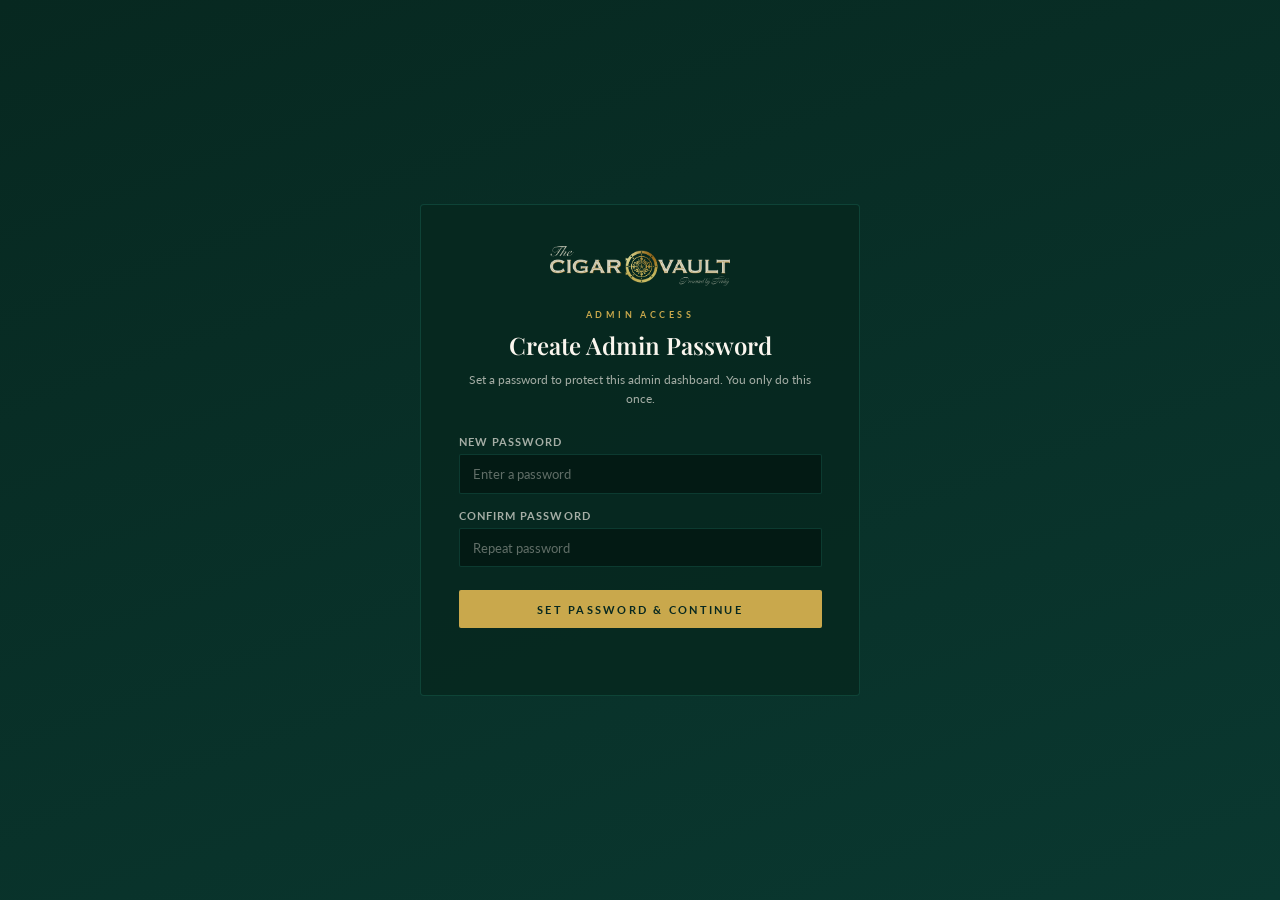
<file: admin.html>
<!DOCTYPE html>
<html lang="en">
<head>
  <meta charset="UTF-8">
  <meta name="viewport" content="width=device-width, initial-scale=1.0">
  <title>Admin — The Cigar Vault</title>
  <meta name="robots" content="noindex, nofollow">

  <link rel="preconnect" href="https://fonts.googleapis.com">
  <link rel="preconnect" href="https://fonts.gstatic.com" crossorigin>
  <link href="https://fonts.googleapis.com/css2?family=Playfair+Display:wght@400;600;700&family=Lato:wght@300;400;700&display=swap" rel="stylesheet">
  <link rel="icon" type="image/png" href="assets/Profile%20Icon.png">

  <style>
    :root {
      --tb:        #0e4d42;
      --tb-light:  #1a6b5a;
      --tb-mid:    #0a3830;
      --tb-dark:   #072820;
      --gold:      #C9A84C;
      --gold-light:#E0BC6E;
      --cream:     #FAF6EE;
      --cream-dim: rgba(250,246,238,0.65);
      --cream-faint:rgba(250,246,238,0.38);
      --border-t:  rgba(26,107,90,0.4);
      --border-g:  rgba(201,168,76,0.3);
      --charcoal:  #1C1A17;
      --char-mid:  #242220;
      --char-light:#2E2C28;
      --danger:    #c0392b;
      --tr:        0.2s ease;
    }

    *, *::before, *::after { box-sizing: border-box; margin: 0; padding: 0; }
    html { font-size: 15px; }
    body {
      background: var(--charcoal);
      color: var(--cream);
      font-family: 'Lato', sans-serif;
      min-height: 100vh;
      -webkit-font-smoothing: antialiased;
    }

    /* ============================================================
       SCREENS
    ============================================================ */
    .screen { display: none; }
    .screen.active { display: flex; }

    /* ---- Auth screens (centered card) ---- */
    #screen-setup-pw,
    #screen-login,
    #screen-connect {
      min-height: 100vh;
      align-items: center;
      justify-content: center;
      background: linear-gradient(160deg, var(--tb-dark) 0%, var(--tb-mid) 100%);
      padding: 1.5rem;
    }
    .auth-card {
      width: 100%;
      max-width: 440px;
      background: rgba(7,40,32,0.9);
      border: 1px solid var(--border-t);
      border-radius: 4px;
      padding: 2.75rem 2.5rem 2.5rem;
      text-align: center;
    }
    .auth-logo {
      max-width: 180px;
      margin: 0 auto 1.5rem;
      display: block;
      opacity: 0.9;
    }
    .auth-eyebrow {
      font-size: 0.6rem;
      font-weight: 700;
      letter-spacing: 0.38em;
      text-transform: uppercase;
      color: var(--gold);
      display: block;
      margin-bottom: 0.6rem;
    }
    .auth-card h1 {
      font-family: 'Playfair Display', serif;
      font-size: 1.6rem;
      font-weight: 600;
      color: var(--cream);
      margin-bottom: 0.6rem;
    }
    .auth-card p {
      font-size: 0.82rem;
      color: var(--cream-dim);
      line-height: 1.6;
      margin-bottom: 1.75rem;
    }
    .auth-card p a { color: var(--gold-light); text-decoration: underline; }

    /* ---- Form elements ---- */
    .field { text-align: left; margin-bottom: 1rem; }
    .field label {
      display: block;
      font-size: 0.72rem;
      font-weight: 700;
      letter-spacing: 0.1em;
      color: var(--cream-dim);
      margin-bottom: 0.4rem;
      text-transform: uppercase;
    }
    .field input, .field select {
      width: 100%;
      padding: 0.72rem 0.9rem;
      background: rgba(0,0,0,0.35);
      border: 1px solid var(--border-t);
      border-radius: 2px;
      color: var(--cream);
      font-family: 'Lato', sans-serif;
      font-size: 0.88rem;
      outline: none;
      transition: border-color var(--tr);
    }
    .field input:focus, .field select:focus { border-color: var(--tb-light); }
    .field input::placeholder { color: var(--cream-faint); }
    .field .hint {
      font-size: 0.7rem;
      color: var(--cream-faint);
      margin-top: 0.35rem;
      line-height: 1.5;
      display: block;
    }

    /* ---- Buttons ---- */
    .btn-primary {
      width: 100%;
      padding: 0.85rem;
      background: var(--gold);
      border: none;
      border-radius: 2px;
      color: var(--tb-dark);
      font-family: 'Lato', sans-serif;
      font-size: 0.75rem;
      font-weight: 700;
      letter-spacing: 0.2em;
      text-transform: uppercase;
      cursor: pointer;
      transition: background var(--tr);
      margin-top: 0.5rem;
    }
    .btn-primary:hover { background: var(--gold-light); }
    .btn-primary:disabled { opacity: 0.5; cursor: default; }

    .btn-teal {
      padding: 0.6rem 1.2rem;
      background: var(--tb);
      border: 1px solid var(--tb-light);
      border-radius: 2px;
      color: var(--cream);
      font-family: 'Lato', sans-serif;
      font-size: 0.72rem;
      font-weight: 700;
      letter-spacing: 0.14em;
      text-transform: uppercase;
      cursor: pointer;
      transition: background var(--tr), border-color var(--tr);
      white-space: nowrap;
    }
    .btn-teal:hover { background: var(--tb-light); }

    .btn-outline {
      padding: 0.6rem 1.2rem;
      background: transparent;
      border: 1px solid var(--border-t);
      border-radius: 2px;
      color: var(--cream-dim);
      font-family: 'Lato', sans-serif;
      font-size: 0.72rem;
      font-weight: 700;
      letter-spacing: 0.14em;
      text-transform: uppercase;
      cursor: pointer;
      transition: border-color var(--tr), color var(--tr);
      white-space: nowrap;
    }
    .btn-outline:hover { border-color: var(--gold); color: var(--gold); }

    .btn-gold {
      padding: 0.6rem 1.2rem;
      background: var(--gold);
      border: 1px solid var(--gold);
      border-radius: 2px;
      color: var(--tb-dark);
      font-family: 'Lato', sans-serif;
      font-size: 0.72rem;
      font-weight: 700;
      letter-spacing: 0.14em;
      text-transform: uppercase;
      cursor: pointer;
      transition: background var(--tr);
      white-space: nowrap;
    }
    .btn-gold:hover { background: var(--gold-light); }

    .btn-danger {
      padding: 0.5rem 0.9rem;
      background: transparent;
      border: 1px solid rgba(192,57,43,0.45);
      border-radius: 2px;
      color: rgba(220,100,88,0.8);
      font-family: 'Lato', sans-serif;
      font-size: 0.68rem;
      font-weight: 700;
      letter-spacing: 0.12em;
      text-transform: uppercase;
      cursor: pointer;
      transition: all var(--tr);
    }
    .btn-danger:hover { background: rgba(192,57,43,0.12); border-color: var(--danger); color: #e05a4a; }

    .auth-error {
      font-size: 0.78rem;
      color: #e07060;
      margin-top: 0.75rem;
      min-height: 1.2rem;
    }

    /* ============================================================
       DASHBOARD SCREEN
    ============================================================ */
    #screen-dashboard {
      flex-direction: column;
      min-height: 100vh;
    }

    /* ---- Top bar ---- */
    .dash-header {
      background: var(--tb-mid);
      border-bottom: 1px solid var(--border-t);
      padding: 0 1.5rem;
      height: 58px;
      display: flex;
      align-items: center;
      justify-content: space-between;
      position: sticky;
      top: 0;
      z-index: 50;
      gap: 1rem;
    }
    .dash-logo {
      height: 28px;
      width: auto;
      opacity: 0.92;
    }
    .dash-title {
      font-family: 'Lato', sans-serif;
      font-size: 0.65rem;
      font-weight: 700;
      letter-spacing: 0.32em;
      text-transform: uppercase;
      color: var(--gold);
    }
    .dash-header-right { display: flex; align-items: center; gap: 0.75rem; }

    /* ---- Tabs ---- */
    .dash-tabs {
      background: var(--tb-dark);
      border-bottom: 1px solid var(--border-t);
      padding: 0 1.5rem;
      display: flex;
      gap: 0;
    }
    .tab-btn {
      font-family: 'Lato', sans-serif;
      font-size: 0.72rem;
      font-weight: 700;
      letter-spacing: 0.16em;
      text-transform: uppercase;
      padding: 0.9rem 1.5rem;
      background: transparent;
      border: none;
      border-bottom: 2px solid transparent;
      color: var(--cream-faint);
      cursor: pointer;
      transition: color var(--tr), border-color var(--tr);
    }
    .tab-btn:hover { color: var(--cream-dim); }
    .tab-btn.active {
      color: var(--gold);
      border-bottom-color: var(--gold);
    }

    /* ---- Dashboard body ---- */
    .dash-body {
      flex: 1;
      padding: 2rem 1.5rem 4rem;
      max-width: 1200px;
      margin: 0 auto;
      width: 100%;
    }
    .tab-panel { display: none; }
    .tab-panel.active { display: block; }

    /* ---- Panel header ---- */
    .panel-header {
      display: flex;
      align-items: flex-start;
      justify-content: space-between;
      flex-wrap: wrap;
      gap: 1rem;
      margin-bottom: 1.5rem;
    }
    .panel-title {
      font-family: 'Playfair Display', serif;
      font-size: 1.5rem;
      font-weight: 600;
      color: var(--cream);
    }
    .panel-count {
      font-size: 0.75rem;
      color: var(--gold);
      font-weight: 700;
      letter-spacing: 0.1em;
      margin-top: 0.25rem;
    }
    .panel-actions { display: flex; gap: 0.6rem; flex-wrap: wrap; align-items: center; }

    /* ---- Search / filter bar ---- */
    .filter-bar {
      display: flex;
      gap: 0.75rem;
      flex-wrap: wrap;
      margin-bottom: 1.25rem;
      align-items: center;
    }
    .filter-bar input, .filter-bar select {
      padding: 0.5rem 0.8rem;
      background: var(--char-light);
      border: 1px solid var(--border-t);
      border-radius: 2px;
      color: var(--cream);
      font-family: 'Lato', sans-serif;
      font-size: 0.8rem;
      outline: none;
      transition: border-color var(--tr);
    }
    .filter-bar input { flex: 1 1 200px; min-width: 160px; }
    .filter-bar input:focus, .filter-bar select:focus { border-color: var(--tb-light); }
    .filter-bar input::placeholder { color: var(--cream-faint); }

    /* ---- Data table ---- */
    .table-wrap {
      overflow-x: auto;
      border: 1px solid var(--border-t);
      border-radius: 3px;
    }
    table {
      width: 100%;
      border-collapse: collapse;
      font-size: 0.82rem;
    }
    thead tr {
      background: var(--tb-mid);
      border-bottom: 1px solid var(--border-t);
    }
    th {
      padding: 0.7rem 0.85rem;
      text-align: left;
      font-size: 0.62rem;
      font-weight: 700;
      letter-spacing: 0.22em;
      text-transform: uppercase;
      color: var(--gold);
      white-space: nowrap;
      cursor: pointer;
      user-select: none;
    }
    th:hover { color: var(--gold-light); }
    th .sort-arrow { margin-left: 4px; opacity: 0.5; font-style: normal; }
    th.sorted .sort-arrow { opacity: 1; color: var(--gold-light); }

    tbody tr { border-bottom: 1px solid rgba(26,107,90,0.15); }
    tbody tr:last-child { border-bottom: none; }
    tbody tr:hover { background: rgba(14,77,66,0.12); }
    td {
      padding: 0.7rem 0.85rem;
      color: var(--cream-dim);
      vertical-align: top;
      line-height: 1.45;
    }
    td.num { color: var(--cream-faint); font-size: 0.72rem; }
    td.name { color: var(--cream); font-weight: 700; }
    td.email { font-size: 0.78rem; }
    td.msg {
      max-width: 260px;
      font-size: 0.78rem;
      color: var(--cream-faint);
      font-style: italic;
    }
    td.date { white-space: nowrap; font-size: 0.78rem; }

    .role-badge {
      display: inline-block;
      padding: 0.15rem 0.5rem;
      border-radius: 2px;
      font-size: 0.62rem;
      font-weight: 700;
      letter-spacing: 0.1em;
      text-transform: uppercase;
    }
    .role-badge.consumer  { background: rgba(14,77,66,0.4);  border: 1px solid rgba(26,107,90,0.5); color: #7fd4bc; }
    .role-badge.retailer  { background: rgba(201,168,76,0.12); border: 1px solid rgba(201,168,76,0.35); color: var(--gold); }
    .role-badge.both      { background: rgba(100,60,150,0.2); border: 1px solid rgba(150,100,200,0.4); color: #c0a0e8; }

    .empty-state {
      text-align: center;
      padding: 4rem 1rem;
      color: var(--cream-faint);
      font-size: 0.85rem;
      letter-spacing: 0.05em;
    }

    /* ---- Loading spinner ---- */
    .spinner {
      display: inline-block;
      width: 18px; height: 18px;
      border: 2px solid var(--border-t);
      border-top-color: var(--gold);
      border-radius: 50%;
      animation: spin 0.7s linear infinite;
      vertical-align: middle;
      margin-right: 0.5rem;
    }
    @keyframes spin { to { transform: rotate(360deg); } }

    .status-bar {
      font-size: 0.78rem;
      color: var(--cream-dim);
      margin-bottom: 1rem;
      display: flex;
      align-items: center;
      gap: 0.5rem;
      min-height: 26px;
    }
    .status-bar.error { color: #e07060; }

    /* ---- Settings panel ---- */
    .settings-section {
      background: var(--char-mid);
      border: 1px solid var(--border-t);
      border-radius: 3px;
      padding: 1.5rem;
      margin-top: 2rem;
    }
    .settings-section h3 {
      font-family: 'Playfair Display', serif;
      font-size: 1rem;
      margin-bottom: 1rem;
      color: var(--cream);
    }
    .settings-row {
      display: flex;
      align-items: center;
      justify-content: space-between;
      gap: 1rem;
      padding: 0.75rem 0;
      border-bottom: 1px solid rgba(26,107,90,0.12);
      flex-wrap: wrap;
    }
    .settings-row:last-child { border-bottom: none; }
    .settings-row label {
      font-size: 0.8rem;
      font-weight: 700;
      color: var(--cream-dim);
    }
    .settings-row span {
      font-size: 0.75rem;
      color: var(--cream-faint);
      display: block;
      margin-top: 0.2rem;
    }

    /* ============================================================
       PRINT STYLES
    ============================================================ */
    @media print {
      .dash-header, .dash-tabs, .filter-bar,
      .panel-actions, .btn-primary, .btn-teal,
      .btn-outline, .btn-gold, .btn-danger,
      #tab-merch, #tab-settings,
      .settings-section { display: none !important; }

      body { background: white; color: #111; font-family: Georgia, serif; }
      .dash-body { padding: 0; max-width: 100%; }
      .tab-panel { display: block !important; }
      #tab-petition { display: block !important; }
      #tab-merch, #tab-settings { display: none !important; }

      .print-header {
        display: block !important;
        border-bottom: 2px solid #1a3d1a;
        padding-bottom: 1rem;
        margin-bottom: 1.5rem;
      }

      .table-wrap { border: 1px solid #ccc; overflow: visible; }
      thead tr { background: #e8f0e8; }
      th { color: #1a3d1a; }
      tbody tr:hover { background: none; }
      td { color: #333; }
      .role-badge { border: 1px solid #999; color: #333; background: none !important; }
      table { font-size: 10pt; }
      th, td { padding: 5pt 8pt; }

      .panel-title { color: #1a3d1a; font-size: 14pt; }
      .panel-count { color: #1a3d1a; }
    }

    .print-header {
      display: none;
      margin-bottom: 1.5rem;
    }
    .print-header h2 { font-size: 1rem; color: #1a3d1a; }
    .print-header p { font-size: 0.8rem; color: #555; margin-top: 0.3rem; }
  </style>
</head>
<body>

  <!-- ============================================================
       SCREEN: SET UP PASSWORD (first visit only)
  ============================================================ -->
  <div id="screen-setup-pw" class="screen active">
    <div class="auth-card">
      <img class="auth-logo" src="assets/Cigar-Vault-Logo-White-Long.png" alt="The Cigar Vault">
      <span class="auth-eyebrow">Admin Access</span>
      <h1>Create Admin Password</h1>
      <p>Set a password to protect this admin dashboard. You only do this once.</p>
      <div class="field">
        <label>New Password</label>
        <input type="password" id="setup-pw1" placeholder="Enter a password" autocomplete="new-password">
      </div>
      <div class="field">
        <label>Confirm Password</label>
        <input type="password" id="setup-pw2" placeholder="Repeat password" autocomplete="new-password">
      </div>
      <button class="btn-primary" id="setup-pw-btn">Set Password &amp; Continue</button>
      <div class="auth-error" id="setup-pw-err"></div>
    </div>
  </div>

  <!-- ============================================================
       SCREEN: LOGIN
  ============================================================ -->
  <div id="screen-login" class="screen">
    <div class="auth-card">
      <img class="auth-logo" src="assets/Cigar-Vault-Logo-White-Long.png" alt="The Cigar Vault">
      <span class="auth-eyebrow">Admin Dashboard</span>
      <h1>The Cigar Vault</h1>
      <p>Enter your admin password to continue.</p>
      <div class="field">
        <label>Password</label>
        <input type="password" id="login-pw" placeholder="Admin password" autocomplete="current-password">
      </div>
      <button class="btn-primary" id="login-btn">Unlock Dashboard</button>
      <div class="auth-error" id="login-err"></div>
    </div>
  </div>

  <!-- ============================================================
       SCREEN: CONNECT NETLIFY (one-time API setup)
  ============================================================ -->
  <div id="screen-connect" class="screen">
    <div class="auth-card" style="max-width:500px">
      <img class="auth-logo" src="assets/Cigar-Vault-Logo-White-Long.png" alt="The Cigar Vault">
      <span class="auth-eyebrow">One-Time Setup</span>
      <h1>Connect to Netlify</h1>
      <p>
        To pull form submissions, enter your Netlify Personal Access Token.<br>
        Get one at <a href="https://app.netlify.com/user/applications" target="_blank" rel="noopener">Netlify → User Settings → Applications → Personal access tokens</a>.
      </p>
      <div class="field">
        <label>Personal Access Token</label>
        <input type="password" id="pat-input" placeholder="Paste your token here" autocomplete="off">
        <span class="hint">This is stored locally in your browser only. Never share it.</span>
      </div>
      <button class="btn-primary" id="connect-btn">Connect &amp; Load Forms</button>
      <div class="auth-error" id="connect-err"></div>
    </div>
  </div>

  <!-- ============================================================
       SCREEN: DASHBOARD
  ============================================================ -->
  <div id="screen-dashboard" class="screen">

    <header class="dash-header">
      <div style="display:flex;align-items:center;gap:1rem;">
        <img class="dash-logo" src="assets/Cigar-Vault-Logo-White-Long.png" alt="The Cigar Vault">
        <span class="dash-title">Admin</span>
      </div>
      <div class="dash-header-right">
        <button class="btn-outline" id="refresh-btn">↻ Refresh</button>
        <button class="btn-outline" id="logout-btn">Logout</button>
      </div>
    </header>

    <nav class="dash-tabs">
      <button class="tab-btn active" data-tab="petition">📋 Petition Signers</button>
      <button class="tab-btn" data-tab="merch">🧥 Merch Orders</button>
      <button class="tab-btn" data-tab="settings">⚙️ Settings</button>
    </nav>

    <div class="dash-body">

      <!-- ==================== PETITION TAB ==================== -->
      <div id="tab-petition" class="tab-panel active">

        <!-- Print-only header -->
        <div class="print-header">
          <h2>The Cigar Vault — NJ Senate Bill S2569 Petition</h2>
          <p>101 US-46, Pine Brook, NJ 07058 &nbsp;|&nbsp; Thecigarvaultnj@gmail.com &nbsp;|&nbsp; (201) 232-3737</p>
          <p id="print-date-line"></p>
        </div>

        <div class="panel-header">
          <div>
            <div class="panel-title">Petition Signers</div>
            <div class="panel-count" id="petition-count">—</div>
          </div>
          <div class="panel-actions">
            <button class="btn-teal" id="petition-refresh">↻ Load / Refresh</button>
            <button class="btn-gold" id="petition-print" title="Print formatted document for legislators">🖨 Print for Legislature</button>
            <button class="btn-outline" id="petition-csv">⬇ Export CSV</button>
          </div>
        </div>

        <div class="status-bar" id="petition-status"></div>

        <div class="filter-bar">
          <input type="search" id="petition-search" placeholder="Search by name, email, or ZIP…">
          <select id="petition-role-filter">
            <option value="">All Roles</option>
            <option value="Consumer">Consumer</option>
            <option value="Retailer">Retailer</option>
            <option value="Both">Both</option>
          </select>
        </div>

        <div class="table-wrap">
          <table id="petition-table">
            <thead>
              <tr>
                <th data-col="num">#</th>
                <th data-col="name">Name <span class="sort-arrow">↕</span></th>
                <th data-col="email">Email <span class="sort-arrow">↕</span></th>
                <th data-col="nj_zip">ZIP <span class="sort-arrow">↕</span></th>
                <th data-col="role">Role <span class="sort-arrow">↕</span></th>
                <th data-col="created_at" class="sorted">Date Signed <span class="sort-arrow">↓</span></th>
                <th data-col="message">Message</th>
              </tr>
            </thead>
            <tbody id="petition-tbody">
              <tr><td colspan="7" class="empty-state">Click "Load / Refresh" to fetch signatures.</td></tr>
            </tbody>
          </table>
        </div>
      </div>

      <!-- ==================== MERCH TAB ==================== -->
      <div id="tab-merch" class="tab-panel">
        <div class="panel-header">
          <div>
            <div class="panel-title">Merch Orders</div>
            <div class="panel-count" id="merch-count">—</div>
          </div>
          <div class="panel-actions">
            <button class="btn-teal" id="merch-refresh">↻ Load / Refresh</button>
            <button class="btn-outline" id="merch-csv">⬇ Export CSV</button>
          </div>
        </div>

        <div class="status-bar" id="merch-status"></div>

        <div class="filter-bar">
          <input type="search" id="merch-search" placeholder="Search by name, email, or product…">
          <select id="merch-product-filter">
            <option value="">All Products</option>
            <option value="carhartt-ls">Carhartt Long Sleeve</option>
            <option value="carhartt-hoodie">Carhartt Hoodie</option>
          </select>
        </div>

        <div class="table-wrap">
          <table id="merch-table">
            <thead>
              <tr>
                <th data-col="num">#</th>
                <th data-col="name">Name <span class="sort-arrow">↕</span></th>
                <th data-col="product">Product <span class="sort-arrow">↕</span></th>
                <th data-col="size">Size</th>
                <th data-col="quantity">Qty</th>
                <th data-col="email">Email <span class="sort-arrow">↕</span></th>
                <th data-col="phone">Phone</th>
                <th data-col="created_at" class="sorted">Date <span class="sort-arrow">↓</span></th>
                <th data-col="notes">Notes</th>
              </tr>
            </thead>
            <tbody id="merch-tbody">
              <tr><td colspan="9" class="empty-state">Click "Load / Refresh" to fetch orders.</td></tr>
            </tbody>
          </table>
        </div>
      </div>

      <!-- ==================== SETTINGS TAB ==================== -->
      <div id="tab-settings" class="tab-panel">
        <div class="panel-title" style="margin-bottom:1.5rem">Settings</div>

        <div class="settings-section">
          <h3>Netlify Connection</h3>
          <div class="settings-row">
            <div>
              <label>Personal Access Token</label>
              <span id="pat-display">Not set</span>
            </div>
            <button class="btn-danger" id="clear-pat-btn">Clear Token</button>
          </div>
          <div class="settings-row">
            <div>
              <label>Site ID</label>
              <span id="site-id-display">Not set</span>
            </div>
            <button class="btn-outline" id="reconnect-btn">Re-connect</button>
          </div>
        </div>

        <div class="settings-section" style="margin-top:1rem">
          <h3>Admin Password</h3>
          <div class="settings-row">
            <div>
              <label>Change Password</label>
              <span>Update the password used to access this dashboard.</span>
            </div>
          </div>
          <div style="display:flex;gap:0.75rem;flex-wrap:wrap;margin-top:0.75rem;">
            <div class="field" style="flex:1;min-width:160px;margin:0">
              <label>New Password</label>
              <input type="password" id="chpw-new" placeholder="New password">
            </div>
            <div class="field" style="flex:1;min-width:160px;margin:0">
              <label>Confirm</label>
              <input type="password" id="chpw-confirm" placeholder="Repeat password">
            </div>
          </div>
          <div style="margin-top:0.75rem;display:flex;align-items:center;gap:0.75rem">
            <button class="btn-teal" id="chpw-btn">Update Password</button>
            <span id="chpw-msg" style="font-size:0.78rem;color:var(--gold)"></span>
          </div>
        </div>

        <div class="settings-section" style="margin-top:1rem">
          <h3>Danger Zone</h3>
          <div class="settings-row">
            <div>
              <label>Reset All Settings</label>
              <span>Clears stored token, site ID, and password. You'll go through setup again.</span>
            </div>
            <button class="btn-danger" id="reset-all-btn">Reset Everything</button>
          </div>
        </div>
      </div>

    </div><!-- /dash-body -->
  </div><!-- /screen-dashboard -->

<script>
/* ============================================================
   THE CIGAR VAULT — admin.js (inline)
   ============================================================ */

/* ---- Storage keys ---- */
var KEYS = {
  pw:      'cv_admin_hash',
  session: 'cv_admin_session',
  pat:     'cv_admin_pat',
  siteId:  'cv_admin_site',
  petData: 'cv_admin_petition',
  merData: 'cv_admin_merch'
};

/* ---- Netlify API base ---- */
var API = 'https://api.netlify.com/api/v1';

/* ---- In-memory data ---- */
var petitionData = [];
var merchData    = [];
var petitionSort = { col: 'created_at', dir: -1 };
var merchSort    = { col: 'created_at', dir: -1 };

/* ============================================================
   CRYPTO HELPERS
============================================================ */
async function sha256(str) {
  var buf = await crypto.subtle.digest('SHA-256',
    new TextEncoder().encode(str));
  return Array.from(new Uint8Array(buf))
    .map(b => b.toString(16).padStart(2, '0')).join('');
}

/* ============================================================
   SCREEN ROUTER
============================================================ */
function showScreen(id) {
  document.querySelectorAll('.screen').forEach(function(s) {
    s.classList.remove('active');
  });
  document.getElementById(id).classList.add('active');
}

async function boot() {
  var hash    = localStorage.getItem(KEYS.pw);
  var session = sessionStorage.getItem(KEYS.session);
  var pat     = localStorage.getItem(KEYS.pat);
  var siteId  = localStorage.getItem(KEYS.siteId);

  if (!hash) {
    showScreen('screen-setup-pw');
  } else if (session) {
    showScreen('screen-dashboard');
    updateSettingsDisplay();
    restoreCachedData();
  } else {
    showScreen('screen-login');
  }
}

/* ============================================================
   SETUP PASSWORD SCREEN
============================================================ */
document.getElementById('setup-pw-btn').addEventListener('click', async function() {
  var p1 = document.getElementById('setup-pw1').value;
  var p2 = document.getElementById('setup-pw2').value;
  var err = document.getElementById('setup-pw-err');

  if (!p1 || p1.length < 6) { err.textContent = 'Password must be at least 6 characters.'; return; }
  if (p1 !== p2)             { err.textContent = 'Passwords do not match.'; return; }

  localStorage.setItem(KEYS.pw, await sha256(p1));
  sessionStorage.setItem(KEYS.session, '1');
  err.textContent = '';

  var pat = localStorage.getItem(KEYS.pat);
  if (!pat) {
    showScreen('screen-connect');
  } else {
    showScreen('screen-dashboard');
    updateSettingsDisplay();
  }
});

document.getElementById('setup-pw1').addEventListener('keydown', function(e) {
  if (e.key === 'Enter') document.getElementById('setup-pw2').focus();
});
document.getElementById('setup-pw2').addEventListener('keydown', function(e) {
  if (e.key === 'Enter') document.getElementById('setup-pw-btn').click();
});

/* ============================================================
   LOGIN SCREEN
============================================================ */
document.getElementById('login-btn').addEventListener('click', async function() {
  var pw  = document.getElementById('login-pw').value;
  var err = document.getElementById('login-err');

  if (!pw) { err.textContent = 'Please enter your password.'; return; }

  var hash   = await sha256(pw);
  var stored = localStorage.getItem(KEYS.pw);

  if (hash !== stored) {
    err.textContent = 'Incorrect password.';
    document.getElementById('login-pw').value = '';
    return;
  }

  sessionStorage.setItem(KEYS.session, '1');
  err.textContent = '';

  var pat = localStorage.getItem(KEYS.pat);
  if (!pat) {
    showScreen('screen-connect');
  } else {
    showScreen('screen-dashboard');
    updateSettingsDisplay();
    restoreCachedData();
  }
});

document.getElementById('login-pw').addEventListener('keydown', function(e) {
  if (e.key === 'Enter') document.getElementById('login-btn').click();
});

/* ============================================================
   CONNECT NETLIFY SCREEN
============================================================ */
document.getElementById('connect-btn').addEventListener('click', async function() {
  var pat = document.getElementById('pat-input').value.trim();
  var err = document.getElementById('connect-err');
  var btn = document.getElementById('connect-btn');

  if (!pat) { err.textContent = 'Please paste your Personal Access Token.'; return; }

  btn.disabled = true;
  btn.textContent = 'Verifying…';
  err.textContent = '';

  try {
    /* Verify token by fetching sites */
    var res = await fetch(API + '/sites?per_page=100', {
      headers: { 'Authorization': 'Bearer ' + pat }
    });

    if (!res.ok) throw new Error('Token rejected (HTTP ' + res.status + ')');

    var sites = await res.json();

    /* Find The Cigar Vault site */
    var site = sites.find(function(s) {
      return s.name && s.name.toLowerCase().includes('cigar-vault');
    }) || sites.find(function(s) {
      return s.url && s.url.includes('cigar-vault');
    });

    if (!site) {
      /* If only one site, use it */
      if (sites.length === 1) {
        site = sites[0];
      } else {
        var names = sites.map(function(s) { return s.name; }).join(', ');
        err.textContent = 'Could not auto-detect site. Found: ' + names + '. Please check your token.';
        btn.disabled = false;
        btn.textContent = 'Connect & Load Forms';
        return;
      }
    }

    localStorage.setItem(KEYS.pat,    pat);
    localStorage.setItem(KEYS.siteId, site.id);

    showScreen('screen-dashboard');
    updateSettingsDisplay();

  } catch (ex) {
    err.textContent = ex.message || 'Connection failed. Check your token and try again.';
  }

  btn.disabled = false;
  btn.textContent = 'Connect & Load Forms';
});

document.getElementById('pat-input').addEventListener('keydown', function(e) {
  if (e.key === 'Enter') document.getElementById('connect-btn').click();
});

/* ============================================================
   DASHBOARD — TABS
============================================================ */
document.querySelectorAll('.tab-btn').forEach(function(btn) {
  btn.addEventListener('click', function() {
    document.querySelectorAll('.tab-btn').forEach(function(b) { b.classList.remove('active'); });
    document.querySelectorAll('.tab-panel').forEach(function(p) { p.classList.remove('active'); });
    btn.classList.add('active');
    document.getElementById('tab-' + btn.dataset.tab).classList.add('active');
  });
});

/* ============================================================
   NETLIFY API HELPERS
============================================================ */
async function netlifyGet(path) {
  var pat = localStorage.getItem(KEYS.pat);
  var res = await fetch(API + path, {
    headers: { 'Authorization': 'Bearer ' + pat }
  });
  if (!res.ok) throw new Error('API error ' + res.status);
  return res.json();
}

/* Fetch ALL pages of form submissions */
async function fetchAllSubmissions(formId) {
  var all = [];
  var page = 1;
  var perPage = 100;

  while (true) {
    var items = await netlifyGet('/forms/' + formId + '/submissions?per_page=' + perPage + '&page=' + page);
    all = all.concat(items);
    if (items.length < perPage) break;
    page++;
  }
  return all;
}

/* Get form ID by name */
async function getFormId(formName) {
  var siteId = localStorage.getItem(KEYS.siteId);
  var forms  = await netlifyGet('/sites/' + siteId + '/forms');
  var found  = forms.find(function(f) { return f.name === formName; });
  if (!found) throw new Error('Form "' + formName + '" not found. Have any submissions been made yet?');
  return found.id;
}

/* ============================================================
   PETITION TAB
============================================================ */
async function loadPetition() {
  var statusEl = document.getElementById('petition-status');
  var countEl  = document.getElementById('petition-count');

  statusEl.innerHTML = '<span class="spinner"></span> Loading signatures…';
  statusEl.className = 'status-bar';

  try {
    var formId = await getFormId('nj-petition');
    var subs   = await fetchAllSubmissions(formId);

    petitionData = subs.map(function(s) {
      return {
        id:         s.id,
        created_at: s.created_at,
        first_name: s.data.first_name  || '',
        last_name:  s.data.last_name   || '',
        email:      s.data.email       || '',
        nj_zip:     s.data.nj_zip      || '',
        role:       s.data.role        || '',
        message:    s.data.message     || ''
      };
    });

    /* Cache for this session */
    sessionStorage.setItem(KEYS.petData, JSON.stringify(petitionData));

    countEl.textContent = petitionData.length + ' signature' + (petitionData.length !== 1 ? 's' : '');
    statusEl.textContent = 'Last refreshed: ' + new Date().toLocaleTimeString();

    renderPetition();

  } catch (ex) {
    statusEl.textContent = '✗ ' + (ex.message || 'Failed to load.');
    statusEl.className = 'status-bar error';
  }
}

function renderPetition() {
  var search = (document.getElementById('petition-search').value || '').toLowerCase();
  var role   = document.getElementById('petition-role-filter').value;

  var rows = petitionData.filter(function(r) {
    var name = (r.first_name + ' ' + r.last_name).toLowerCase();
    if (search && !name.includes(search) &&
        !r.email.toLowerCase().includes(search) &&
        !r.nj_zip.includes(search)) return false;
    if (role && r.role !== role) return false;
    return true;
  });

  /* Sort */
  var col = petitionSort.col;
  var dir = petitionSort.dir;
  rows.sort(function(a, b) {
    var va = a[col] || '';
    var vb = b[col] || '';
    if (col === 'created_at') return dir * (new Date(va) - new Date(vb));
    if (col === 'name') {
      va = (a.last_name + a.first_name).toLowerCase();
      vb = (b.last_name + b.first_name).toLowerCase();
    }
    return dir * va.toString().localeCompare(vb.toString());
  });

  /* Update filtered count if filtering */
  if (search || role) {
    document.getElementById('petition-count').textContent =
      rows.length + ' of ' + petitionData.length + ' signature' + (petitionData.length !== 1 ? 's' : '');
  } else {
    document.getElementById('petition-count').textContent =
      petitionData.length + ' signature' + (petitionData.length !== 1 ? 's' : '');
  }

  var tbody = document.getElementById('petition-tbody');

  if (!rows.length) {
    tbody.innerHTML = '<tr><td colspan="7" class="empty-state">No results found.</td></tr>';
    return;
  }

  tbody.innerHTML = rows.map(function(r, i) {
    var name = escHtml(r.first_name + ' ' + r.last_name);
    var roleClass = r.role ? r.role.toLowerCase() : '';
    var date = r.created_at ? new Date(r.created_at).toLocaleDateString('en-US', {
      month: 'short', day: 'numeric', year: 'numeric'
    }) : '—';

    return '<tr>' +
      '<td class="num">'  + (i + 1) + '</td>' +
      '<td class="name">' + name + '</td>' +
      '<td class="email">' + escHtml(r.email) + '</td>' +
      '<td>'  + escHtml(r.nj_zip) + '</td>' +
      '<td><span class="role-badge ' + roleClass + '">' + escHtml(r.role || '—') + '</span></td>' +
      '<td class="date">' + date + '</td>' +
      '<td class="msg">'  + escHtml(r.message || '') + '</td>' +
    '</tr>';
  }).join('');
}

/* Sort on header click */
document.getElementById('petition-table').querySelector('thead').addEventListener('click', function(e) {
  var th = e.target.closest('th[data-col]');
  if (!th || th.dataset.col === 'num') return;
  var col = th.dataset.col;

  if (petitionSort.col === col) {
    petitionSort.dir *= -1;
  } else {
    petitionSort.col = col;
    petitionSort.dir = col === 'created_at' ? -1 : 1;
  }

  document.querySelectorAll('#petition-table th').forEach(function(h) {
    h.classList.remove('sorted');
    var arrow = h.querySelector('.sort-arrow');
    if (arrow) arrow.textContent = '↕';
  });
  th.classList.add('sorted');
  var arrow = th.querySelector('.sort-arrow');
  if (arrow) arrow.textContent = petitionSort.dir === 1 ? '↑' : '↓';

  renderPetition();
});

document.getElementById('petition-search').addEventListener('input', renderPetition);
document.getElementById('petition-role-filter').addEventListener('change', renderPetition);
document.getElementById('petition-refresh').addEventListener('click', loadPetition);

/* Print */
document.getElementById('petition-print').addEventListener('click', function() {
  document.getElementById('print-date-line').textContent =
    'Printed: ' + new Date().toLocaleDateString('en-US', { month: 'long', day: 'numeric', year: 'numeric' }) +
    ' · Total Signatures: ' + petitionData.length;
  window.print();
});

/* CSV export */
document.getElementById('petition-csv').addEventListener('click', function() {
  var rows = [['#', 'First Name', 'Last Name', 'Email', 'NJ ZIP', 'Role', 'Date Signed', 'Message']];

  petitionData.forEach(function(r, i) {
    rows.push([
      i + 1,
      r.first_name,
      r.last_name,
      r.email,
      r.nj_zip,
      r.role,
      r.created_at ? new Date(r.created_at).toLocaleDateString('en-US') : '',
      r.message
    ]);
  });

  downloadCSV('cigar-vault-petition-' + today() + '.csv', rows);
});

/* ============================================================
   MERCH TAB
============================================================ */
async function loadMerch() {
  var statusEl = document.getElementById('merch-status');
  var countEl  = document.getElementById('merch-count');

  statusEl.innerHTML = '<span class="spinner"></span> Loading orders…';
  statusEl.className = 'status-bar';

  try {
    var formId = await getFormId('merch-order');
    var subs   = await fetchAllSubmissions(formId);

    var PRODUCT_LABELS = {
      'carhartt-ls':     'Carhartt Long Sleeve',
      'carhartt-hoodie': 'Carhartt Hoodie'
    };

    merchData = subs.map(function(s) {
      var productKey = s.data.product || '';
      return {
        id:              s.id,
        created_at:      s.created_at,
        name:            s.data.name  || '',
        product:         productKey,
        product_label:   PRODUCT_LABELS[productKey] || productKey,
        size:            s.data.size     || '',
        quantity:        s.data.quantity || '1',
        email:           s.data.email    || '',
        phone:           s.data.phone    || '',
        price_reference: s.data.price_reference || '',
        notes:           s.data.notes    || ''
      };
    });

    sessionStorage.setItem(KEYS.merData, JSON.stringify(merchData));

    countEl.textContent = merchData.length + ' order' + (merchData.length !== 1 ? 's' : '');
    statusEl.textContent = 'Last refreshed: ' + new Date().toLocaleTimeString();

    renderMerch();

  } catch (ex) {
    statusEl.textContent = '✗ ' + (ex.message || 'Failed to load.');
    statusEl.className = 'status-bar error';
  }
}

function renderMerch() {
  var search  = (document.getElementById('merch-search').value || '').toLowerCase();
  var product = document.getElementById('merch-product-filter').value;

  var rows = merchData.filter(function(r) {
    if (search && !r.name.toLowerCase().includes(search) &&
        !r.email.toLowerCase().includes(search) &&
        !r.product_label.toLowerCase().includes(search)) return false;
    if (product && r.product !== product) return false;
    return true;
  });

  var col = merchSort.col;
  var dir = merchSort.dir;
  rows.sort(function(a, b) {
    var va = a[col] || '';
    var vb = b[col] || '';
    if (col === 'created_at') return dir * (new Date(va) - new Date(vb));
    return dir * va.toString().localeCompare(vb.toString());
  });

  document.getElementById('merch-count').textContent =
    (search || product)
      ? rows.length + ' of ' + merchData.length + ' order' + (merchData.length !== 1 ? 's' : '')
      : merchData.length + ' order' + (merchData.length !== 1 ? 's' : '');

  var tbody = document.getElementById('merch-tbody');

  if (!rows.length) {
    tbody.innerHTML = '<tr><td colspan="9" class="empty-state">No results found.</td></tr>';
    return;
  }

  tbody.innerHTML = rows.map(function(r, i) {
    var date = r.created_at ? new Date(r.created_at).toLocaleDateString('en-US', {
      month: 'short', day: 'numeric', year: 'numeric'
    }) : '—';

    return '<tr>' +
      '<td class="num">'  + (i + 1) + '</td>' +
      '<td class="name">' + escHtml(r.name) + '</td>' +
      '<td>'  + escHtml(r.product_label) + '</td>' +
      '<td>'  + escHtml(r.size) + '</td>' +
      '<td>'  + escHtml(r.quantity) + '</td>' +
      '<td class="email">' + escHtml(r.email) + '</td>' +
      '<td>'  + escHtml(r.phone) + '</td>' +
      '<td class="date">' + date + '</td>' +
      '<td class="msg">'  + escHtml(r.notes) + '</td>' +
    '</tr>';
  }).join('');
}

document.getElementById('merch-table').querySelector('thead').addEventListener('click', function(e) {
  var th = e.target.closest('th[data-col]');
  if (!th || th.dataset.col === 'num') return;
  var col = th.dataset.col;

  if (merchSort.col === col) {
    merchSort.dir *= -1;
  } else {
    merchSort.col = col;
    merchSort.dir = col === 'created_at' ? -1 : 1;
  }

  document.querySelectorAll('#merch-table th').forEach(function(h) {
    h.classList.remove('sorted');
    var arrow = h.querySelector('.sort-arrow');
    if (arrow) arrow.textContent = '↕';
  });
  th.classList.add('sorted');
  var arrow = th.querySelector('.sort-arrow');
  if (arrow) arrow.textContent = merchSort.dir === 1 ? '↑' : '↓';

  renderMerch();
});

document.getElementById('merch-search').addEventListener('input', renderMerch);
document.getElementById('merch-product-filter').addEventListener('change', renderMerch);
document.getElementById('merch-refresh').addEventListener('click', loadMerch);

document.getElementById('merch-csv').addEventListener('click', function() {
  var rows = [['#', 'Name', 'Product', 'Size', 'Qty', 'Email', 'Phone', 'Price', 'Date', 'Notes']];

  merchData.forEach(function(r, i) {
    rows.push([
      i + 1,
      r.name,
      r.product_label,
      r.size,
      r.quantity,
      r.email,
      r.phone,
      r.price_reference,
      r.created_at ? new Date(r.created_at).toLocaleDateString('en-US') : '',
      r.notes
    ]);
  });

  downloadCSV('cigar-vault-merch-orders-' + today() + '.csv', rows);
});

/* ============================================================
   GLOBAL REFRESH BUTTON
============================================================ */
document.getElementById('refresh-btn').addEventListener('click', function() {
  var activeTab = document.querySelector('.tab-btn.active');
  if (!activeTab) return;
  var tab = activeTab.dataset.tab;
  if (tab === 'petition') loadPetition();
  else if (tab === 'merch') loadMerch();
});

/* ============================================================
   SETTINGS TAB
============================================================ */
function updateSettingsDisplay() {
  var pat    = localStorage.getItem(KEYS.pat) || '';
  var siteId = localStorage.getItem(KEYS.siteId) || '';

  document.getElementById('pat-display').textContent =
    pat ? '••••••••' + pat.slice(-6) : 'Not set';
  document.getElementById('site-id-display').textContent =
    siteId || 'Not set';
}

document.getElementById('clear-pat-btn').addEventListener('click', function() {
  if (!confirm('Clear your Netlify token? You will need to re-enter it.')) return;
  localStorage.removeItem(KEYS.pat);
  localStorage.removeItem(KEYS.siteId);
  updateSettingsDisplay();
});

document.getElementById('reconnect-btn').addEventListener('click', function() {
  showScreen('screen-connect');
});

document.getElementById('chpw-btn').addEventListener('click', async function() {
  var n  = document.getElementById('chpw-new').value;
  var c  = document.getElementById('chpw-confirm').value;
  var msg = document.getElementById('chpw-msg');

  if (!n || n.length < 6) { msg.style.color = '#e07060'; msg.textContent = 'Min 6 characters.'; return; }
  if (n !== c)             { msg.style.color = '#e07060'; msg.textContent = 'Passwords do not match.'; return; }

  localStorage.setItem(KEYS.pw, await sha256(n));
  document.getElementById('chpw-new').value = '';
  document.getElementById('chpw-confirm').value = '';
  msg.style.color = 'var(--gold)';
  msg.textContent = 'Password updated.';
  setTimeout(function() { msg.textContent = ''; }, 3000);
});

document.getElementById('reset-all-btn').addEventListener('click', function() {
  if (!confirm('This will clear all settings and you will need to go through setup again. Are you sure?')) return;
  [KEYS.pw, KEYS.pat, KEYS.siteId].forEach(function(k) { localStorage.removeItem(k); });
  sessionStorage.clear();
  location.reload();
});

/* ============================================================
   LOGOUT
============================================================ */
document.getElementById('logout-btn').addEventListener('click', function() {
  sessionStorage.removeItem(KEYS.session);
  showScreen('screen-login');
  document.getElementById('login-pw').value = '';
  document.getElementById('login-err').textContent = '';
});

/* ============================================================
   RESTORE CACHED SESSION DATA
============================================================ */
function restoreCachedData() {
  try {
    var pd = sessionStorage.getItem(KEYS.petData);
    if (pd) {
      petitionData = JSON.parse(pd);
      document.getElementById('petition-count').textContent =
        petitionData.length + ' signature' + (petitionData.length !== 1 ? 's' : '');
      document.getElementById('petition-status').textContent = 'Loaded from session cache.';
      renderPetition();
    }
    var md = sessionStorage.getItem(KEYS.merData);
    if (md) {
      merchData = JSON.parse(md);
      document.getElementById('merch-count').textContent =
        merchData.length + ' order' + (merchData.length !== 1 ? 's' : '');
      document.getElementById('merch-status').textContent = 'Loaded from session cache.';
      renderMerch();
    }
  } catch (e) { /* ignore */ }
}

/* ============================================================
   UTILITIES
============================================================ */
function escHtml(str) {
  return String(str || '')
    .replace(/&/g, '&amp;')
    .replace(/</g, '&lt;')
    .replace(/>/g, '&gt;')
    .replace(/"/g, '&quot;');
}

function today() {
  var d = new Date();
  return d.getFullYear() + '-' +
    String(d.getMonth() + 1).padStart(2, '0') + '-' +
    String(d.getDate()).padStart(2, '0');
}

function downloadCSV(filename, rows) {
  var csv = rows.map(function(row) {
    return row.map(function(cell) {
      var s = String(cell == null ? '' : cell).replace(/"/g, '""');
      return /[",\n\r]/.test(s) ? '"' + s + '"' : s;
    }).join(',');
  }).join('\r\n');

  var blob = new Blob(['\uFEFF' + csv], { type: 'text/csv;charset=utf-8;' });
  var url  = URL.createObjectURL(blob);
  var a    = document.createElement('a');
  a.href  = url;
  a.download = filename;
  document.body.appendChild(a);
  a.click();
  document.body.removeChild(a);
  URL.revokeObjectURL(url);
}

/* ---- Boot ---- */
boot();
</script>
</body>
</html>
</file>
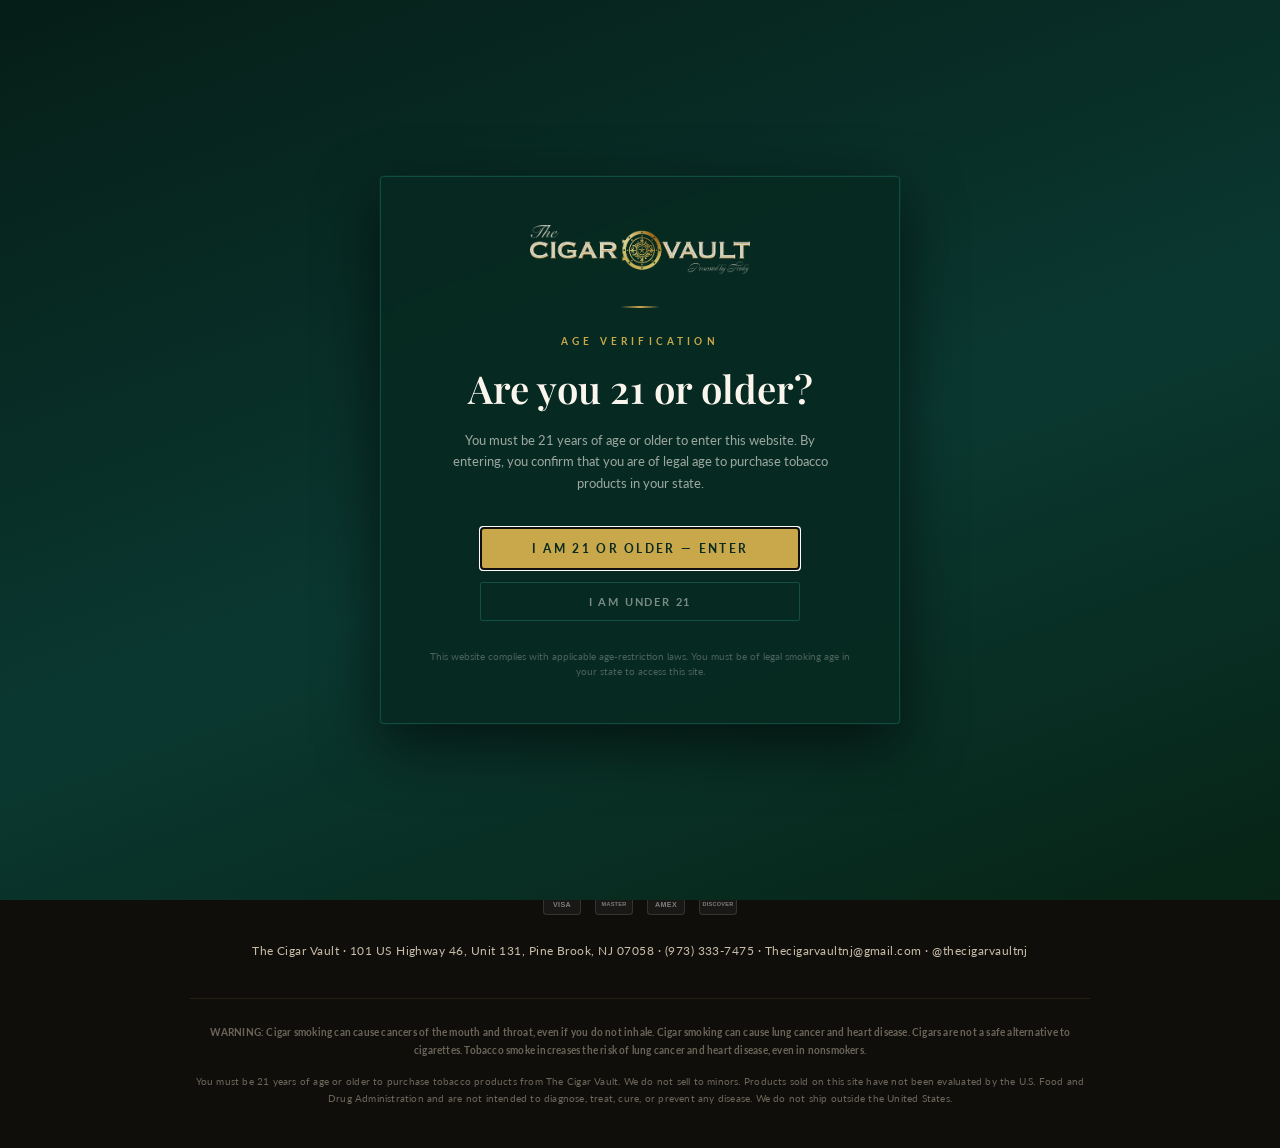
<file: cart.html>
<!DOCTYPE html>
<html lang="en">
<head>
  <meta charset="UTF-8">
  <meta name="viewport" content="width=device-width, initial-scale=1.0">
  <meta name="robots" content="noindex">
  <meta name="description" content="Your cart at The Cigar Vault, Pine Brook NJ. Review your cigars, adjust quantities, and head to checkout.">
  <meta property="og:title" content="Your Cart | The Cigar Vault">
  <meta property="og:description" content="Review your cigars and head to checkout.">
  <meta property="og:type" content="website">
  <meta property="og:url" content="https://www.thecigarvaultnj.com/cart.html">
  <meta property="og:site_name" content="The Cigar Vault">
  <link rel="canonical" href="https://www.thecigarvaultnj.com/cart.html">
  <title>Your Cart | The Cigar Vault — Pine Brook, NJ</title>

  <link rel="preconnect" href="https://fonts.googleapis.com">
  <link rel="preconnect" href="https://fonts.gstatic.com" crossorigin>
  <link href="https://fonts.googleapis.com/css2?family=Playfair+Display:ital,wght@0,400;0,500;0,600;0,700;1,400;1,500&family=Cormorant+Garamond:ital,wght@0,300;0,400;0,500;1,300;1,400&family=Lato:wght@300;400;700&display=swap" rel="stylesheet">

  <link rel="stylesheet" href="css/styles.css">
  <link rel="icon" type="image/png" href="assets/Profile%20Icon.png">
  <!-- LocalBusiness structured data (Frisky Cigars NJ LLC DBA The Cigar Vault) -->
  <script type="application/ld+json">
  {
    "@context": "https://schema.org",
    "@type": "TobaccoShop",
    "name": "The Cigar Vault",
    "legalName": "Frisky Cigars NJ LLC",
    "alternateName": "Frisky Cigars",
    "url": "https://www.thecigarvaultnj.com",
    "telephone": "+1-973-333-7475",
    "address": {
      "@type": "PostalAddress",
      "streetAddress": "101 US Highway 46, Unit 131",
      "addressLocality": "Pine Brook",
      "addressRegion": "NJ",
      "postalCode": "07058",
      "addressCountry": "US"
    },
    "geo": {
      "@type": "GeoCoordinates",
      "latitude": 40.8726,
      "longitude": -74.3446
    },
    "openingHoursSpecification": [
      {
        "@type": "OpeningHoursSpecification",
        "dayOfWeek": ["Monday","Tuesday","Wednesday","Thursday","Friday","Saturday"],
        "opens": "12:00",
        "closes": "19:00"
      }
    ],
    "priceRange": "$",
    "sameAs": ["https://instagram.com/thecigarvaultnj"]
  }
  </script>
</head>
<body>

  <!-- Age verification gate -->
  <script src="js/age-verify.js"></script>

  <!-- ===================== NAVIGATION ===================== -->
  <nav id="navbar" role="navigation" aria-label="Main navigation">
    <div class="container">
      <div class="nav-inner">
        <a href="index.html" class="nav-brand">
          <img src="assets/Cigar-Vault-Logo-White-Long.png" alt="The Cigar Vault" class="nav-logo">
        </a>

        <ul class="nav-links" role="list">
          <li><a href="index.html">Home</a></li>
          <li><a href="story.html">Our Story</a></li>
          <li><a href="catalog.html">Our Selection</a></li>
          <li><a href="keykeepers.html">Key Keepers</a></li>
          <li><a href="merch.html">Merch</a></li>
          <li><a href="petition.html">Petition</a></li>
          <li><a href="visit.html">Visit Us</a></li>
        </ul>

        <a href="/cart" class="nav-cart" id="nav-cart" aria-label="View cart">
          <svg class="nav-cart-icon" viewBox="0 0 24 24" aria-hidden="true" fill="none" stroke="currentColor" stroke-width="1.6" stroke-linecap="round" stroke-linejoin="round">
            <circle cx="9" cy="20" r="1.3"></circle>
            <circle cx="18" cy="20" r="1.3"></circle>
            <path d="M2.5 4h2.4l2.1 11.3a1.5 1.5 0 0 0 1.5 1.2h8.3a1.5 1.5 0 0 0 1.5-1.2L20 7.5H6.3"></path>
          </svg>
          <span class="nav-cart-count" id="nav-cart-count" hidden>0</span>
        </a>

        <button
          class="nav-toggle"
          id="nav-toggle"
          aria-label="Toggle mobile menu"
          aria-expanded="false"
          aria-controls="nav-mobile"
        >
          <span></span>
          <span></span>
          <span></span>
        </button>
      </div>

      <nav class="nav-mobile" id="nav-mobile" aria-label="Mobile navigation">
        <a href="index.html">Home</a>
        <a href="story.html">Our Story</a>
        <a href="catalog.html">Our Selection</a>
        <a href="keykeepers.html">Key Keepers</a>
        <a href="merch.html">Merch</a>
        <a href="petition.html">Petition</a>
        <a href="visit.html">Visit Us</a>
      </nav>
    </div>
  </nav>


  <!-- ===================== CART ===================== -->
  <section class="page-section--first" aria-label="Your Cart">
    <div class="container">
      <div class="cart-wrap">

        <header class="reveal">
          <span class="section-eyebrow">Your Cart</span>
          <h1>Cart</h1>
          <div class="gold-rule" style="margin-left:0; justify-content:flex-start;" aria-hidden="true"><span>&#10022;</span></div>
        </header>

        <p id="cart-notice" class="cv-notice" role="status" hidden></p>

        <div id="cart-empty" class="cart-empty" hidden>
          <p>Your cart is empty.</p>
          <a href="/catalog" class="btn btn-primary">Browse the Catalog</a>
        </div>

        <div class="cart-layout">
          <div id="cart-items" class="cart-items" aria-live="polite"></div>

          <aside id="cart-summary" class="cart-summary" hidden>
            <h2 class="cart-summary-title">Summary</h2>
            <div class="cv-sum-row cv-sum-total">
              <span>Subtotal</span>
              <span id="cart-subtotal">$0.00</span>
            </div>
            <p id="cart-min-msg" class="cv-min-msg" hidden></p>
            <p class="cv-sum-note">Shipping and tax are calculated at checkout.</p>
            <a id="cart-proceed" href="/checkout" class="btn btn-primary btn-block">Proceed to Checkout</a>
            <a href="/catalog" class="cart-continue">&larr; Continue shopping</a>
          </aside>
        </div>

      </div>
    </div>
  </section>


  <!-- ===================== FOOTER ===================== -->
  <footer>
    <div class="container">
      <div class="footer-inner">
        <div class="footer-brand">
          <img src="assets/Cigar-Vault-Full-Dark-Stacked.png" alt="The Cigar Vault" class="footer-logo">
        </div>

        <div class="footer-legal">
          &copy; 2026 Frisky Cigars NJ LLC DBA The Cigar Vault. All rights reserved.<br>
          You must be 21 or older to purchase tobacco products.
        </div>
      </div>

      <nav class="footer-policy" aria-label="Footer links">
        <a href="/cart">Cart</a>
        <a href="/terms">Terms &amp; Conditions</a>
        <a href="/privacy">Privacy Policy</a>
        <a href="/shipping">Shipping Policy</a>
        <a href="/returns">Returns &amp; Refunds</a>
        <a href="/visit">Contact</a>
      </nav>

      <div class="footer-cards" aria-label="Accepted payment cards">
        <img src="/assets/cards/visa.svg" alt="Visa" class="footer-card" width="48" height="30">
        <img src="/assets/cards/mastercard.svg" alt="Mastercard" class="footer-card" width="48" height="30">
        <img src="/assets/cards/amex.svg" alt="American Express" class="footer-card" width="48" height="30">
        <img src="/assets/cards/discover.svg" alt="Discover" class="footer-card" width="48" height="30">
      </div>

      <address class="footer-contact">
        The Cigar Vault &middot; 101 US Highway 46, Unit 131, Pine Brook, NJ 07058 &middot;
        <a href="tel:+19733337475">(973) 333-7475</a> &middot;
        <a href="mailto:Thecigarvaultnj@gmail.com">Thecigarvaultnj@gmail.com</a> &middot;
        <a href="https://instagram.com/thecigarvaultnj" target="_blank" rel="noopener noreferrer">@thecigarvaultnj</a>
      </address>

      <div class="footer-disclaimer">
        <p class="footer-warning">WARNING: Cigar smoking can cause cancers of the mouth and throat, even if you do not inhale. Cigar smoking can cause lung cancer and heart disease. Cigars are not a safe alternative to cigarettes. Tobacco smoke increases the risk of lung cancer and heart disease, even in nonsmokers.</p>
        <p>You must be 21 years of age or older to purchase tobacco products from The Cigar Vault. We do not sell to minors. Products sold on this site have not been evaluated by the U.S. Food and Drug Administration and are not intended to diagnose, treat, cure, or prevent any disease. We do not ship outside the United States.</p>
      </div>
    </div>
  </footer>

  <script src="js/main.js"></script>
  <script src="js/cart.js"></script>
</body>
</html>
</file>
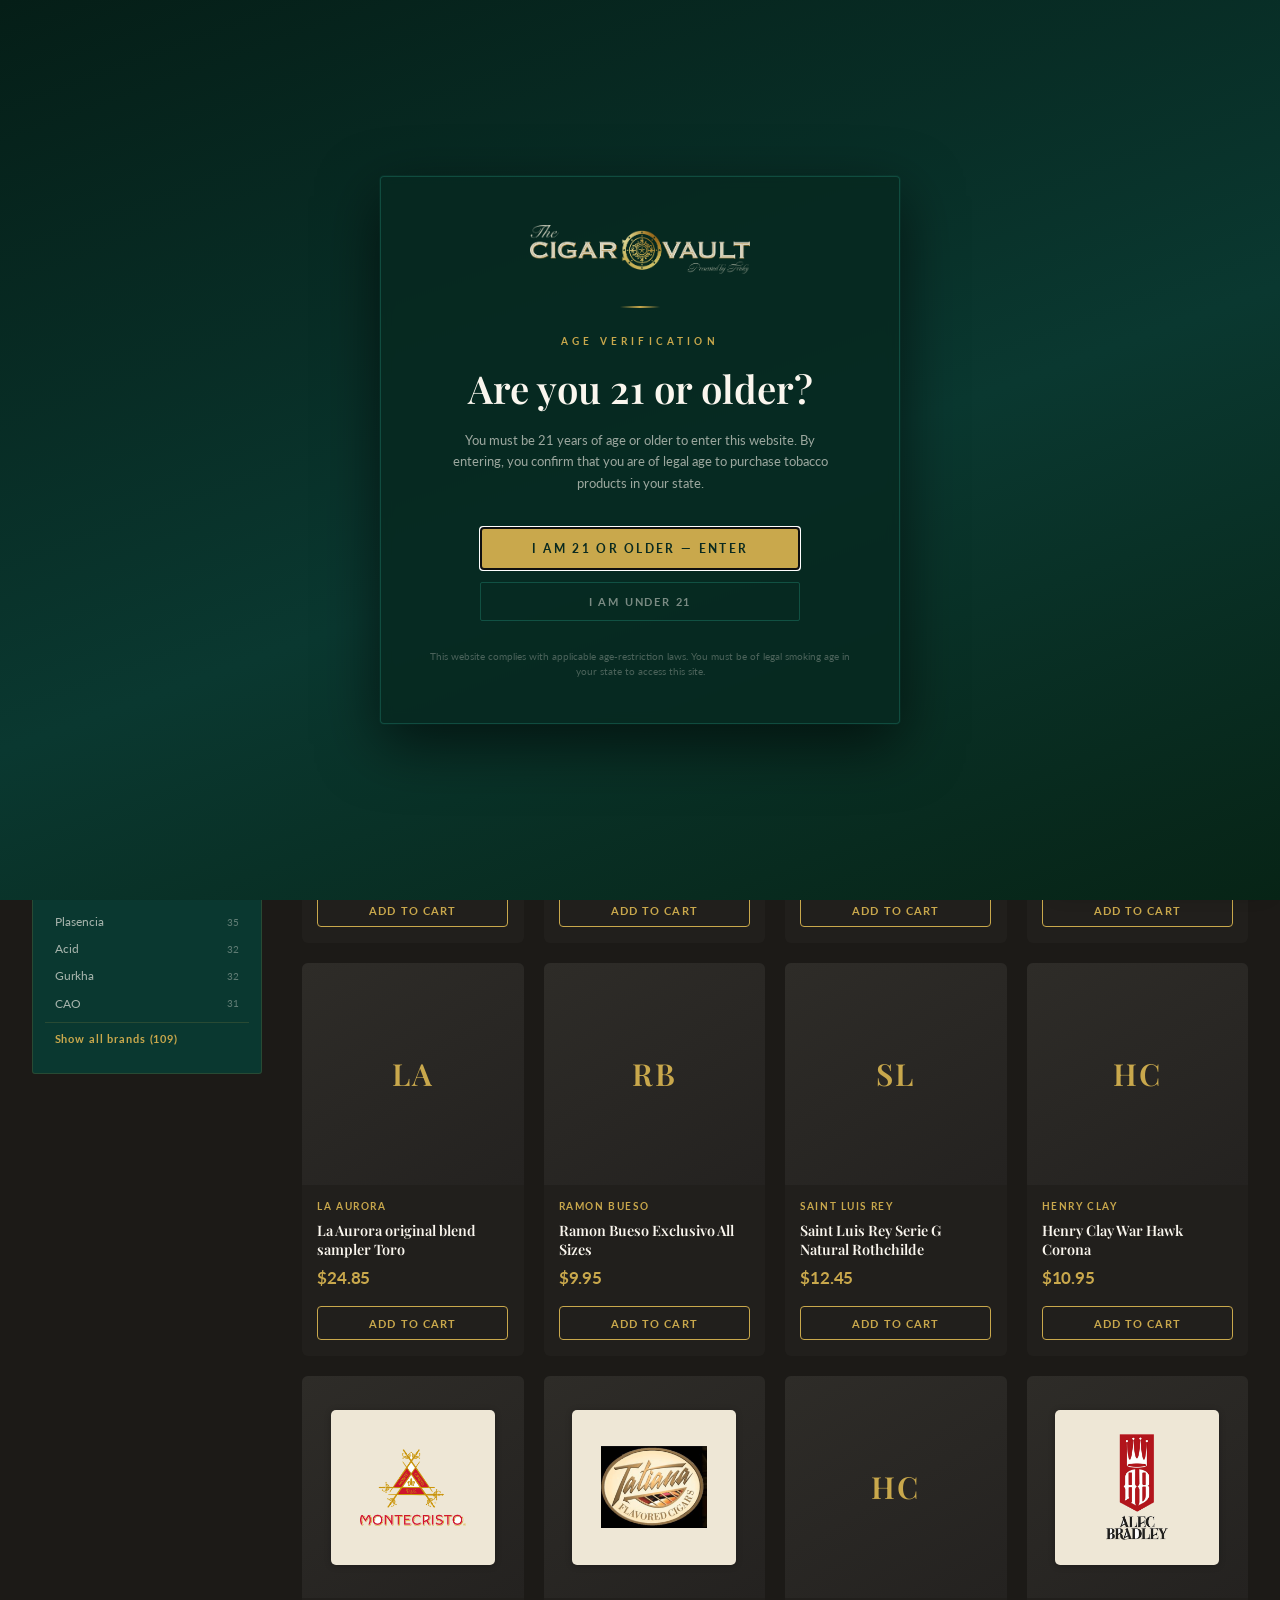
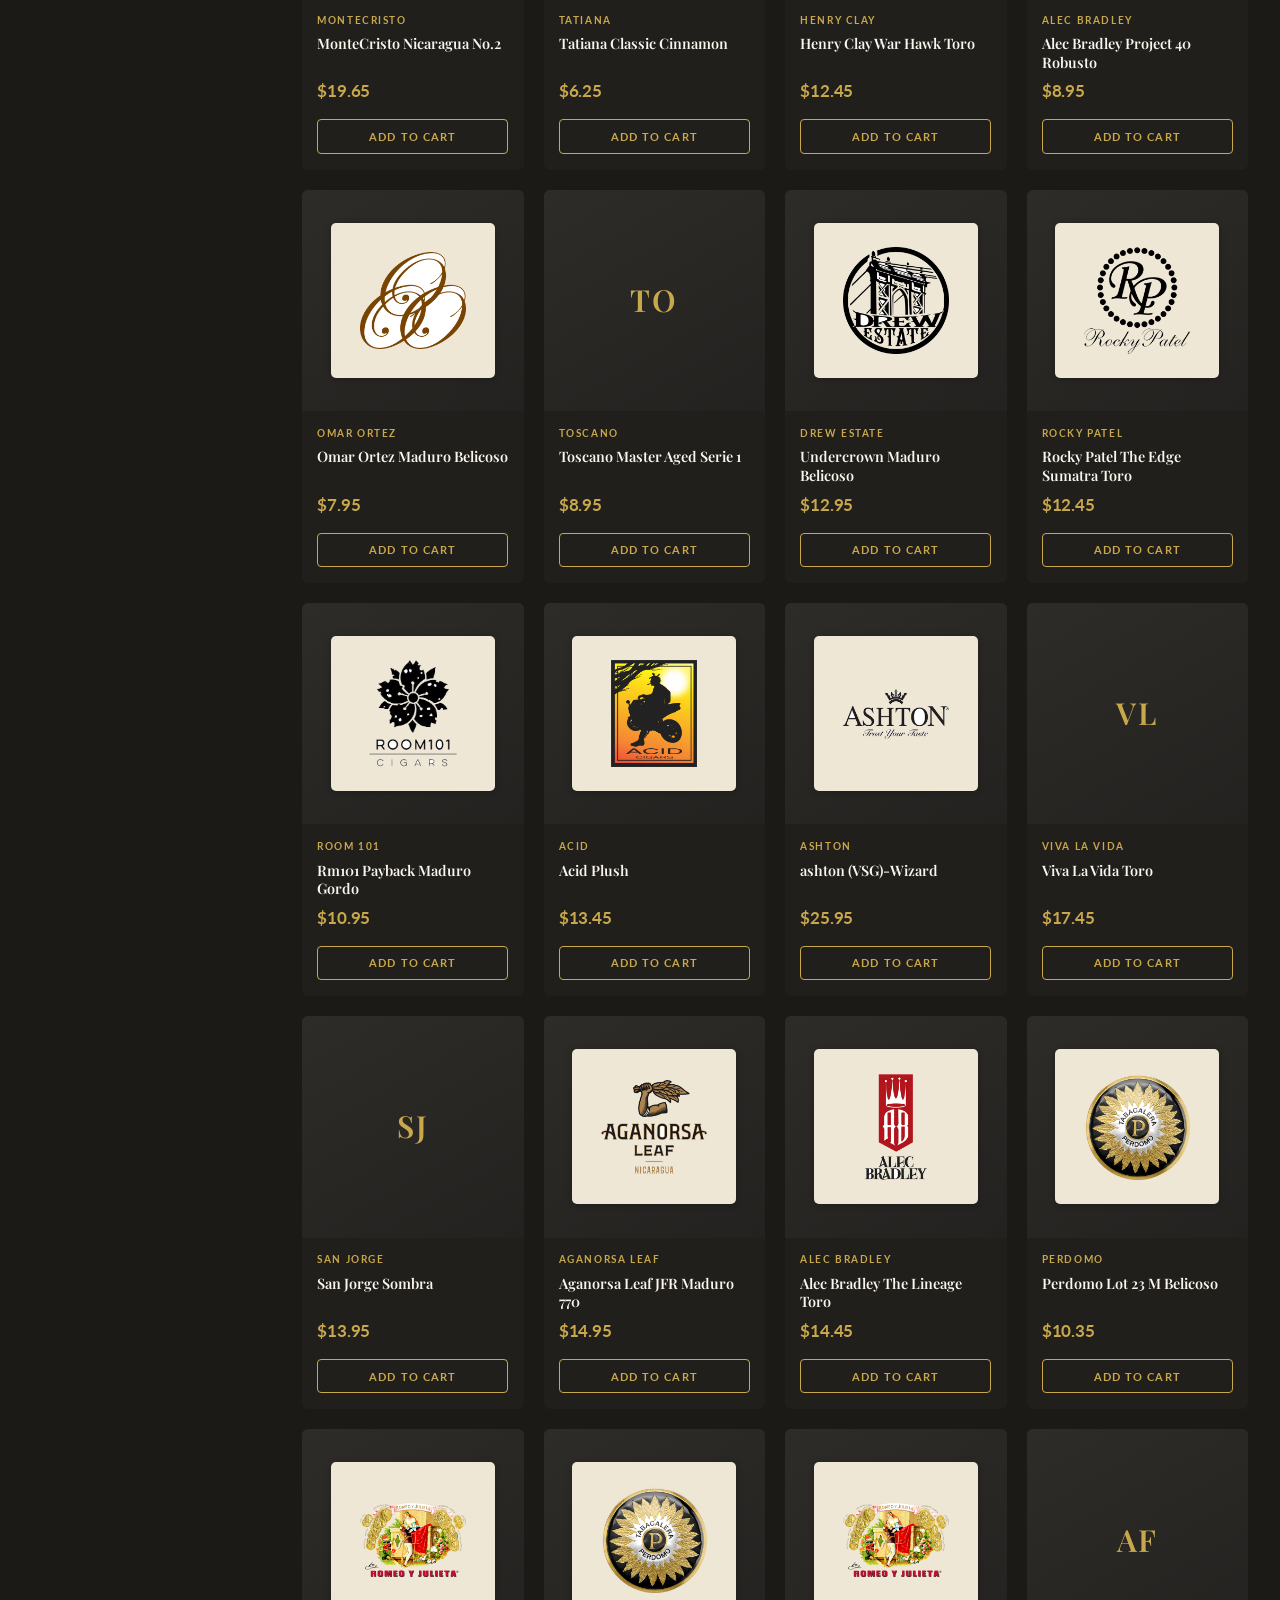
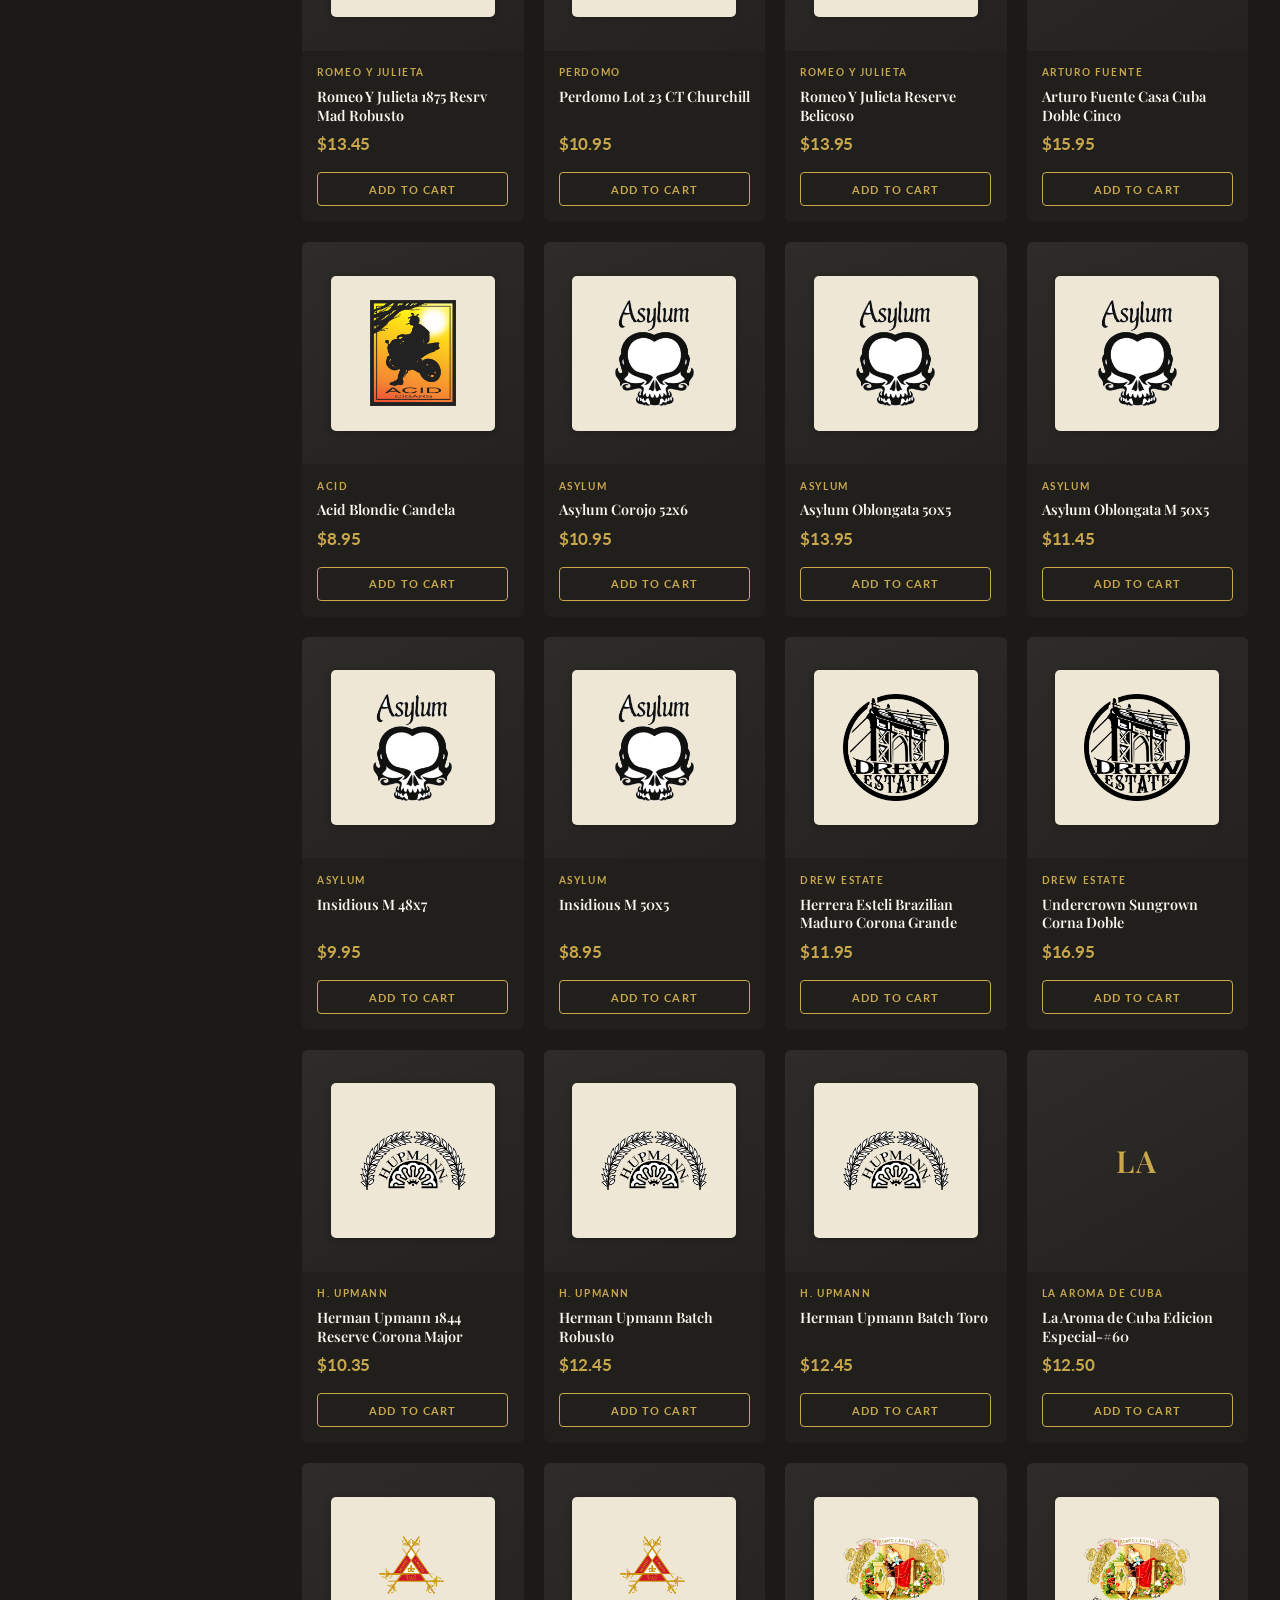
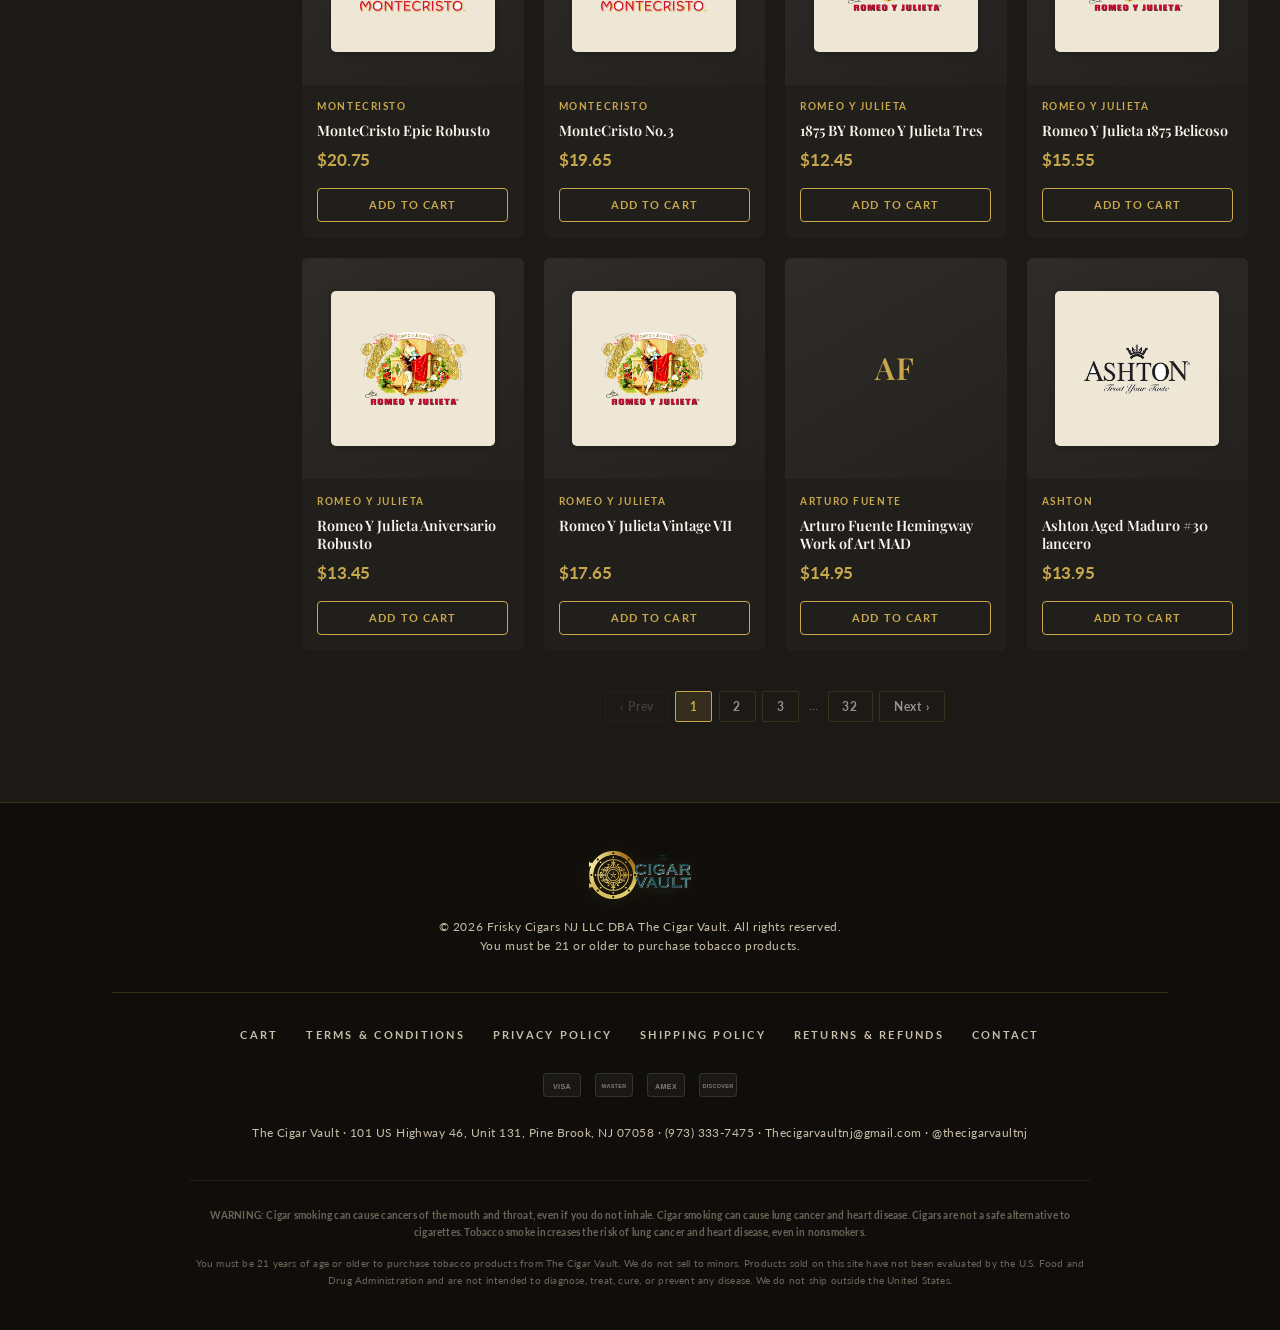
<file: catalog.html>
<!DOCTYPE html>
<html lang="en">
<head>
  <meta charset="UTF-8">
  <meta name="viewport" content="width=device-width, initial-scale=1.0">
  <meta name="description" content="Browse The Cigar Vault's full cigar catalog — premium singles and boxes from the world's top brands, all available in our Pine Brook, NJ humidor. Shop online for delivery or in person.">
  <meta property="og:title" content="Cigar Catalog | The Cigar Vault — Pine Brook, NJ">
  <meta property="og:description" content="Browse our full inventory of premium cigars — singles and boxes from the world's top brands. Shop for delivery or in person in Pine Brook, NJ.">
  <meta property="og:type" content="website">
  <meta property="og:url" content="https://www.thecigarvaultnj.com/catalog.html">
  <meta property="og:image" content="/assets/AI%20Vault%20Logo.png">
  <meta property="og:site_name" content="The Cigar Vault">
  <link rel="canonical" href="https://www.thecigarvaultnj.com/catalog.html">
  <title>Cigar Catalog | The Cigar Vault — Pine Brook, NJ</title>

  <link rel="preconnect" href="https://fonts.googleapis.com">
  <link rel="preconnect" href="https://fonts.gstatic.com" crossorigin>
  <link href="https://fonts.googleapis.com/css2?family=Playfair+Display:wght@400;600;700&family=Cormorant+Garamond:wght@300;400;500&family=Lato:wght@300;400;700&display=swap" rel="stylesheet">

  <link rel="stylesheet" href="css/styles.css">
  <link rel="icon" type="image/png" href="assets/Profile%20Icon.png">

  <style>
    /* ---- Brand teal palette (matches logo) ---- */
    :root {
      --tb:       #0e4d42;   /* brand teal */
      --tb-light: #1a6b5a;   /* lighter teal for borders/accents */
      --tb-mid:   #0a3830;   /* controls bar / sidebar panel */
      --tb-dark:  #072820;   /* deepest teal, header gradient end */
      --tb-glow:  rgba(14,77,66,0.45);
      --border-t: rgba(201, 168, 76, 0.16);  /* subtle gold border — gold is the only accent */
    }

    /* ---- Catalog header ---- */
    .catalog-header {
      padding: 7rem 0 3rem;
      text-align: center;
      background: var(--tb-mid);          /* one green across header / controls / sidebar */
      border-bottom: 1px solid var(--border-t);
    }
    .catalog-header h1 { margin-bottom: 0.4rem; }
    .catalog-header .section-eyebrow { color: var(--gold-light); }
    .catalog-header p {
      font-family: 'Lato', sans-serif;
      font-size: 0.85rem;
      letter-spacing: 0.12em;
      color: rgba(250,246,238,0.65);
    }

    /* ---- Controls bar ---- */
    .catalog-controls {
      background: var(--tb-mid);
      border-bottom: 1px solid var(--border-t);
      padding: 1.25rem 0;
      position: sticky;
      top: 4.5rem;
      z-index: 90;
    }
    .controls-inner {
      max-width: 1340px;
      margin: 0 auto;
      padding: 0 2rem;
      display: flex;
      flex-wrap: wrap;
      gap: 0.75rem;
      align-items: center;
    }
    .search-wrap {
      position: relative;
      flex: 1 1 220px;
      min-width: 180px;
      max-width: 320px;
    }
    .search-wrap svg {
      position: absolute;
      left: 0.75rem;
      top: 50%;
      transform: translateY(-50%);
      width: 15px;
      height: 15px;
      fill: none;
      stroke: rgba(250,246,238,0.5);
      stroke-width: 2;
      pointer-events: none;
    }
    #catalog-search {
      width: 100%;
      padding: 0.55rem 0.75rem 0.55rem 2.2rem;
      background: rgba(0,0,0,0.3);
      border: 1px solid var(--border-t);
      color: var(--cream);
      font-family: 'Lato', sans-serif;
      font-size: 0.82rem;
      border-radius: 2px;
      outline: none;
      transition: border-color var(--transition);
    }
    #catalog-search:focus { border-color: var(--gold); }
    #catalog-search::placeholder { color: rgba(250,246,238,0.4); }

    .type-tabs { display: flex; gap: 0.3rem; }
    .type-tab {
      font-family: 'Lato', sans-serif;
      font-size: 0.64rem;
      font-weight: 700;
      letter-spacing: 0.1em;
      text-transform: uppercase;
      padding: 0.4rem 0.7rem;
      background: transparent;
      border: 1px solid var(--border-t);
      color: rgba(250,246,238,0.55);
      cursor: pointer;
      transition: all var(--transition);
      white-space: nowrap;
      border-radius: 4px;
    }
    .type-tab:hover { border-color: var(--gold); color: var(--cream); }
    .type-tab.active {
      background: rgba(201,168,76,0.14);
      border-color: var(--gold);
      color: var(--gold);
    }

    .ctrl-select {
      font-family: 'Lato', sans-serif;
      font-size: 0.72rem;
      padding: 0.4rem 0.65rem;
      background: rgba(0,0,0,0.3);
      border: 1px solid var(--border-t);
      color: var(--cream);
      cursor: pointer;
      outline: none;
      border-radius: 4px;
      flex: 0 0 auto;
      transition: border-color var(--transition);
    }
    .ctrl-select:focus { border-color: var(--gold); }

    .results-count {
      font-family: 'Lato', sans-serif;
      font-size: 0.72rem;
      color: rgba(250,246,238,0.5);
      letter-spacing: 0.06em;
      margin-left: auto;
      white-space: nowrap;
    }

    /* ---- Layout: sidebar + grid ---- */
    .catalog-body {
      max-width: 1340px;
      margin: 0 auto;
      padding: 2.5rem 2rem 5rem;
      display: grid;
      grid-template-columns: 230px 1fr;
      gap: 2.5rem;
      align-items: start;
    }

    /* ---- Sidebar ---- */
    .catalog-sidebar {
      position: sticky;
      top: 9.5rem;
      background: var(--tb-mid);
      border: 1px solid var(--border-t);
      border-radius: 3px;
      padding: 1.1rem 0.75rem 1.25rem;
    }
    .sidebar-title {
      font-family: 'Lato', sans-serif;
      font-size: 0.62rem;
      font-weight: 700;
      letter-spacing: 0.32em;
      text-transform: uppercase;
      color: var(--gold);
      margin-bottom: 0.9rem;
      padding: 0 0.1rem;
    }
    .brand-list { list-style: none; }
    .brand-item {
      display: flex;
      justify-content: space-between;
      align-items: center;
      width: 100%;
      padding: 0.38rem 0.6rem;
      font-family: 'Lato', sans-serif;
      font-size: 0.77rem;
      color: rgba(250,246,238,0.65);
      background: transparent;
      border: none;
      border-radius: 2px;
      cursor: pointer;
      text-align: left;
      transition: color var(--transition), background var(--transition);
    }
    .brand-item:hover {
      color: var(--cream);
      background: rgba(255,255,255,0.05);
    }
    .brand-item.active {
      color: var(--cream);
      background: rgba(201,168,76,0.10);
      border-left: 2px solid var(--gold);
      padding-left: calc(0.6rem - 2px);
    }
    .brand-item .brand-count {
      font-size: 0.65rem;
      color: inherit;
      opacity: 0.55;
      flex-shrink: 0;
      margin-left: 0.5rem;
    }
    .brand-toggle {
      width: 100%;
      text-align: left;
      padding: 0.55rem 0.6rem 0.3rem;
      margin-top: 0.35rem;
      background: none;
      border: none;
      border-top: 1px solid var(--border-t);
      font-family: 'Lato', sans-serif;
      font-size: 0.68rem;
      font-weight: 700;
      letter-spacing: 0.08em;
      color: var(--gold);
      cursor: pointer;
      transition: color var(--transition);
    }
    .brand-toggle:hover { color: var(--gold-light); }

    /* ---- Product grid ---- */
    .catalog-main {}
    .product-grid {
      display: grid;
      grid-template-columns: repeat(auto-fill, minmax(220px, 1fr));
      gap: 1.25rem;
      margin-bottom: 2.5rem;
    }

    .cat-card {
      background: rgba(255, 255, 255, 0.025);   /* subtle shift off the page, no edge */
      border-radius: 6px;
      overflow: hidden;
      display: flex;
      flex-direction: column;
      transition: background var(--transition), transform var(--transition);
      position: relative;
    }
    .cat-card:hover {
      background: rgba(255, 255, 255, 0.05);
      transform: translateY(-3px);
    }

    /* 4:3 image area — monogram fallback until real photos land (no layout shift) */
    .cat-thumb-wrap { position: relative; width: 100%; aspect-ratio: 1 / 1; }
    .cat-thumb {
      position: absolute;
      inset: 0;
      display: flex;
      align-items: center;
      justify-content: center;
      overflow: hidden;
    }
    .cat-thumb img { width: 100%; height: 100%; object-fit: contain; display: block; }
    .cat-thumb--mono {
      background: linear-gradient(150deg, var(--charcoal-light), var(--charcoal-mid));
      font-family: 'Cinzel', 'Playfair Display', serif;
      font-size: 1.9rem;
      font-weight: 600;
      letter-spacing: 0.06em;
      color: var(--gold);
    }

    /* Brand-logo fallback: the logo sits on a quiet cream plate (a small placard)
       so dark line-art marks read against the charcoal card. Plate is logo-only —
       real product photos use the cover rule above and fill the thumb edge to edge. */
    .cat-thumb--logo {
      background: linear-gradient(150deg, var(--charcoal-light), var(--charcoal-mid));
    }
    .cat-plate {
      display: flex;
      align-items: center;
      justify-content: center;
      width: 74%;
      height: 70%;
      border-radius: 5px;
      background: var(--plate);
      box-shadow: 0 1px 6px rgba(0, 0, 0, 0.25);
      padding: 11% 13%;
    }
    .cat-thumb--logo .cat-plate img {
      width: auto;
      height: auto;
      max-width: 100%;
      max-height: 100%;
      object-fit: contain;
    }

    /* ============================================================
       PREVIEW MOCKUP (toggled) — cigar-band placeholder tile.
       Scoped to .cat-thumb--mono, which only renders for products
       WITHOUT a photo, so a real image always replaces this entirely.
       ============================================================ */
    .band-preview .cat-thumb--mono {
      background:
        linear-gradient(180deg,
          transparent 0 33%,
          rgba(70, 52, 16, 0.85) 33% 34%,   /* top hairline of the band */
          #efd68f 34%,
          #d6b563 46%,
          #b28f3a 54%,                        /* foil sheen line */
          #e6cd84 66%,
          rgba(70, 52, 16, 0.85) 66% 67%,     /* bottom hairline of the band */
          transparent 67% 100%),
        linear-gradient(150deg, #1d1a15, #14110b);   /* dark tobacco base */
      color: #26200f;                          /* embossed dark initial on the foil */
      font-family: 'Cinzel', 'Playfair Display', serif;
      font-size: 1.3rem;
      font-weight: 600;
      letter-spacing: 0.18em;
      text-shadow: 0 1px 0 rgba(255, 240, 200, 0.4);
    }
    .band-preview .cat-thumb--mono::after {   /* hairline label frame */
      content: "";
      position: absolute;
      inset: 8px;
      border: 1px solid rgba(201, 168, 76, 0.4);
      pointer-events: none;
    }

    /* Preview toggle control (mockup only) */
    .band-toggle {
      position: fixed;
      bottom: 1rem;
      right: 1rem;
      z-index: 200;
      font-family: 'Lato', sans-serif;
      font-size: 0.68rem;
      font-weight: 700;
      letter-spacing: 0.08em;
      text-transform: uppercase;
      padding: 0.6rem 0.9rem;
      background: var(--charcoal-light);
      color: var(--cream);
      border: 1px solid var(--gold);
      border-radius: 4px;
      cursor: pointer;
      box-shadow: 0 6px 20px rgba(0, 0, 0, 0.4);
    }
    .band-toggle[aria-pressed="true"] { background: var(--gold); color: #1a1a1a; }

    .cat-body {
      display: flex;
      flex-direction: column;
      gap: 0.3rem;
      padding: 0.85rem 0.95rem 1rem;
      flex: 1;
    }
    .cat-brand {
      font-family: 'Lato', sans-serif;
      font-size: 0.62rem;
      font-weight: 700;
      letter-spacing: 0.16em;
      text-transform: uppercase;
      color: var(--gold);
    }
    .cat-name {
      font-family: 'Playfair Display', serif;
      font-size: 0.9rem;
      color: var(--cream);
      line-height: 1.3;
      flex: 1;
    }
    .cat-price {
      font-family: 'Lato', sans-serif;
      font-size: 1.05rem;
      font-weight: 700;
      color: var(--gold);
      letter-spacing: -0.01em;
    }
    .cat-stock { font-family: 'Lato', sans-serif; font-size: 0.65rem; letter-spacing: 0.08em; }
    .cat-stock.low { color: #e08060; }

    /* Add to Cart — ghost by default, fills gold on hover */
    .cat-add {
      margin-top: 0.5rem;
      width: 100%;
      font-family: 'Lato', sans-serif;
      font-size: 0.68rem;
      font-weight: 700;
      letter-spacing: 0.1em;
      text-transform: uppercase;
      padding: 0.6rem 0.75rem;
      background: transparent;
      color: var(--gold);
      border: 1px solid var(--gold);
      border-radius: 4px;
      cursor: pointer;
      transition: background var(--transition), color var(--transition);
    }
    .cat-add:hover { background: var(--gold); color: #1a1a1a; }
    .cat-add.added { background: var(--gold); border-color: var(--gold); color: #1a1a1a; }

    /* Non-buyable states — information, quieter than the button */
    .cat-instore,
    .cat-soldout {
      margin-top: 0.5rem;
      font-family: 'Lato', sans-serif;
      font-size: 0.64rem;
      font-weight: 600;
      line-height: 1.4;
      text-align: center;
      color: var(--cream-muted);
      padding: 0.5rem 0.3rem;
    }
    .cat-soldout {
      text-transform: uppercase;
      letter-spacing: 0.12em;
      color: rgba(200, 189, 168, 0.7);
    }

    /* Badge — Box / Bundle / Pack only, over the image */
    .type-badge {
      position: absolute;
      top: 0.6rem;
      right: 0.6rem;
      font-family: 'Lato', sans-serif;
      font-size: 0.56rem;
      font-weight: 700;
      letter-spacing: 0.12em;
      text-transform: uppercase;
      padding: 0.2rem 0.45rem;
      border-radius: 3px;
      background: rgba(201, 168, 76, 0.16);
      border: 1px solid rgba(201, 168, 76, 0.4);
      color: var(--gold);
    }

    /* ---- Empty / loading states ---- */
    .no-results,
    .loading-msg {
      text-align: center;
      padding: 5rem 1rem;
      color: var(--cream-muted);
      font-family: 'Lato', sans-serif;
      font-size: 0.85rem;
      letter-spacing: 0.06em;
      grid-column: 1 / -1;
    }
    .loading-msg { color: var(--gold-light); }

    /* ---- Pagination ---- */
    .pagination {
      display: flex;
      justify-content: center;
      align-items: center;
      gap: 0.4rem;
      flex-wrap: wrap;
    }
    .page-btn {
      font-family: 'Lato', sans-serif;
      font-size: 0.72rem;
      font-weight: 700;
      letter-spacing: 0.08em;
      padding: 0.5rem 0.85rem;
      background: transparent;
      border: 1px solid var(--border-t);
      color: rgba(250,246,238,0.55);
      cursor: pointer;
      border-radius: 2px;
      transition: all var(--transition);
    }
    .page-btn:hover:not(:disabled) {
      border-color: var(--gold);
      color: var(--cream);
    }
    .page-btn.active {
      background: rgba(201,168,76,0.14);
      border-color: var(--gold);
      color: var(--gold);
    }
    .page-btn:disabled { opacity: 0.3; cursor: default; }
    .page-ellipsis {
      font-family: 'Lato', sans-serif;
      font-size: 0.72rem;
      color: rgba(250,246,238,0.4);
      padding: 0 0.2rem;
    }

    /* ---- Responsive ---- */
    @media (max-width: 900px) {
      .catalog-body { grid-template-columns: 1fr; }
      .catalog-sidebar { position: static; }
    }
    @media (max-width: 600px) {
      .controls-inner { gap: 0.5rem; }
      .results-count { margin-left: 0; width: 100%; }
      .product-grid { grid-template-columns: repeat(auto-fill, minmax(160px, 1fr)); gap: 0.85rem; }
    }
  </style>
  <!-- LocalBusiness structured data (Frisky Cigars NJ LLC DBA The Cigar Vault) -->
  <script type="application/ld+json">
  {
    "@context": "https://schema.org",
    "@type": "TobaccoShop",
    "name": "The Cigar Vault",
    "legalName": "Frisky Cigars NJ LLC",
    "alternateName": "Frisky Cigars",
    "url": "https://www.thecigarvaultnj.com",
    "telephone": "+1-973-333-7475",
    "address": {
      "@type": "PostalAddress",
      "streetAddress": "101 US Highway 46, Unit 131",
      "addressLocality": "Pine Brook",
      "addressRegion": "NJ",
      "postalCode": "07058",
      "addressCountry": "US"
    },
    "geo": {
      "@type": "GeoCoordinates",
      "latitude": 40.8726,
      "longitude": -74.3446
    },
    "openingHoursSpecification": [
      {
        "@type": "OpeningHoursSpecification",
        "dayOfWeek": ["Monday","Tuesday","Wednesday","Thursday","Friday","Saturday"],
        "opens": "12:00",
        "closes": "19:00"
      }
    ],
    "priceRange": "$",
    "sameAs": ["https://instagram.com/thecigarvaultnj"]
  }
  </script>
</head>
<body>

  <!-- Age verification gate — must be first in body so it renders before any content -->
  <script src="js/age-verify.js"></script>

  <!-- ===================== NAVIGATION ===================== -->
  <nav id="navbar" role="navigation" aria-label="Main navigation">
    <div class="container">
      <div class="nav-inner">
        <a href="index.html" class="nav-brand">
          <img src="assets/Cigar-Vault-Logo-White-Long.png" alt="The Cigar Vault" class="nav-logo">
        </a>

        <ul class="nav-links" role="list">
          <li><a href="index.html">Home</a></li>
          <li><a href="story.html">Our Story</a></li>
          <li><a href="catalog.html" class="active">Our Selection</a></li>
          <li><a href="keykeepers.html">Key Keepers</a></li>
          <li><a href="merch.html">Merch</a></li>
          <li><a href="petition.html">Petition</a></li>
          <li><a href="visit.html">Visit Us</a></li>
        </ul>

        <a href="/cart" class="nav-cart" id="nav-cart" aria-label="View cart">
          <svg class="nav-cart-icon" viewBox="0 0 24 24" aria-hidden="true" fill="none" stroke="currentColor" stroke-width="1.6" stroke-linecap="round" stroke-linejoin="round">
            <circle cx="9" cy="20" r="1.3"></circle>
            <circle cx="18" cy="20" r="1.3"></circle>
            <path d="M2.5 4h2.4l2.1 11.3a1.5 1.5 0 0 0 1.5 1.2h8.3a1.5 1.5 0 0 0 1.5-1.2L20 7.5H6.3"></path>
          </svg>
          <span class="nav-cart-count" id="nav-cart-count" hidden>0</span>
        </a>

        <button class="nav-toggle" id="nav-toggle" aria-label="Toggle mobile menu" aria-expanded="false" aria-controls="nav-mobile">
          <span></span><span></span><span></span>
        </button>
      </div>

      <nav class="nav-mobile" id="nav-mobile" aria-label="Mobile navigation">
        <a href="index.html">Home</a>
        <a href="story.html">Our Story</a>
        <a href="catalog.html" class="active">Our Selection</a>
        <a href="keykeepers.html">Key Keepers</a>
        <a href="merch.html">Merch</a>
        <a href="petition.html">Petition</a>
        <a href="visit.html">Visit Us</a>
      </nav>
    </div>
  </nav>

  <!-- ===================== CATALOG HEADER ===================== -->
  <header class="catalog-header">
    <span class="section-eyebrow">Our Inventory</span>
    <h1>Cigar Catalog</h1>
    <p>Browse the full humidor &mdash; shop online for delivery or stop in and see it in person at Pine Brook, NJ</p>
  </header>

  <!-- ===================== CONTROLS BAR ===================== -->
  <div class="catalog-controls" role="search" aria-label="Catalog filters">
    <div class="controls-inner">

      <div class="search-wrap">
        <svg viewBox="0 0 24 24" aria-hidden="true"><circle cx="11" cy="11" r="7"/><line x1="16.5" y1="16.5" x2="22" y2="22"/></svg>
        <input type="search" id="catalog-search" placeholder="Search by name or brand&hellip;" autocomplete="off" aria-label="Search products">
      </div>

      <div class="type-tabs" role="group" aria-label="Product type filter">
        <button class="type-tab active" data-type="all">All</button>
        <button class="type-tab" data-type="Single">Singles</button>
        <button class="type-tab" data-type="Box/Bundle">Boxes &amp; Bundles</button>
      </div>

      <select id="price-filter" class="ctrl-select" aria-label="Filter by price">
        <option value="all">All Prices</option>
        <option value="u5">Under $5</option>
        <option value="5-10">$5 – $10</option>
        <option value="10-15">$10 – $15</option>
        <option value="15-25">$15 – $25</option>
        <option value="25-50">$25 – $50</option>
        <option value="50-100">$50 – $100</option>
        <option value="100+">$100+</option>
      </select>

      <select id="sort-select" class="ctrl-select" aria-label="Sort products">
        <option value="featured">Availability</option>
        <option value="name-az">Name A–Z</option>
        <option value="brand-az">Brand A–Z</option>
        <option value="price-asc">Price Low→High</option>
        <option value="price-desc">Price High→Low</option>
        <option value="stock-desc">Stock High→Low</option>
      </select>

      <span class="results-count" id="results-count" aria-live="polite"></span>
    </div>
  </div>

  <!-- ===================== CATALOG BODY ===================== -->
  <div class="catalog-body">

    <aside class="catalog-sidebar" aria-label="Filter by brand">
      <div class="sidebar-title">Brands</div>
      <ul class="brand-list" id="brand-list" role="list"></ul>
    </aside>

    <main class="catalog-main">
      <div class="product-grid" id="product-grid" role="list" aria-label="Products"></div>
      <nav class="pagination" id="pagination" aria-label="Page navigation"></nav>
    </main>

  </div>

  <!-- PREVIEW MOCKUP toggle (remove once the band treatment is decided) -->
  <button id="band-toggle" class="band-toggle" type="button" aria-pressed="false">Preview: cigar-band tiles</button>

  <!-- ===================== FOOTER ===================== -->
  <footer>
    <div class="container">
      <div class="footer-inner">
        <div class="footer-brand">
          <img src="assets/Cigar-Vault-Full-Dark-Stacked.png" alt="The Cigar Vault" class="footer-logo">
        </div>
        <div class="footer-legal">
          &copy; 2026 Frisky Cigars NJ LLC DBA The Cigar Vault. All rights reserved.<br>
          You must be 21 or older to purchase tobacco products.
        </div>
      </div>

      <nav class="footer-policy" aria-label="Footer links">
        <a href="/cart">Cart</a>
        <a href="/terms">Terms &amp; Conditions</a>
        <a href="/privacy">Privacy Policy</a>
        <a href="/shipping">Shipping Policy</a>
        <a href="/returns">Returns &amp; Refunds</a>
        <a href="/visit">Contact</a>
      </nav>

      <div class="footer-cards" aria-label="Accepted payment cards">
        <img src="/assets/cards/visa.svg" alt="Visa" class="footer-card" width="48" height="30">
        <img src="/assets/cards/mastercard.svg" alt="Mastercard" class="footer-card" width="48" height="30">
        <img src="/assets/cards/amex.svg" alt="American Express" class="footer-card" width="48" height="30">
        <img src="/assets/cards/discover.svg" alt="Discover" class="footer-card" width="48" height="30">
      </div>

      <address class="footer-contact">
        The Cigar Vault &middot; 101 US Highway 46, Unit 131, Pine Brook, NJ 07058 &middot;
        <a href="tel:+19733337475">(973) 333-7475</a> &middot;
        <a href="mailto:Thecigarvaultnj@gmail.com">Thecigarvaultnj@gmail.com</a> &middot;
        <a href="https://instagram.com/thecigarvaultnj" target="_blank" rel="noopener noreferrer">@thecigarvaultnj</a>
      </address>

      <div class="footer-disclaimer">
        <p class="footer-warning">WARNING: Cigar smoking can cause cancers of the mouth and throat, even if you do not inhale. Cigar smoking can cause lung cancer and heart disease. Cigars are not a safe alternative to cigarettes. Tobacco smoke increases the risk of lung cancer and heart disease, even in nonsmokers.</p>
        <p>You must be 21 years of age or older to purchase tobacco products from The Cigar Vault. We do not sell to minors. Products sold on this site have not been evaluated by the U.S. Food and Drug Administration and are not intended to diagnose, treat, cure, or prevent any disease. We do not ship outside the United States.</p>
      </div>
    </div>
  </footer>

  <script src="js/catalog.js"></script>
  <script>
    /* Mobile nav toggle (same as main.js) */
    const navbar  = document.getElementById('navbar');
    const navTog  = document.getElementById('nav-toggle');
    const navMob  = document.getElementById('nav-mobile');
    window.addEventListener('scroll', () => {
      navbar.classList.toggle('scrolled', window.scrollY > 60);
    }, { passive: true });
    navTog.addEventListener('click', () => {
      const open = navMob.classList.toggle('open');
      navTog.classList.toggle('open', open);
      navTog.setAttribute('aria-expanded', open);
    });
    navMob.querySelectorAll('a').forEach(l => l.addEventListener('click', () => {
      navMob.classList.remove('open');
      navTog.classList.remove('open');
      navTog.setAttribute('aria-expanded', false);
    }));

    /* PREVIEW MOCKUP: toggle cigar-band placeholder tiles */
    const bandToggle = document.getElementById('band-toggle');
    if (bandToggle) {
      bandToggle.addEventListener('click', () => {
        const on = document.body.classList.toggle('band-preview');
        bandToggle.setAttribute('aria-pressed', on ? 'true' : 'false');
        bandToggle.textContent = on ? 'Cigar-band tiles: ON' : 'Preview: cigar-band tiles';
      });
    }
  </script>
  <script src="js/cart.js"></script>
</body>
</html>
</file>
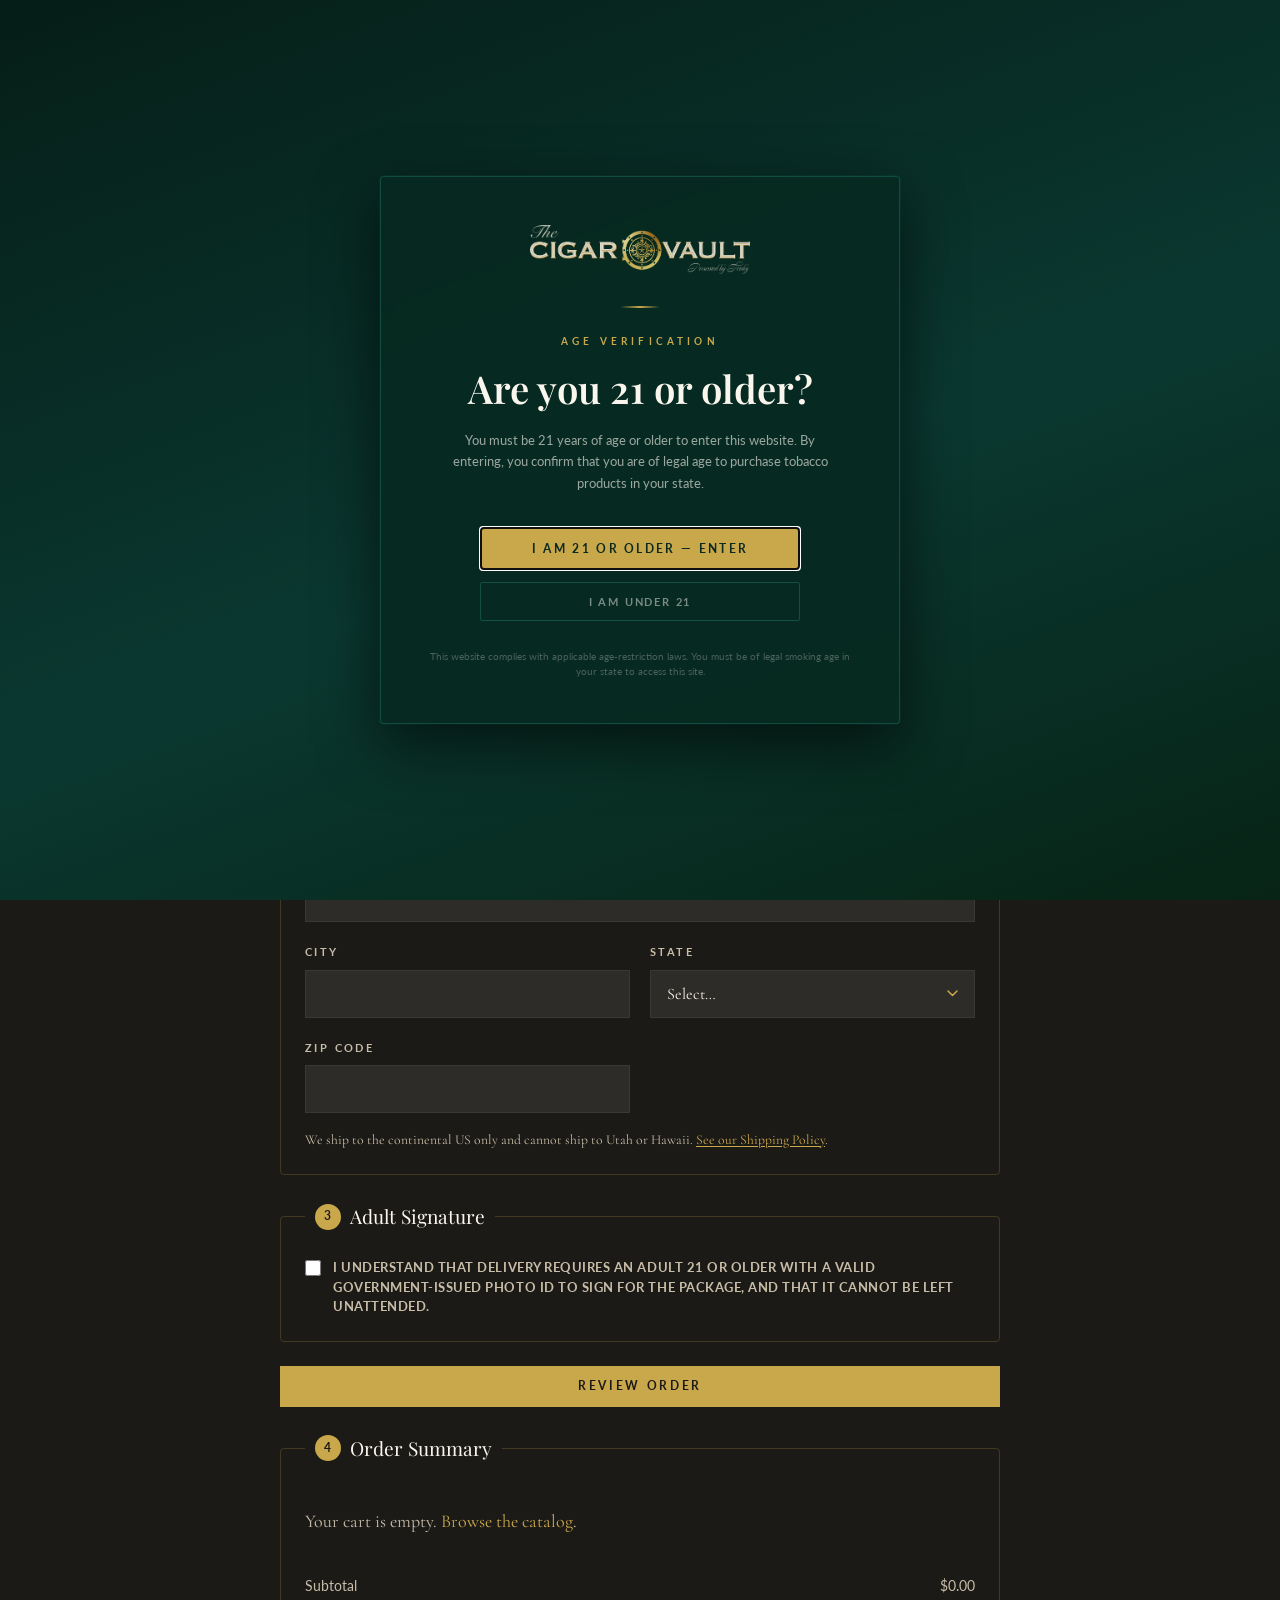
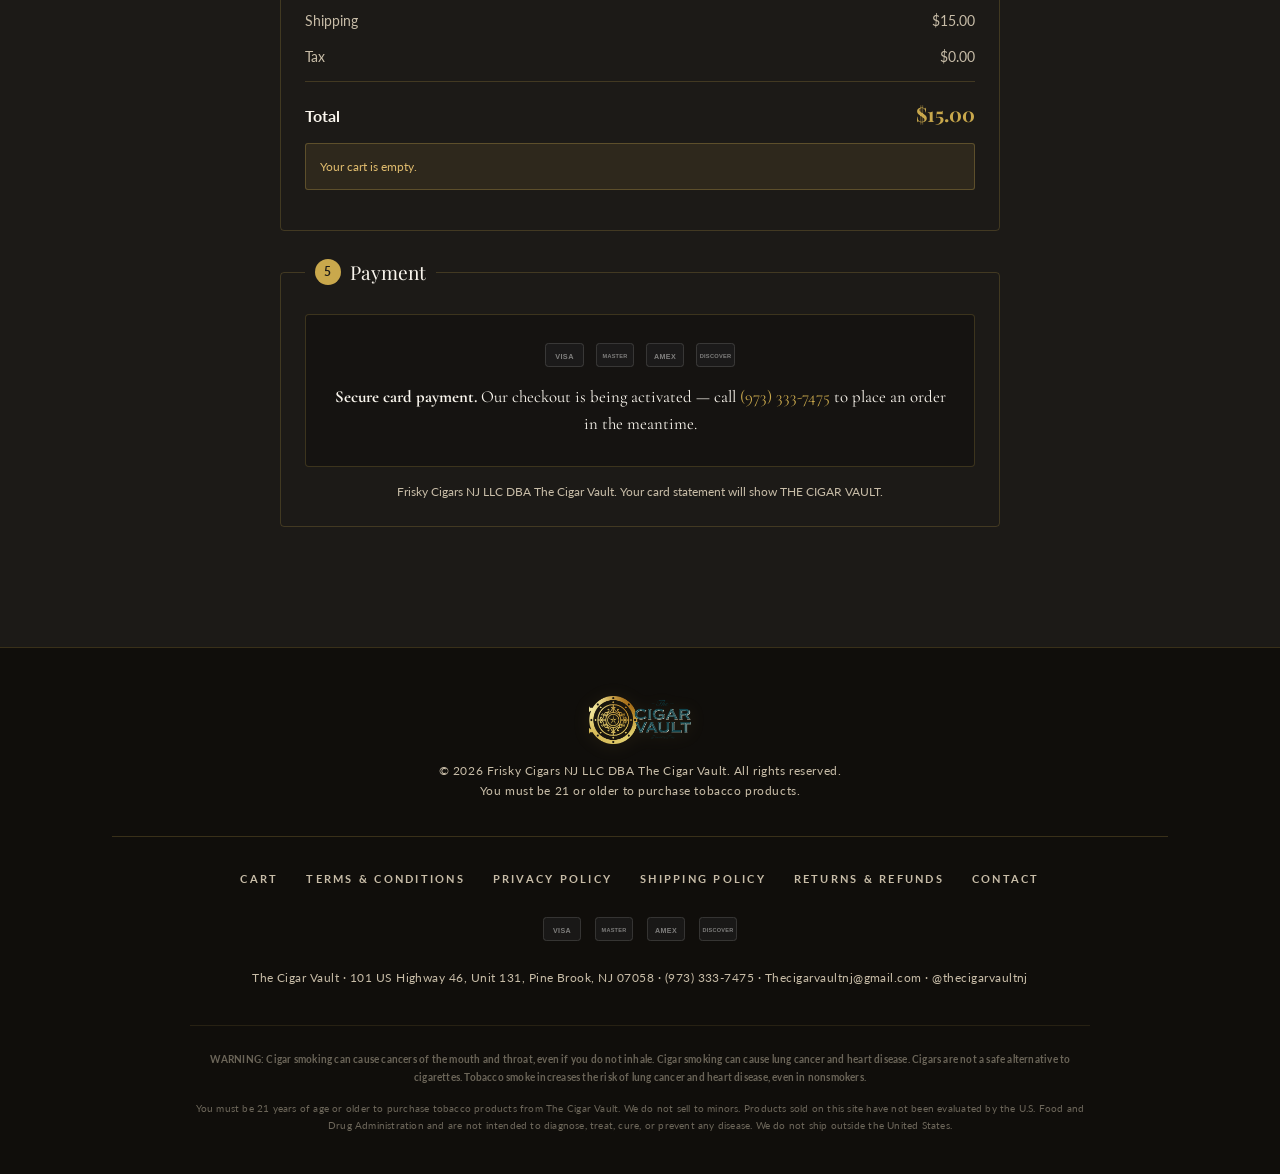
<file: checkout.html>
<!DOCTYPE html>
<html lang="en">
<head>
  <meta charset="UTF-8">
  <meta name="viewport" content="width=device-width, initial-scale=1.0">
  <meta name="robots" content="noindex">
  <meta name="description" content="Checkout at The Cigar Vault, Pine Brook NJ. Continental US shipping, adult signature required.">
  <meta property="og:title" content="Checkout | The Cigar Vault">
  <meta property="og:description" content="Complete your order at The Cigar Vault.">
  <meta property="og:type" content="website">
  <meta property="og:url" content="https://www.thecigarvaultnj.com/checkout.html">
  <meta property="og:site_name" content="The Cigar Vault">
  <link rel="canonical" href="https://www.thecigarvaultnj.com/checkout.html">
  <title>Checkout | The Cigar Vault — Pine Brook, NJ</title>

  <link rel="preconnect" href="https://fonts.googleapis.com">
  <link rel="preconnect" href="https://fonts.gstatic.com" crossorigin>
  <link href="https://fonts.googleapis.com/css2?family=Playfair+Display:ital,wght@0,400;0,500;0,600;0,700;1,400;1,500&family=Cormorant+Garamond:ital,wght@0,300;0,400;0,500;1,300;1,400&family=Lato:wght@300;400;700&display=swap" rel="stylesheet">

  <link rel="stylesheet" href="css/styles.css">
  <link rel="icon" type="image/png" href="assets/Profile%20Icon.png">
  <!-- LocalBusiness structured data (Frisky Cigars NJ LLC DBA The Cigar Vault) -->
  <script type="application/ld+json">
  {
    "@context": "https://schema.org",
    "@type": "TobaccoShop",
    "name": "The Cigar Vault",
    "legalName": "Frisky Cigars NJ LLC",
    "alternateName": "Frisky Cigars",
    "url": "https://www.thecigarvaultnj.com",
    "telephone": "+1-973-333-7475",
    "address": {
      "@type": "PostalAddress",
      "streetAddress": "101 US Highway 46, Unit 131",
      "addressLocality": "Pine Brook",
      "addressRegion": "NJ",
      "postalCode": "07058",
      "addressCountry": "US"
    },
    "geo": {
      "@type": "GeoCoordinates",
      "latitude": 40.8726,
      "longitude": -74.3446
    },
    "openingHoursSpecification": [
      {
        "@type": "OpeningHoursSpecification",
        "dayOfWeek": ["Monday","Tuesday","Wednesday","Thursday","Friday","Saturday"],
        "opens": "12:00",
        "closes": "19:00"
      }
    ],
    "priceRange": "$",
    "sameAs": ["https://instagram.com/thecigarvaultnj"]
  }
  </script>
</head>
<body>

  <!-- Age verification gate -->
  <script src="js/age-verify.js"></script>

  <!-- ===================== NAVIGATION ===================== -->
  <nav id="navbar" role="navigation" aria-label="Main navigation">
    <div class="container">
      <div class="nav-inner">
        <a href="index.html" class="nav-brand">
          <img src="assets/Cigar-Vault-Logo-White-Long.png" alt="The Cigar Vault" class="nav-logo">
        </a>

        <ul class="nav-links" role="list">
          <li><a href="index.html">Home</a></li>
          <li><a href="story.html">Our Story</a></li>
          <li><a href="catalog.html">Our Selection</a></li>
          <li><a href="keykeepers.html">Key Keepers</a></li>
          <li><a href="merch.html">Merch</a></li>
          <li><a href="petition.html">Petition</a></li>
          <li><a href="visit.html">Visit Us</a></li>
        </ul>

        <a href="/cart" class="nav-cart" id="nav-cart" aria-label="View cart">
          <svg class="nav-cart-icon" viewBox="0 0 24 24" aria-hidden="true" fill="none" stroke="currentColor" stroke-width="1.6" stroke-linecap="round" stroke-linejoin="round">
            <circle cx="9" cy="20" r="1.3"></circle>
            <circle cx="18" cy="20" r="1.3"></circle>
            <path d="M2.5 4h2.4l2.1 11.3a1.5 1.5 0 0 0 1.5 1.2h8.3a1.5 1.5 0 0 0 1.5-1.2L20 7.5H6.3"></path>
          </svg>
          <span class="nav-cart-count" id="nav-cart-count" hidden>0</span>
        </a>

        <button
          class="nav-toggle"
          id="nav-toggle"
          aria-label="Toggle mobile menu"
          aria-expanded="false"
          aria-controls="nav-mobile"
        >
          <span></span>
          <span></span>
          <span></span>
        </button>
      </div>

      <nav class="nav-mobile" id="nav-mobile" aria-label="Mobile navigation">
        <a href="index.html">Home</a>
        <a href="story.html">Our Story</a>
        <a href="catalog.html">Our Selection</a>
        <a href="keykeepers.html">Key Keepers</a>
        <a href="merch.html">Merch</a>
        <a href="petition.html">Petition</a>
        <a href="visit.html">Visit Us</a>
      </nav>
    </div>
  </nav>


  <!-- ===================== CHECKOUT ===================== -->
  <section class="page-section--first" aria-label="Checkout">
    <div class="container">
      <div class="checkout-wrap">

        <header class="reveal">
          <span class="section-eyebrow">Checkout</span>
          <h1>Checkout</h1>
          <div class="gold-rule" style="margin-left:0; justify-content:flex-start;" aria-hidden="true"><span>&#10022;</span></div>
        </header>

        <p id="checkout-notice" class="cv-notice" role="status" hidden></p>

        <form id="checkout-form" class="checkout-form" novalidate>

          <!-- 1 — Contact -->
          <fieldset class="cx-section">
            <legend><span class="cx-step">1</span> Contact</legend>
            <div class="form-grid">
              <div class="form-group full">
                <label for="cx-email">Email</label>
                <input type="email" id="cx-email" name="email" autocomplete="email" required>
              </div>
              <div class="form-group full">
                <label for="cx-phone">Phone</label>
                <input type="tel" id="cx-phone" name="phone" autocomplete="tel" required>
              </div>
            </div>
          </fieldset>

          <!-- 2 — Shipping address -->
          <fieldset class="cx-section">
            <legend><span class="cx-step">2</span> Shipping Address</legend>
            <div class="form-grid">
              <div class="form-group full">
                <label for="cx-name">Full Name</label>
                <input type="text" id="cx-name" name="name" autocomplete="name" required>
              </div>
              <div class="form-group full">
                <label for="cx-street">Street Address</label>
                <input type="text" id="cx-street" name="street" autocomplete="address-line1" required>
              </div>
              <div class="form-group full">
                <label for="cx-unit">Apartment / Unit <span class="cx-optional">(optional)</span></label>
                <input type="text" id="cx-unit" name="unit" autocomplete="address-line2">
              </div>
              <div class="form-group">
                <label for="cx-city">City</label>
                <input type="text" id="cx-city" name="city" autocomplete="address-level2" required>
              </div>
              <div class="form-group">
                <label for="cx-state">State</label>
                <select id="cx-state" name="state" required>
                  <option value="">Select&hellip;</option>
                  <option value="AL">Alabama</option>
                  <option value="AZ">Arizona</option>
                  <option value="AR">Arkansas</option>
                  <option value="CA">California</option>
                  <option value="CO">Colorado</option>
                  <option value="CT">Connecticut</option>
                  <option value="DE">Delaware</option>
                  <option value="DC">District of Columbia</option>
                  <option value="FL">Florida</option>
                  <option value="GA">Georgia</option>
                  <option value="ID">Idaho</option>
                  <option value="IL">Illinois</option>
                  <option value="IN">Indiana</option>
                  <option value="IA">Iowa</option>
                  <option value="KS">Kansas</option>
                  <option value="KY">Kentucky</option>
                  <option value="LA">Louisiana</option>
                  <option value="ME">Maine</option>
                  <option value="MD">Maryland</option>
                  <option value="MA">Massachusetts</option>
                  <option value="MI">Michigan</option>
                  <option value="MN">Minnesota</option>
                  <option value="MS">Mississippi</option>
                  <option value="MO">Missouri</option>
                  <option value="MT">Montana</option>
                  <option value="NE">Nebraska</option>
                  <option value="NV">Nevada</option>
                  <option value="NH">New Hampshire</option>
                  <option value="NJ">New Jersey</option>
                  <option value="NM">New Mexico</option>
                  <option value="NY">New York</option>
                  <option value="NC">North Carolina</option>
                  <option value="ND">North Dakota</option>
                  <option value="OH">Ohio</option>
                  <option value="OK">Oklahoma</option>
                  <option value="OR">Oregon</option>
                  <option value="PA">Pennsylvania</option>
                  <option value="RI">Rhode Island</option>
                  <option value="SC">South Carolina</option>
                  <option value="SD">South Dakota</option>
                  <option value="TN">Tennessee</option>
                  <option value="TX">Texas</option>
                  <option value="VT">Vermont</option>
                  <option value="VA">Virginia</option>
                  <option value="WA">Washington</option>
                  <option value="WV">West Virginia</option>
                  <option value="WI">Wisconsin</option>
                  <option value="WY">Wyoming</option>
                </select>
              </div>
              <div class="form-group">
                <label for="cx-zip">ZIP Code</label>
                <input type="text" id="cx-zip" name="zip" inputmode="numeric" pattern="[0-9]{5}" maxlength="5" autocomplete="postal-code" required>
              </div>
            </div>
            <p class="cx-ship-note">
              We ship to the continental US only and cannot ship to Utah or Hawaii.
              <a href="/shipping">See our Shipping Policy</a>.
            </p>
          </fieldset>

          <!-- 3 — Adult signature -->
          <fieldset class="cx-section">
            <legend><span class="cx-step">3</span> Adult Signature</legend>
            <label class="checkbox-option cx-sig">
              <input type="checkbox" id="cx-sig" name="signature" required>
              <span>I understand that delivery requires an adult 21 or older with a valid government-issued
              photo ID to sign for the package, and that it cannot be left unattended.</span>
            </label>
          </fieldset>

          <!-- Review Order — validates all fields at once -->
          <div class="cx-review">
            <button type="submit" id="cx-review-btn" class="btn btn-primary btn-block">Review Order</button>
            <p id="cx-review-msg" class="cx-review-msg" role="status" aria-live="polite" hidden></p>
          </div>

          <!-- 4 — Order summary -->
          <fieldset class="cx-section">
            <legend><span class="cx-step">4</span> Order Summary</legend>
            <div id="checkout-items" class="checkout-items"></div>
            <div class="cv-sum">
              <div class="cv-sum-row"><span>Subtotal</span><span id="cx-subtotal">$0.00</span></div>
              <div class="cv-sum-row"><span>Shipping</span><span id="cx-shipping">$0.00</span></div>
              <div class="cv-sum-row"><span>Tax</span><span id="cx-tax">$0.00</span></div>
              <div class="cv-sum-row cv-sum-total"><span>Total</span><span id="cx-total">$0.00</span></div>
              <p id="cx-min-block" class="cv-min-msg" hidden></p>
            </div>
          </fieldset>

          <!-- 5 — Payment -->
          <fieldset class="cx-section">
            <legend><span class="cx-step">5</span> Payment</legend>
            <p id="cx-pay-note" class="cx-pay-note" role="status" aria-live="polite" hidden></p>
            <div id="cx-payment" class="cx-payment">
              <div class="cx-payment-cards" aria-label="Accepted payment cards">
                <img src="/assets/cards/visa.svg" alt="Visa" class="footer-card" width="48" height="30">
                <img src="/assets/cards/mastercard.svg" alt="Mastercard" class="footer-card" width="48" height="30">
                <img src="/assets/cards/amex.svg" alt="American Express" class="footer-card" width="48" height="30">
                <img src="/assets/cards/discover.svg" alt="Discover" class="footer-card" width="48" height="30">
              </div>
              <p class="cx-payment-line">
                <strong>Secure card payment.</strong> Our checkout is being activated &mdash; call
                <a href="tel:+19733337475">(973) 333-7475</a> to place an order in the meantime.
              </p>
            </div>
            <p class="cx-payment-legal">
              Frisky Cigars NJ LLC DBA The Cigar Vault. Your card statement will show THE CIGAR VAULT.
            </p>
          </fieldset>

        </form>

      </div>
    </div>
  </section>


  <!-- ===================== FOOTER ===================== -->
  <footer>
    <div class="container">
      <div class="footer-inner">
        <div class="footer-brand">
          <img src="assets/Cigar-Vault-Full-Dark-Stacked.png" alt="The Cigar Vault" class="footer-logo">
        </div>

        <div class="footer-legal">
          &copy; 2026 Frisky Cigars NJ LLC DBA The Cigar Vault. All rights reserved.<br>
          You must be 21 or older to purchase tobacco products.
        </div>
      </div>

      <nav class="footer-policy" aria-label="Footer links">
        <a href="/cart">Cart</a>
        <a href="/terms">Terms &amp; Conditions</a>
        <a href="/privacy">Privacy Policy</a>
        <a href="/shipping">Shipping Policy</a>
        <a href="/returns">Returns &amp; Refunds</a>
        <a href="/visit">Contact</a>
      </nav>

      <div class="footer-cards" aria-label="Accepted payment cards">
        <img src="/assets/cards/visa.svg" alt="Visa" class="footer-card" width="48" height="30">
        <img src="/assets/cards/mastercard.svg" alt="Mastercard" class="footer-card" width="48" height="30">
        <img src="/assets/cards/amex.svg" alt="American Express" class="footer-card" width="48" height="30">
        <img src="/assets/cards/discover.svg" alt="Discover" class="footer-card" width="48" height="30">
      </div>

      <address class="footer-contact">
        The Cigar Vault &middot; 101 US Highway 46, Unit 131, Pine Brook, NJ 07058 &middot;
        <a href="tel:+19733337475">(973) 333-7475</a> &middot;
        <a href="mailto:Thecigarvaultnj@gmail.com">Thecigarvaultnj@gmail.com</a> &middot;
        <a href="https://instagram.com/thecigarvaultnj" target="_blank" rel="noopener noreferrer">@thecigarvaultnj</a>
      </address>

      <div class="footer-disclaimer">
        <p class="footer-warning">WARNING: Cigar smoking can cause cancers of the mouth and throat, even if you do not inhale. Cigar smoking can cause lung cancer and heart disease. Cigars are not a safe alternative to cigarettes. Tobacco smoke increases the risk of lung cancer and heart disease, even in nonsmokers.</p>
        <p>You must be 21 years of age or older to purchase tobacco products from The Cigar Vault. We do not sell to minors. Products sold on this site have not been evaluated by the U.S. Food and Drug Administration and are not intended to diagnose, treat, cure, or prevent any disease. We do not ship outside the United States.</p>
      </div>
    </div>
  </footer>

  <script src="js/main.js"></script>
  <script src="js/cart.js"></script>
</body>
</html>
</file>
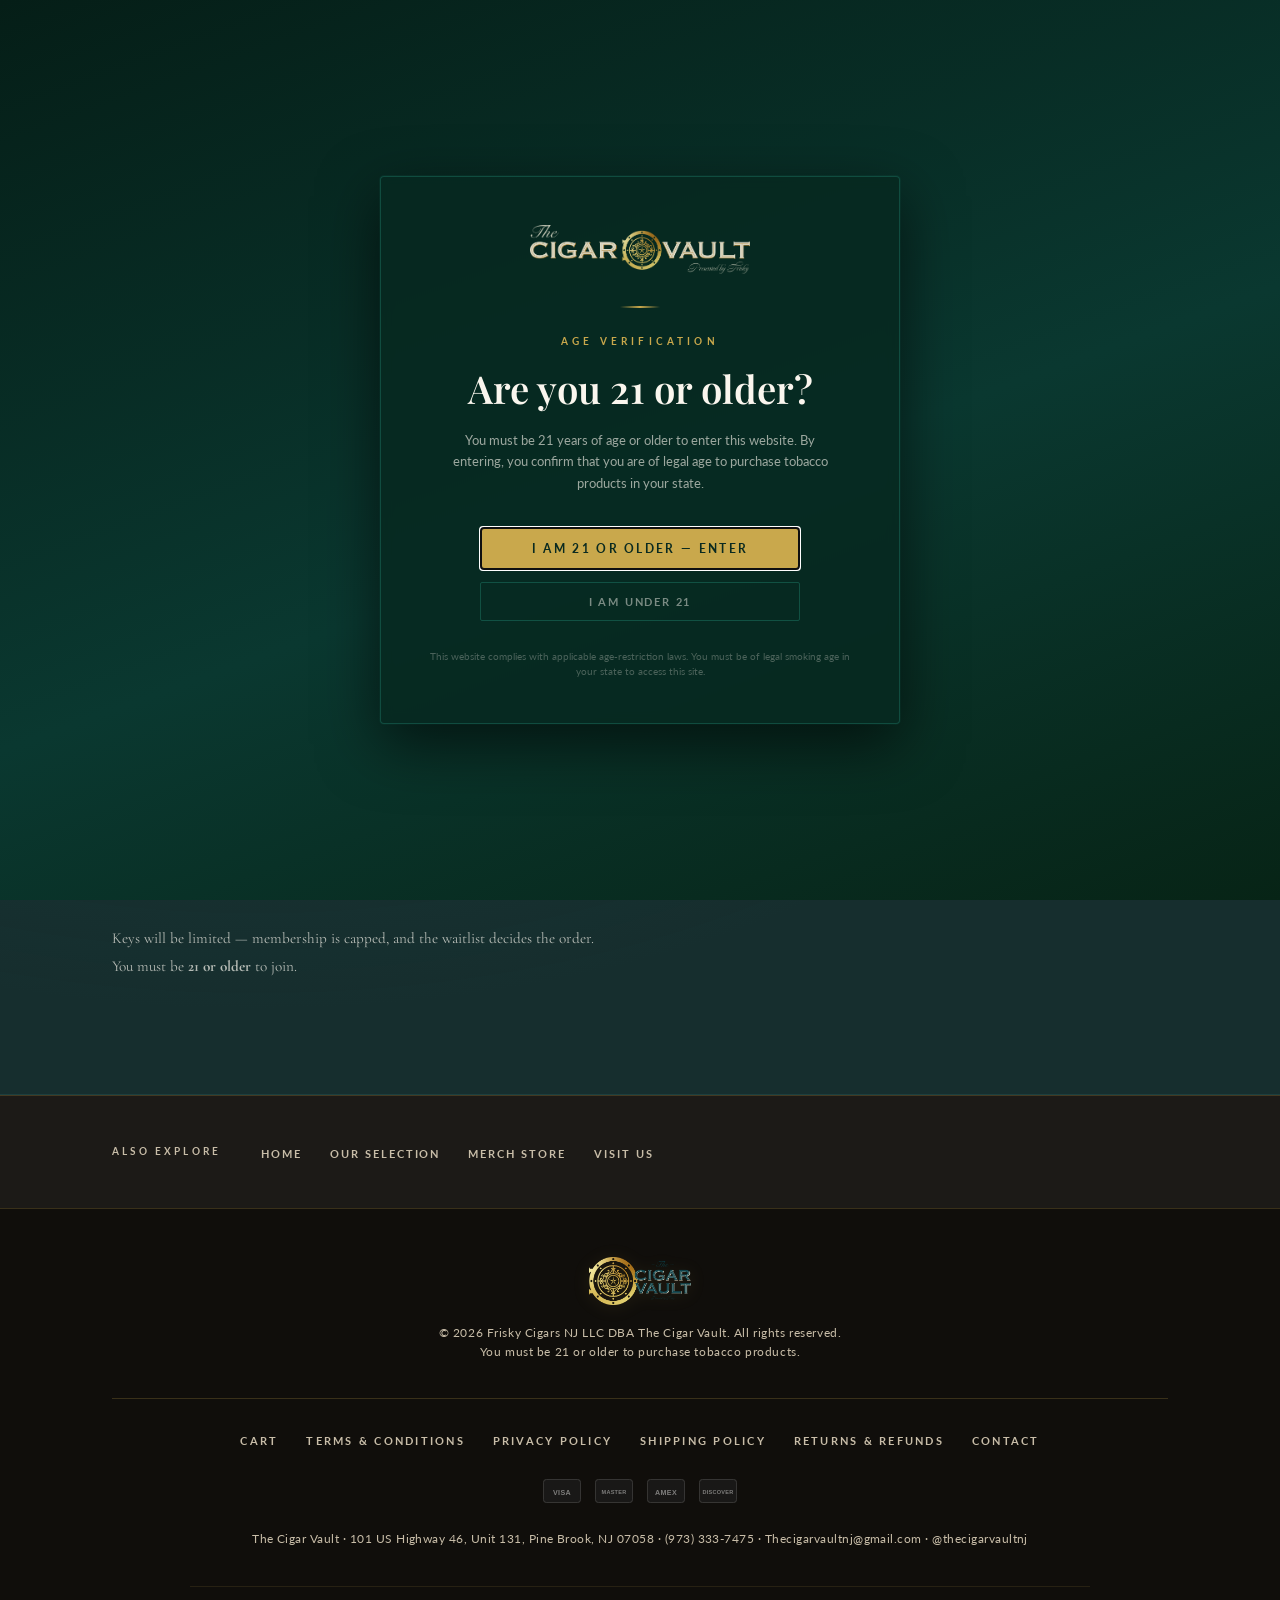
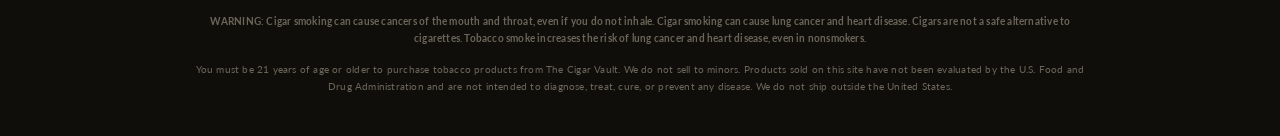
<file: keykeepers.html>
<!DOCTYPE html>
<html lang="en">
<head>
  <meta charset="UTF-8">
  <meta name="viewport" content="width=device-width, initial-scale=1.0">
  <meta name="description" content="Key Keepers — the upcoming membership from The Cigar Vault, Pine Brook NJ. Five cigars a month, pulled from that month's best Cigar of the Day unlocks and boxed for members. Opening soon — join the waitlist.">
  <meta property="og:title" content="Key Keepers Membership | The Cigar Vault">
  <meta property="og:description" content="Five cigars a month. Every one of them an unlock you've already seen. The Cigar Vault's members-only box — opening soon. Join the waitlist.">
  <meta property="og:type" content="website">
  <meta property="og:url" content="https://www.thecigarvaultnj.com/keykeepers.html">
  <meta property="og:image" content="https://www.thecigarvaultnj.com/assets/photos/storefront.jpg">
  <meta property="og:site_name" content="The Cigar Vault">
  <link rel="canonical" href="https://www.thecigarvaultnj.com/keykeepers.html">
  <title>Key Keepers Membership | The Cigar Vault — Pine Brook, NJ</title>

  <link rel="preconnect" href="https://fonts.googleapis.com">
  <link rel="preconnect" href="https://fonts.gstatic.com" crossorigin>
  <link href="https://fonts.googleapis.com/css2?family=Playfair+Display:ital,wght@0,400;0,500;0,600;0,700;1,400;1,500&family=Cormorant+Garamond:ital,wght@0,300;0,400;0,500;1,300;1,400&family=Lato:wght@300;400;700&family=Cinzel:wght@400;500;600&display=swap" rel="stylesheet">

  <link rel="stylesheet" href="css/styles.css">
  <link rel="icon" type="image/png" href="assets/Profile%20Icon.png">
  <!-- LocalBusiness structured data (Frisky Cigars NJ LLC DBA The Cigar Vault) -->
  <script type="application/ld+json">
  {
    "@context": "https://schema.org",
    "@type": "TobaccoShop",
    "name": "The Cigar Vault",
    "legalName": "Frisky Cigars NJ LLC",
    "alternateName": "Frisky Cigars",
    "url": "https://www.thecigarvaultnj.com",
    "telephone": "+1-973-333-7475",
    "address": {
      "@type": "PostalAddress",
      "streetAddress": "101 US Highway 46, Unit 131",
      "addressLocality": "Pine Brook",
      "addressRegion": "NJ",
      "postalCode": "07058",
      "addressCountry": "US"
    },
    "geo": {
      "@type": "GeoCoordinates",
      "latitude": 40.8726,
      "longitude": -74.3446
    },
    "openingHoursSpecification": [
      {
        "@type": "OpeningHoursSpecification",
        "dayOfWeek": ["Monday","Tuesday","Wednesday","Thursday","Friday","Saturday"],
        "opens": "12:00",
        "closes": "19:00"
      }
    ],
    "priceRange": "$",
    "sameAs": ["https://instagram.com/thecigarvaultnj"]
  }
  </script>
</head>
<body class="page-keykeepers">

  <!-- Age verification gate — must be first in body so it renders before any content -->
  <script src="js/age-verify.js"></script>

  <!-- ===================== NAVIGATION ===================== -->
  <nav id="navbar" role="navigation" aria-label="Main navigation">
    <div class="container">
      <div class="nav-utility" aria-label="Shop info">
        <span class="nav-utility-item nav-utility-loc">Pine Brook, NJ</span>
        <span class="nav-utility-sep" aria-hidden="true">&middot;</span>
        <span class="nav-utility-item nav-utility-hours">Open today 12&ndash;7</span>
        <span class="nav-utility-sep" aria-hidden="true">&middot;</span>
        <a class="nav-utility-item nav-utility-phone" href="tel:+19733337475">(973) 333-7475</a>
      </div>
      <div class="nav-inner">
        <a href="index.html" class="nav-brand">
          <img src="assets/Cigar-Vault-Logo-White-Long.png" alt="The Cigar Vault" class="nav-logo">
        </a>

        <ul class="nav-links" role="list">
          <li><a href="index.html">Home</a></li>
          <li><a href="story.html">Our Story</a></li>
          <li><a href="catalog.html">Our Selection</a></li>
          <li><a href="keykeepers.html" class="active">Key Keepers</a></li>
          <li><a href="merch.html">Merch</a></li>
          <li><a href="petition.html">Petition</a></li>
          <li><a href="visit.html">Visit Us</a></li>
        </ul>

        <a href="/cart" class="nav-cart" id="nav-cart" aria-label="View cart">
          <svg class="nav-cart-icon" viewBox="0 0 24 24" aria-hidden="true" fill="none" stroke="currentColor" stroke-width="1.6" stroke-linecap="round" stroke-linejoin="round">
            <circle cx="9" cy="20" r="1.3"></circle>
            <circle cx="18" cy="20" r="1.3"></circle>
            <path d="M2.5 4h2.4l2.1 11.3a1.5 1.5 0 0 0 1.5 1.2h8.3a1.5 1.5 0 0 0 1.5-1.2L20 7.5H6.3"></path>
          </svg>
          <span class="nav-cart-count" id="nav-cart-count" hidden>0</span>
        </a>

        <button
          class="nav-toggle"
          id="nav-toggle"
          aria-label="Toggle mobile menu"
          aria-expanded="false"
          aria-controls="nav-mobile"
        >
          <span></span>
          <span></span>
          <span></span>
        </button>
      </div>

      <nav class="nav-mobile" id="nav-mobile" aria-label="Mobile navigation">
        <a href="index.html">Home</a>
        <a href="story.html">Our Story</a>
        <a href="catalog.html">Our Selection</a>
        <a href="keykeepers.html" class="active">Key Keepers</a>
        <a href="merch.html">Merch</a>
        <a href="petition.html">Petition</a>
        <a href="visit.html">Visit Us</a>
      </nav>
    </div>
  </nav>


  <!-- ===================== KEY KEEPERS MEMBERSHIP ===================== -->
  <section id="keykeepers" class="page-section--first" aria-label="Key Keepers Membership">
    <div class="container">
      <div class="petition-layout">

        <!-- Context -->
        <div class="petition-context reveal">
          <span class="section-eyebrow">Membership &middot; Opening Soon</span>
          <h1>Key Keepers</h1>
          <div class="gold-rule" style="margin-left:0; justify-content:flex-start;" aria-hidden="true"><span>&#10022;</span></div>

          <p class="kk-lede">Five cigars a month. Every one of them an unlock you&rsquo;ve already seen.</p>

          <p>
            Every day we open the vault and put up a <strong>Cigar of the Day</strong> &mdash; one cigar,
            its story, and why it earned the spotlight. At the end of each month we look back at every
            unlock, pull the <strong>five best</strong>, box them together, and send that box to our
            Key Keepers. No mystery filler, no clearing out the shelf. Just the five cigars that
            earned their spot that month.
          </p>

          <p>
            We&rsquo;re still building it &mdash; the box, the cadence, and the way keys are handed out
            are all being finalized right now. Add your name to the waitlist and you&rsquo;ll be first to
            hear the moment the vault opens for members.
          </p>

          <p>
            New unlocks go up daily on Instagram at
            <a href="https://instagram.com/thecigarvaultnj" target="_blank" rel="noopener noreferrer">@thecigarvaultnj</a>
            &mdash; that&rsquo;s where the five come from.
          </p>

          <div class="petition-stat">
            <span class="stat-number">5</span>
            <span class="stat-label">Cigars Boxed Every Month</span>
          </div>

          <p class="kk-fineprint">
            Keys will be limited &mdash; membership is capped, and the waitlist decides the order.
            You must be <strong>21 or older</strong> to join.
          </p>
        </div>

        <!-- Waitlist Form -->
        <div class="petition-form-wrapper reveal">
          <h3>Join the Waitlist</h3>
          <p class="form-subtitle">Be first in line when Key Keepers opens.</p>

          <form
            id="keykeepers-form"
            name="keykeepers-waitlist"
            method="POST"
            data-netlify="true"
            netlify-honeypot="bot-field"
          >
            <input type="hidden" name="form-name" value="keykeepers-waitlist">
            <p style="display:none"><label>Don&rsquo;t fill this out: <input name="bot-field"></label></p>
            <div class="form-grid">
              <div class="form-group full">
                <label for="kk-name">Full Name</label>
                <input type="text" id="kk-name" name="name" required>
              </div>

              <div class="form-group full">
                <label for="kk-email">Email Address</label>
                <input type="email" id="kk-email" name="email" required>
              </div>

              <div class="form-group full">
                <label for="kk-zip">ZIP Code</label>
                <input
                  type="text"
                  id="kk-zip"
                  name="zip"
                  pattern="[0-9]{5}"
                  maxlength="5"
                  placeholder="07058"
                  required
                >
              </div>
            </div>

            <div class="form-submit">
              <button type="submit" class="btn btn-teal">Request a Key</button>
            </div>
            <p class="kk-agegate">By joining you confirm you are 21 or older.</p>
            <div id="keykeepers-msg" class="form-message" role="status" aria-live="polite"></div>
          </form>

          <p class="kk-fineprint">
            When Key Keepers opens, membership is a recurring monthly charge. Cancel any time with at least
            three business days&rsquo; notice by email or phone &mdash; no partial-month refunds. Full details
            are in our <a href="/terms">Terms &amp; Conditions</a>.
          </p>
        </div>

      </div>
    </div>
  </section>


  <!-- ===================== CROSS-LINKS ===================== -->
  <div class="page-links-section" aria-label="Explore more">
    <div class="container">
      <div class="page-links-inner">
        <span class="page-links-label">Also explore</span>
        <ul class="page-links-list">
          <li><a href="index.html">Home</a></li>
          <li><a href="catalog.html">Our Selection</a></li>
          <li><a href="merch.html">Merch Store</a></li>
          <li><a href="visit.html">Visit Us</a></li>
        </ul>
      </div>
    </div>
  </div>


  <!-- ===================== FOOTER ===================== -->
  <footer>
    <div class="container">
      <div class="footer-inner">
        <div class="footer-brand">
          <img src="assets/Cigar-Vault-Full-Dark-Stacked.png" alt="The Cigar Vault" class="footer-logo">
        </div>

        <div class="footer-legal">
          &copy; 2026 Frisky Cigars NJ LLC DBA The Cigar Vault. All rights reserved.<br>
          You must be 21 or older to purchase tobacco products.
        </div>

      </div>

      <nav class="footer-policy" aria-label="Footer links">
        <a href="/cart">Cart</a>
        <a href="/terms">Terms &amp; Conditions</a>
        <a href="/privacy">Privacy Policy</a>
        <a href="/shipping">Shipping Policy</a>
        <a href="/returns">Returns &amp; Refunds</a>
        <a href="/visit">Contact</a>
      </nav>

      <div class="footer-cards" aria-label="Accepted payment cards">
        <img src="/assets/cards/visa.svg" alt="Visa" class="footer-card" width="48" height="30">
        <img src="/assets/cards/mastercard.svg" alt="Mastercard" class="footer-card" width="48" height="30">
        <img src="/assets/cards/amex.svg" alt="American Express" class="footer-card" width="48" height="30">
        <img src="/assets/cards/discover.svg" alt="Discover" class="footer-card" width="48" height="30">
      </div>

      <address class="footer-contact">
        The Cigar Vault &middot; 101 US Highway 46, Unit 131, Pine Brook, NJ 07058 &middot;
        <a href="tel:+19733337475">(973) 333-7475</a> &middot;
        <a href="mailto:Thecigarvaultnj@gmail.com">Thecigarvaultnj@gmail.com</a> &middot;
        <a href="https://instagram.com/thecigarvaultnj" target="_blank" rel="noopener noreferrer">@thecigarvaultnj</a>
      </address>

      <div class="footer-disclaimer">
        <p class="footer-warning">WARNING: Cigar smoking can cause cancers of the mouth and throat, even if you do not inhale. Cigar smoking can cause lung cancer and heart disease. Cigars are not a safe alternative to cigarettes. Tobacco smoke increases the risk of lung cancer and heart disease, even in nonsmokers.</p>
        <p>You must be 21 years of age or older to purchase tobacco products from The Cigar Vault. We do not sell to minors. Products sold on this site have not been evaluated by the U.S. Food and Drug Administration and are not intended to diagnose, treat, cure, or prevent any disease. We do not ship outside the United States.</p>
      </div>
    </div>
  </footer>

  <script src="js/main.js"></script>
  <script src="js/cart.js"></script>
</body>
</html>
</file>
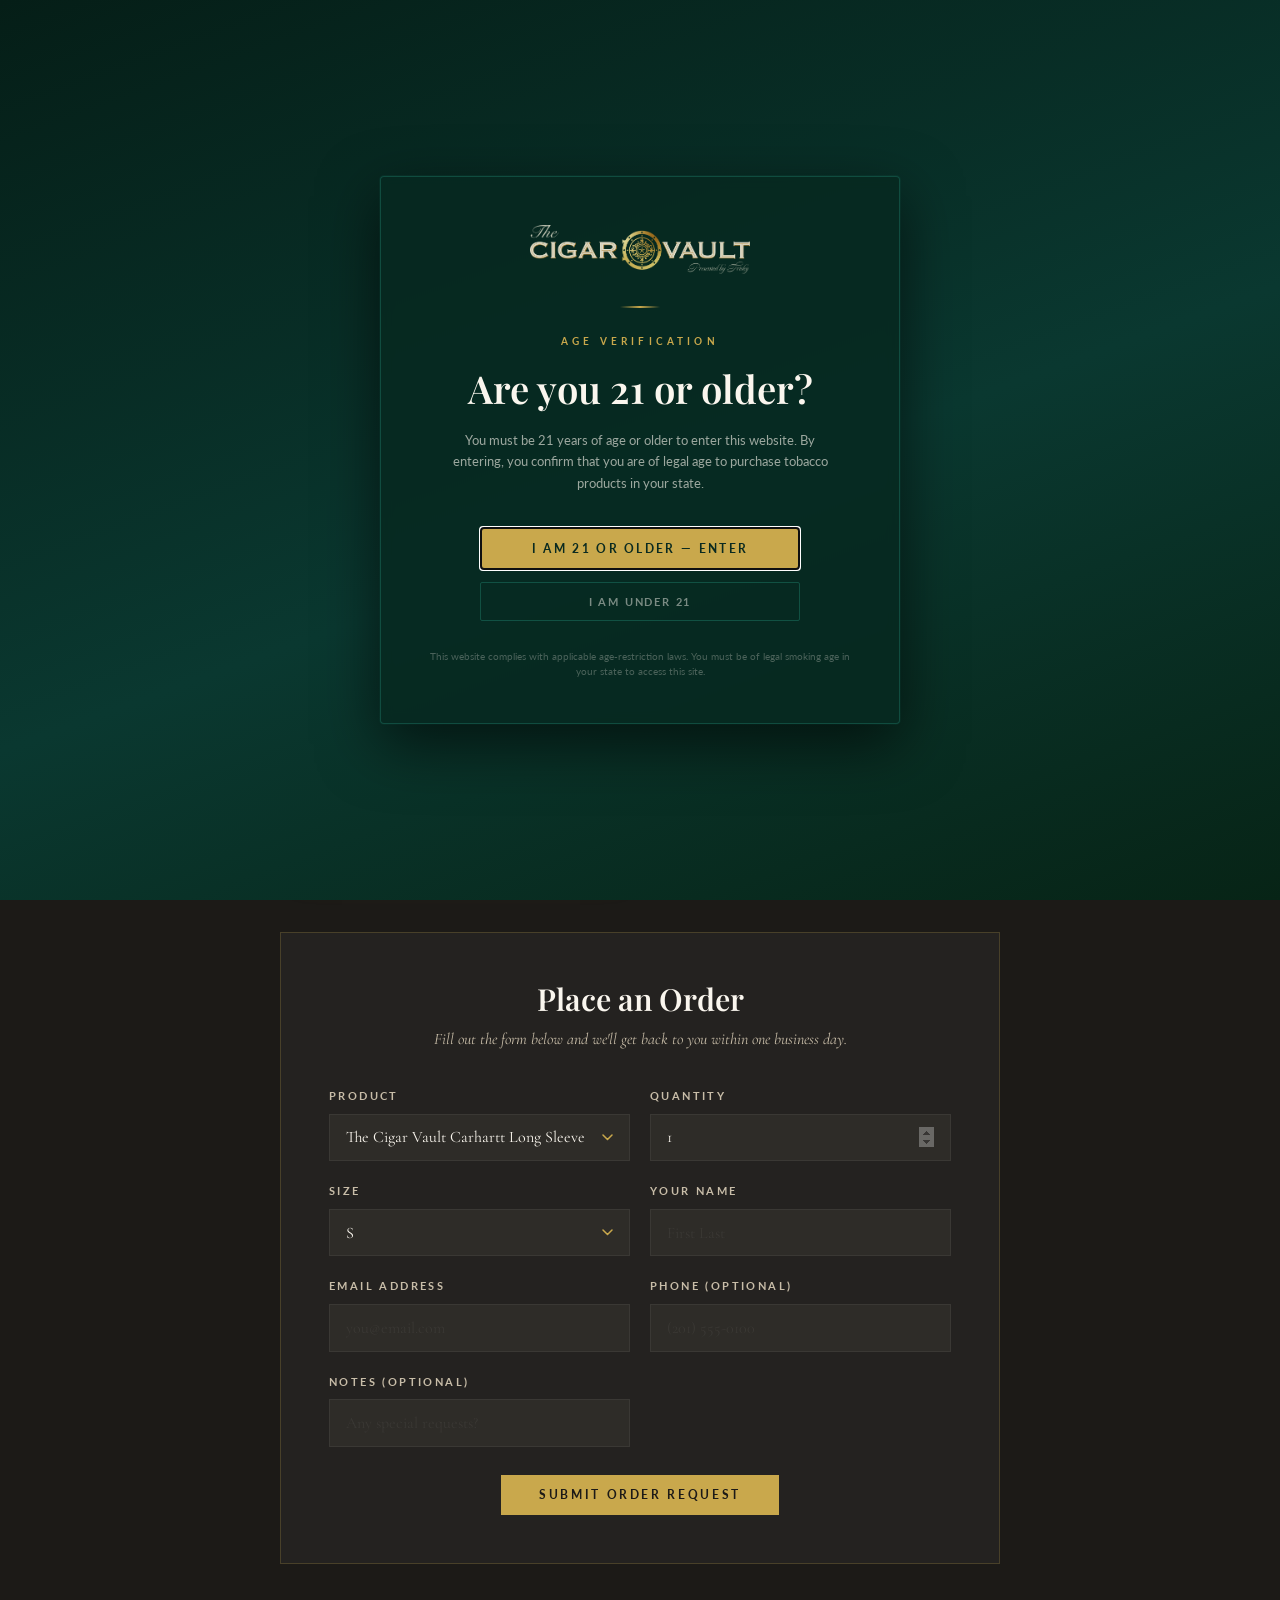
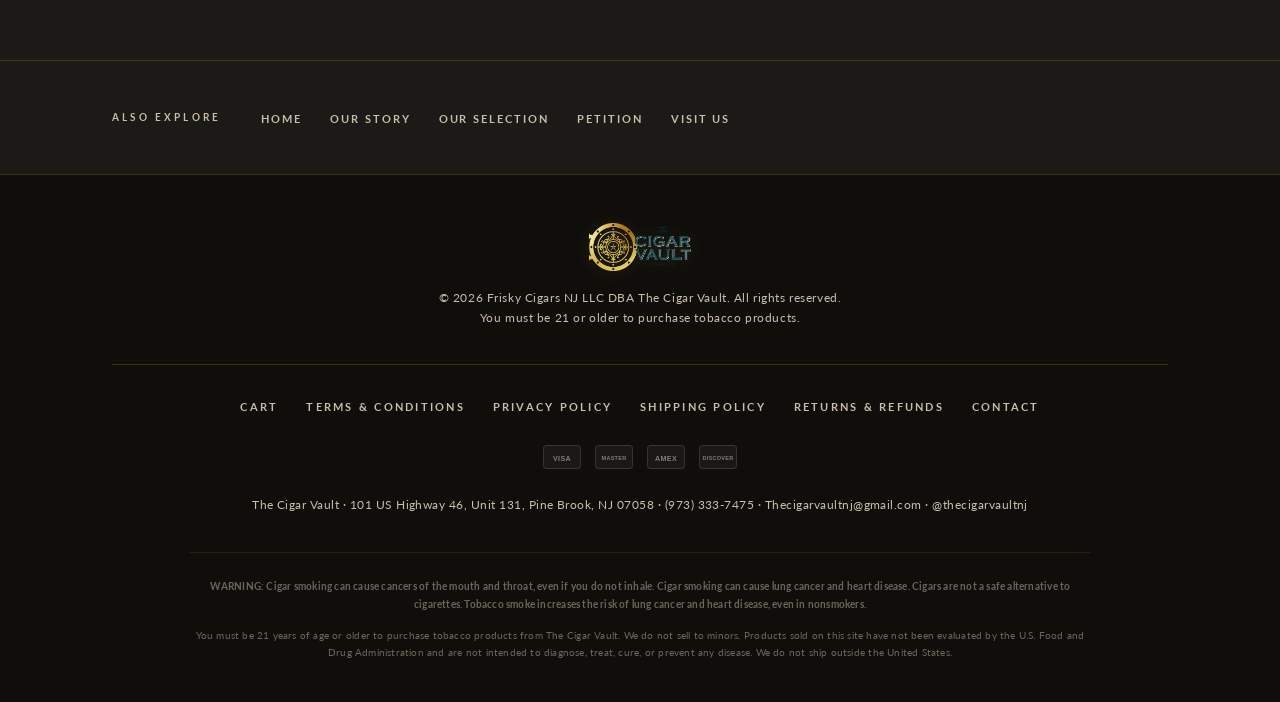
<file: merch.html>
<!DOCTYPE html>
<html lang="en">
<head>
  <meta charset="UTF-8">
  <meta name="viewport" content="width=device-width, initial-scale=1.0">
  <meta name="description" content="Shop The Cigar Vault merch — Carhartt long sleeve and hoodie branded for the culture. Order online and pick up in Pine Brook, NJ.">
  <meta property="og:title" content="Merch Store | The Cigar Vault">
  <meta property="og:description" content="Wear the Vault. Carhartt long sleeve and hoodie, exclusively branded for The Cigar Vault community.">
  <meta property="og:type" content="website">
  <meta property="og:url" content="https://www.thecigarvaultnj.com/merch.html">
  <meta property="og:image" content="/assets/AI%20Vault%20Logo.png">
  <meta property="og:site_name" content="The Cigar Vault">
  <link rel="canonical" href="https://www.thecigarvaultnj.com/merch.html">
  <title>Merch Store | The Cigar Vault — Pine Brook, NJ</title>

  <link rel="preconnect" href="https://fonts.googleapis.com">
  <link rel="preconnect" href="https://fonts.gstatic.com" crossorigin>
  <link href="https://fonts.googleapis.com/css2?family=Playfair+Display:ital,wght@0,400;0,500;0,600;0,700;1,400;1,500&family=Cormorant+Garamond:ital,wght@0,300;0,400;0,500;1,300;1,400&family=Lato:wght@300;400;700&display=swap" rel="stylesheet">

  <link rel="stylesheet" href="css/styles.css">
  <link rel="icon" type="image/png" href="assets/Profile%20Icon.png">
  <!-- LocalBusiness structured data (Frisky Cigars NJ LLC DBA The Cigar Vault) -->
  <script type="application/ld+json">
  {
    "@context": "https://schema.org",
    "@type": "TobaccoShop",
    "name": "The Cigar Vault",
    "legalName": "Frisky Cigars NJ LLC",
    "alternateName": "Frisky Cigars",
    "url": "https://www.thecigarvaultnj.com",
    "telephone": "+1-973-333-7475",
    "address": {
      "@type": "PostalAddress",
      "streetAddress": "101 US Highway 46, Unit 131",
      "addressLocality": "Pine Brook",
      "addressRegion": "NJ",
      "postalCode": "07058",
      "addressCountry": "US"
    },
    "geo": {
      "@type": "GeoCoordinates",
      "latitude": 40.8726,
      "longitude": -74.3446
    },
    "openingHoursSpecification": [
      {
        "@type": "OpeningHoursSpecification",
        "dayOfWeek": ["Monday","Tuesday","Wednesday","Thursday","Friday","Saturday"],
        "opens": "12:00",
        "closes": "19:00"
      }
    ],
    "priceRange": "$",
    "sameAs": ["https://instagram.com/thecigarvaultnj"]
  }
  </script>
</head>
<body>

  <!-- Age verification gate -->
  <script src="js/age-verify.js"></script>

  <!-- ===================== NAVIGATION ===================== -->
  <nav id="navbar" role="navigation" aria-label="Main navigation">
    <div class="container">
      <div class="nav-inner">
        <a href="index.html" class="nav-brand">
          <img src="assets/Cigar-Vault-Logo-White-Long.png" alt="The Cigar Vault" class="nav-logo">
        </a>

        <ul class="nav-links" role="list">
          <li><a href="index.html">Home</a></li>
          <li><a href="story.html">Our Story</a></li>
          <li><a href="catalog.html">Our Selection</a></li>
          <li><a href="keykeepers.html">Key Keepers</a></li>
          <li><a href="merch.html" class="active">Merch</a></li>
          <li><a href="petition.html">Petition</a></li>
          <li><a href="visit.html">Visit Us</a></li>
        </ul>

        <a href="/cart" class="nav-cart" id="nav-cart" aria-label="View cart">
          <svg class="nav-cart-icon" viewBox="0 0 24 24" aria-hidden="true" fill="none" stroke="currentColor" stroke-width="1.6" stroke-linecap="round" stroke-linejoin="round">
            <circle cx="9" cy="20" r="1.3"></circle>
            <circle cx="18" cy="20" r="1.3"></circle>
            <path d="M2.5 4h2.4l2.1 11.3a1.5 1.5 0 0 0 1.5 1.2h8.3a1.5 1.5 0 0 0 1.5-1.2L20 7.5H6.3"></path>
          </svg>
          <span class="nav-cart-count" id="nav-cart-count" hidden>0</span>
        </a>

        <button
          class="nav-toggle"
          id="nav-toggle"
          aria-label="Toggle mobile menu"
          aria-expanded="false"
          aria-controls="nav-mobile"
        >
          <span></span>
          <span></span>
          <span></span>
        </button>
      </div>

      <nav class="nav-mobile" id="nav-mobile" aria-label="Mobile navigation">
        <a href="index.html">Home</a>
        <a href="story.html">Our Story</a>
        <a href="catalog.html">Our Selection</a>
        <a href="keykeepers.html">Key Keepers</a>
        <a href="merch.html" class="active">Merch</a>
        <a href="petition.html">Petition</a>
        <a href="visit.html">Visit Us</a>
      </nav>
    </div>
  </nav>


  <!-- ===================== MERCH ===================== -->
  <section id="merch" class="page-section--first" aria-label="Merch Store">
    <div class="container">

      <header class="section-header reveal">
        <span class="section-eyebrow">Vault Merch</span>
        <h1>Wear the Vault</h1>
        <div class="gold-rule" aria-hidden="true"><span>&#10022;</span></div>
        <p>Select a piece below and submit your order request. We'll confirm details and availability by email.</p>
      </header>

      <!-- Product Cards -->
      <div class="products-grid" role="list" aria-label="Products">

        <article class="product-card reveal" data-product="carhartt-ls" role="listitem" tabindex="0" aria-label="Select The Cigar Vault Carhartt Long Sleeve">
          <div class="product-img-wrapper">
            <img src="assets/The%20Cigar%20Vault%20Carhartt%20Long%20Sleeve.png" alt="The Cigar Vault Carhartt Long Sleeve" class="product-img">
          </div>
          <div class="product-name">The Cigar Vault Carhartt Long Sleeve</div>
          <div class="product-price">$89.95</div>
          <div class="product-sizes">S &nbsp;/&nbsp; M &nbsp;/&nbsp; L &nbsp;/&nbsp; XL &nbsp;/&nbsp; XXL</div>
          <span class="select-hint">Click to select &rarr;</span>
        </article>

        <article class="product-card reveal" data-product="carhartt-hoodie" role="listitem" tabindex="0" aria-label="Select The Cigar Vault Carhartt Hoodie">
          <div class="product-img-wrapper">
            <img src="assets/The%20Cigar%20Vault%20Carhartt%20Hoody.png" alt="The Cigar Vault Carhartt Hoodie" class="product-img">
          </div>
          <div class="product-name">The Cigar Vault Carhartt Hoodie</div>
          <div class="product-price">$104.95</div>
          <div class="product-sizes">S &nbsp;/&nbsp; M &nbsp;/&nbsp; L &nbsp;/&nbsp; XL &nbsp;/&nbsp; XXL</div>
          <span class="select-hint">Click to select &rarr;</span>
        </article>

      </div><!-- /products-grid -->


      <!-- Order Form — handled by Netlify Forms -->
      <div class="order-form-wrapper reveal" id="order-form">
        <h3>Place an Order</h3>
        <p class="form-subtitle">Fill out the form below and we'll get back to you within one business day.</p>

        <form
          id="merch-form"
          name="merch-order"
          method="POST"
          data-netlify="true"
          netlify-honeypot="bot-field"
        >
          <input type="hidden" name="form-name" value="merch-order">
          <p style="display:none"><label>Don't fill this out: <input name="bot-field"></label></p>

          <div class="form-grid">
            <div class="form-group">
              <label for="product">Product</label>
              <select id="product" name="product" required>
                <option value="carhartt-ls">The Cigar Vault Carhartt Long Sleeve — $89.95</option>
                <option value="carhartt-hoodie">The Cigar Vault Carhartt Hoodie — $104.95</option>
              </select>
            </div>

            <div class="form-group">
              <label for="qty">Quantity</label>
              <input type="number" id="qty" name="quantity" min="1" max="10" value="1" required>
            </div>

            <div class="form-group">
              <label for="size">Size</label>
              <select id="size" name="size" required>
                <option>S</option>
                <option>M</option>
                <option>L</option>
                <option>XL</option>
                <option>XXL</option>
              </select>
            </div>

            <div class="form-group">
              <label for="m-name">Your Name</label>
              <input type="text" id="m-name" name="name" placeholder="First Last" required>
            </div>

            <div class="form-group">
              <label for="m-email">Email Address</label>
              <input type="email" id="m-email" name="email" placeholder="you@email.com" required>
            </div>

            <div class="form-group">
              <label for="m-phone">Phone (Optional)</label>
              <input type="tel" id="m-phone" name="phone" placeholder="(201) 555-0100">
            </div>

            <div class="form-group">
              <label for="m-notes">Notes (Optional)</label>
              <input type="text" id="m-notes" name="notes" placeholder="Any special requests?">
            </div>

            <!-- Hidden price reference for order context -->
            <input type="hidden" id="price-ref" name="price_reference" value="">
          </div>

          <div class="form-submit">
            <button type="submit" class="btn btn-primary">Submit Order Request</button>
          </div>
          <div id="merch-msg" class="form-message" role="status" aria-live="polite"></div>
        </form>
      </div>

    </div>
  </section>


  <!-- ===================== CROSS-LINKS ===================== -->
  <div class="page-links-section" aria-label="Explore more">
    <div class="container">
      <div class="page-links-inner">
        <span class="page-links-label">Also explore</span>
        <ul class="page-links-list">
          <li><a href="index.html">Home</a></li>
          <li><a href="story.html">Our Story</a></li>
          <li><a href="catalog.html">Our Selection</a></li>
          <li><a href="petition.html">Petition</a></li>
          <li><a href="visit.html">Visit Us</a></li>
        </ul>
      </div>
    </div>
  </div>


  <!-- ===================== FOOTER ===================== -->
  <footer>
    <div class="container">
      <div class="footer-inner">
        <div class="footer-brand">
          <img src="assets/Cigar-Vault-Full-Dark-Stacked.png" alt="The Cigar Vault" class="footer-logo">
        </div>

        <div class="footer-legal">
          &copy; 2026 Frisky Cigars NJ LLC DBA The Cigar Vault. All rights reserved.<br>
          You must be 21 or older to purchase tobacco products.
        </div>

      </div>

      <nav class="footer-policy" aria-label="Footer links">
        <a href="/cart">Cart</a>
        <a href="/terms">Terms &amp; Conditions</a>
        <a href="/privacy">Privacy Policy</a>
        <a href="/shipping">Shipping Policy</a>
        <a href="/returns">Returns &amp; Refunds</a>
        <a href="/visit">Contact</a>
      </nav>

      <div class="footer-cards" aria-label="Accepted payment cards">
        <img src="/assets/cards/visa.svg" alt="Visa" class="footer-card" width="48" height="30">
        <img src="/assets/cards/mastercard.svg" alt="Mastercard" class="footer-card" width="48" height="30">
        <img src="/assets/cards/amex.svg" alt="American Express" class="footer-card" width="48" height="30">
        <img src="/assets/cards/discover.svg" alt="Discover" class="footer-card" width="48" height="30">
      </div>

      <address class="footer-contact">
        The Cigar Vault &middot; 101 US Highway 46, Unit 131, Pine Brook, NJ 07058 &middot;
        <a href="tel:+19733337475">(973) 333-7475</a> &middot;
        <a href="mailto:Thecigarvaultnj@gmail.com">Thecigarvaultnj@gmail.com</a> &middot;
        <a href="https://instagram.com/thecigarvaultnj" target="_blank" rel="noopener noreferrer">@thecigarvaultnj</a>
      </address>

      <div class="footer-disclaimer">
        <p class="footer-warning">WARNING: Cigar smoking can cause cancers of the mouth and throat, even if you do not inhale. Cigar smoking can cause lung cancer and heart disease. Cigars are not a safe alternative to cigarettes. Tobacco smoke increases the risk of lung cancer and heart disease, even in nonsmokers.</p>
        <p>You must be 21 years of age or older to purchase tobacco products from The Cigar Vault. We do not sell to minors. Products sold on this site have not been evaluated by the U.S. Food and Drug Administration and are not intended to diagnose, treat, cure, or prevent any disease. We do not ship outside the United States.</p>
      </div>
    </div>
  </footer>

  <script src="js/main.js"></script>
  <script src="js/cart.js"></script>
</body>
</html>
</file>
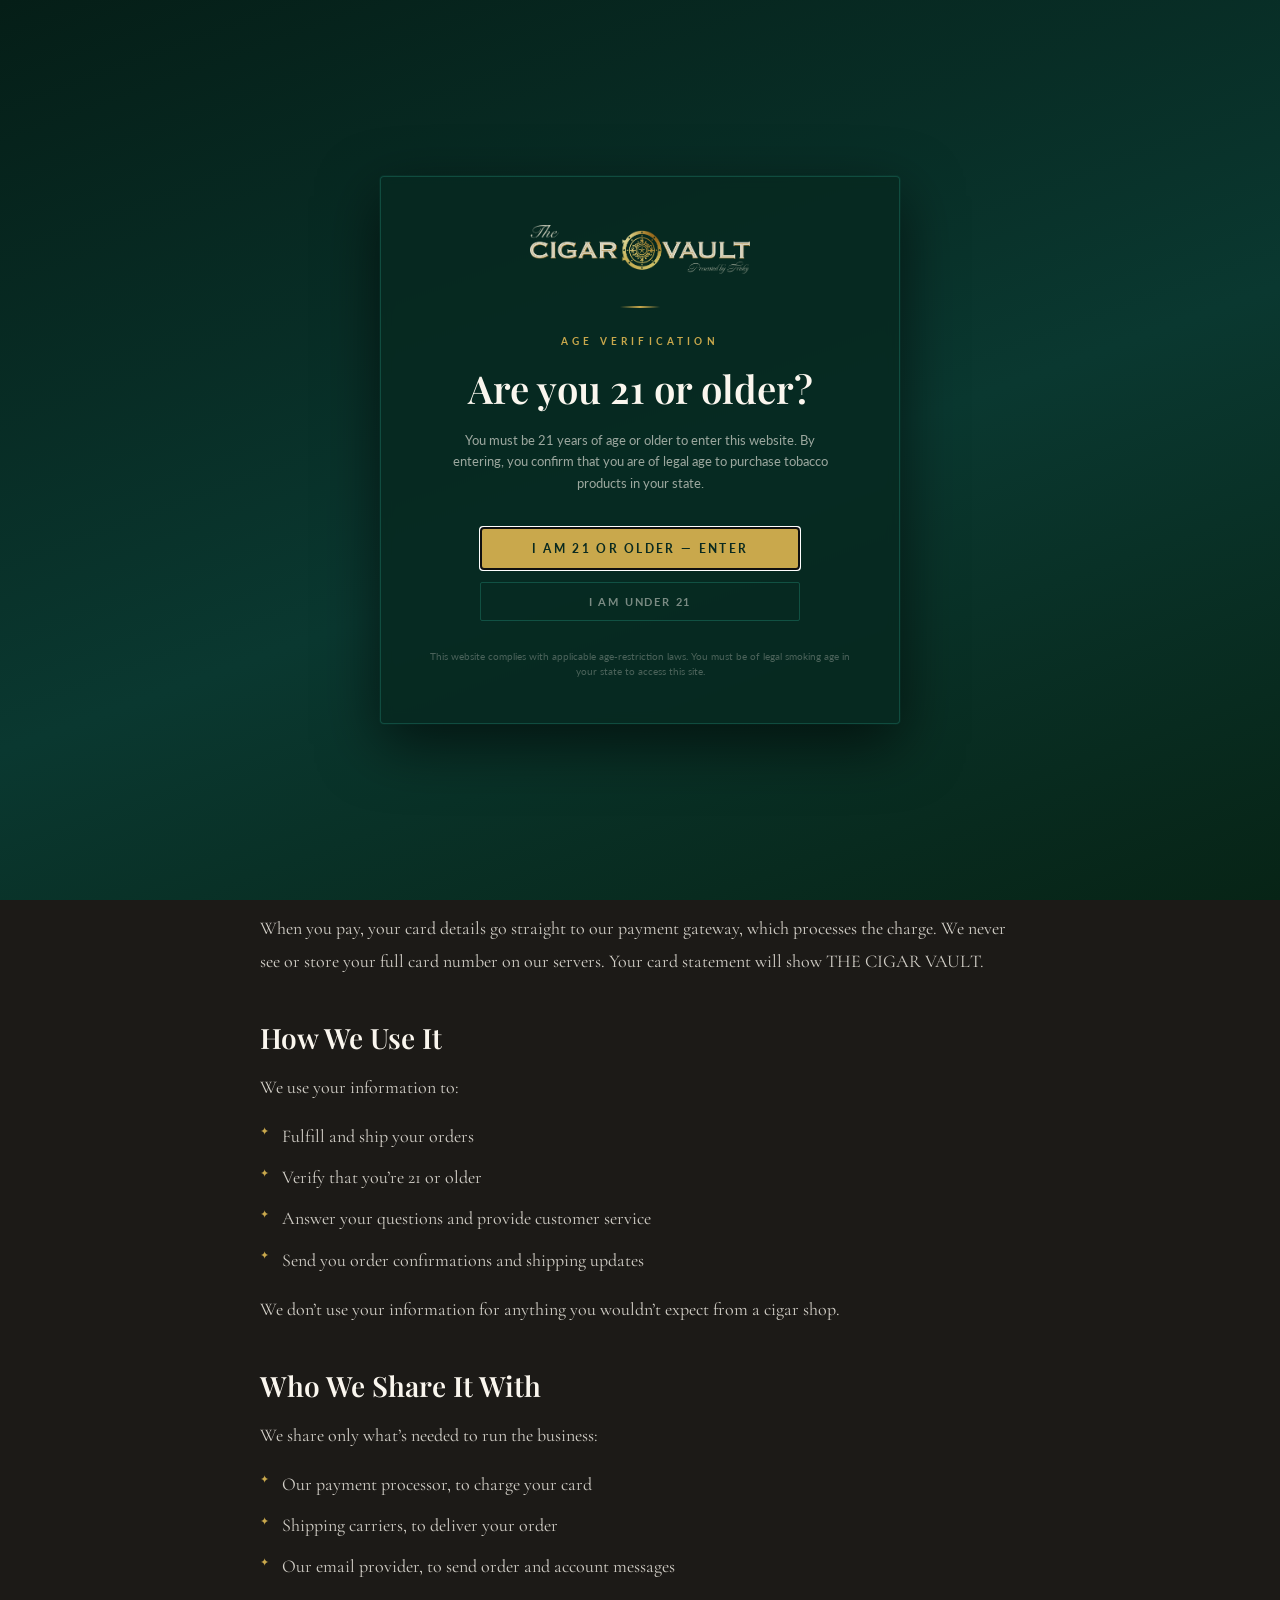
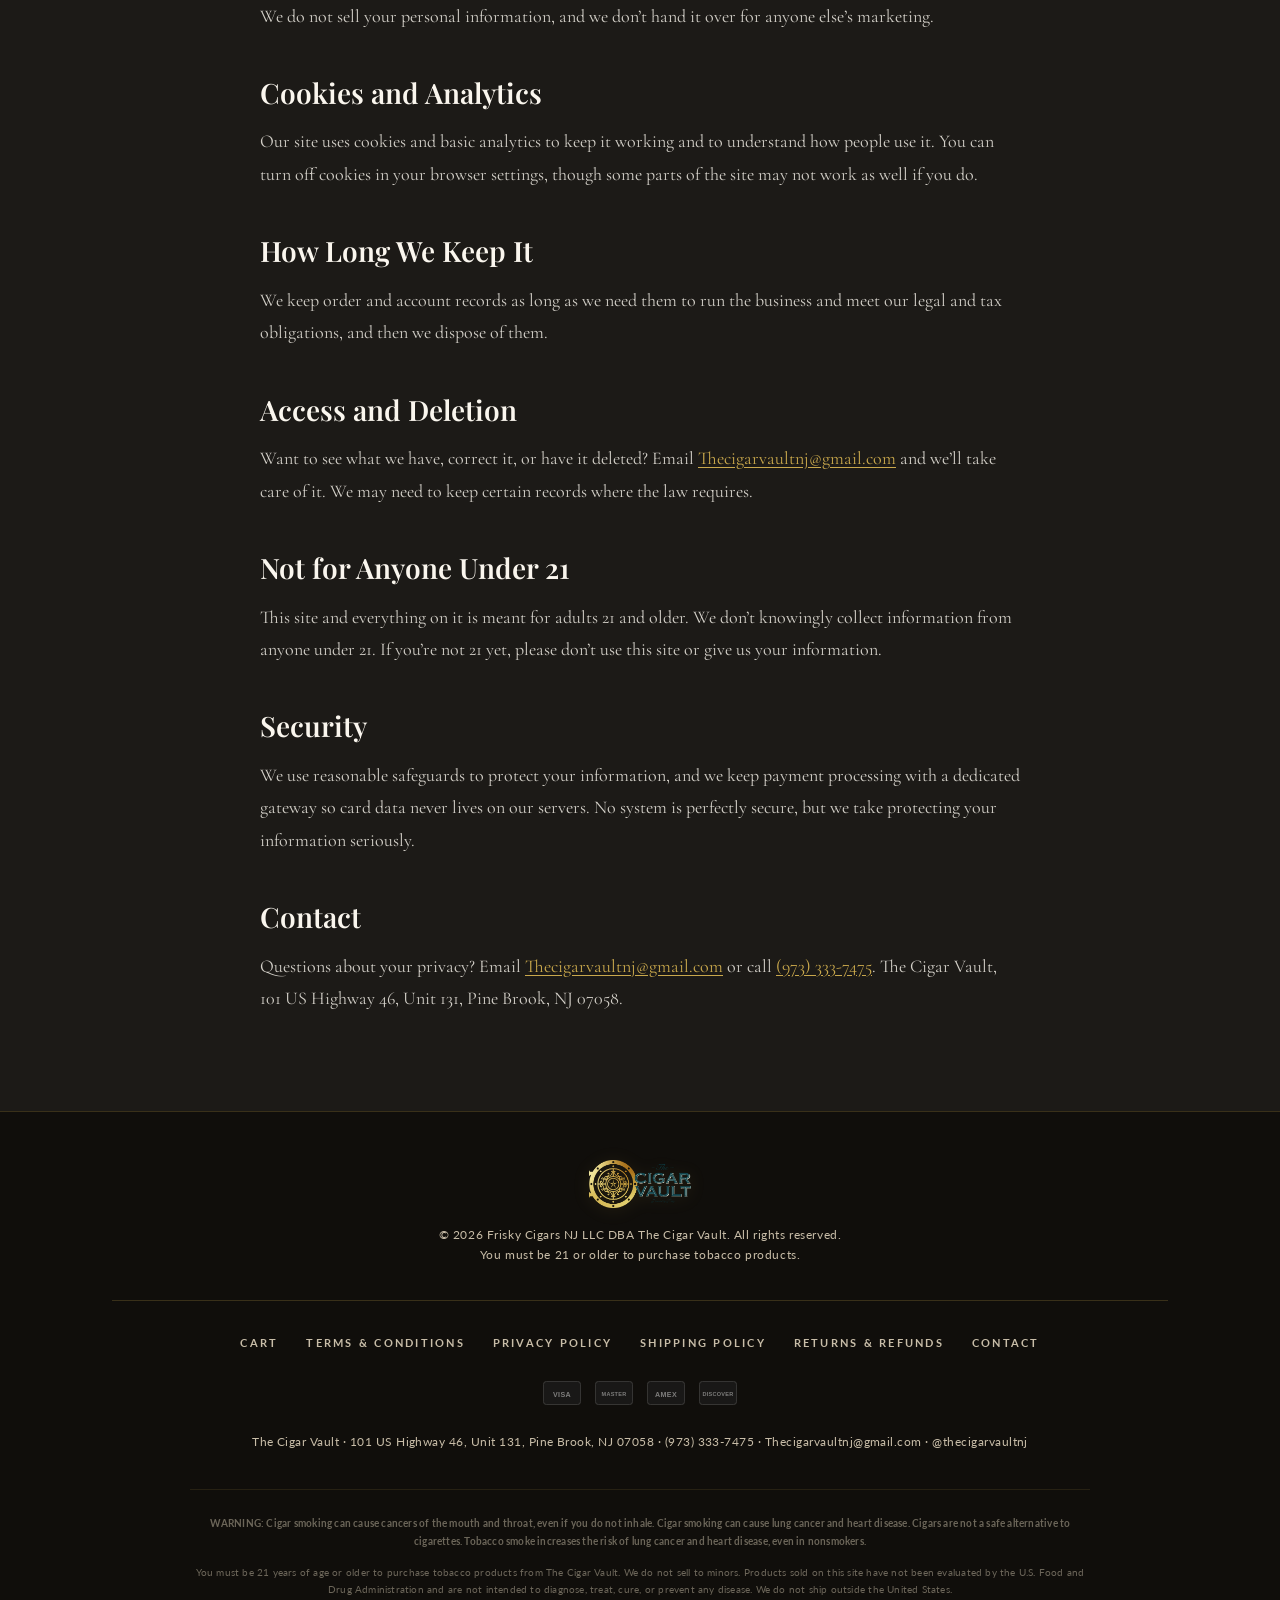
<file: privacy.html>
<!DOCTYPE html>
<html lang="en">
<head>
  <meta charset="UTF-8">
  <meta name="viewport" content="width=device-width, initial-scale=1.0">
  <meta name="description" content="Privacy Policy for The Cigar Vault, Pine Brook NJ — what we collect, how we use it, who we share it with, and how card data is handled. We do not sell your information.">
  <meta property="og:title" content="Privacy Policy | The Cigar Vault">
  <meta property="og:description" content="How The Cigar Vault in Pine Brook, NJ collects, uses, and protects your information.">
  <meta property="og:type" content="website">
  <meta property="og:url" content="https://www.thecigarvaultnj.com/privacy.html">
  <meta property="og:image" content="https://www.thecigarvaultnj.com/assets/photos/storefront.jpg">
  <meta property="og:site_name" content="The Cigar Vault">
  <link rel="canonical" href="https://www.thecigarvaultnj.com/privacy.html">
  <title>Privacy Policy | The Cigar Vault — Pine Brook, NJ</title>

  <link rel="preconnect" href="https://fonts.googleapis.com">
  <link rel="preconnect" href="https://fonts.gstatic.com" crossorigin>
  <link href="https://fonts.googleapis.com/css2?family=Playfair+Display:ital,wght@0,400;0,500;0,600;0,700;1,400;1,500&family=Cormorant+Garamond:ital,wght@0,300;0,400;0,500;1,300;1,400&family=Lato:wght@300;400;700&display=swap" rel="stylesheet">

  <link rel="stylesheet" href="css/styles.css">
  <link rel="icon" type="image/png" href="assets/Profile%20Icon.png">
  <!-- LocalBusiness structured data (Frisky Cigars NJ LLC DBA The Cigar Vault) -->
  <script type="application/ld+json">
  {
    "@context": "https://schema.org",
    "@type": "TobaccoShop",
    "name": "The Cigar Vault",
    "legalName": "Frisky Cigars NJ LLC",
    "alternateName": "Frisky Cigars",
    "url": "https://www.thecigarvaultnj.com",
    "telephone": "+1-973-333-7475",
    "address": {
      "@type": "PostalAddress",
      "streetAddress": "101 US Highway 46, Unit 131",
      "addressLocality": "Pine Brook",
      "addressRegion": "NJ",
      "postalCode": "07058",
      "addressCountry": "US"
    },
    "geo": {
      "@type": "GeoCoordinates",
      "latitude": 40.8726,
      "longitude": -74.3446
    },
    "openingHoursSpecification": [
      {
        "@type": "OpeningHoursSpecification",
        "dayOfWeek": ["Monday","Tuesday","Wednesday","Thursday","Friday","Saturday"],
        "opens": "12:00",
        "closes": "19:00"
      }
    ],
    "priceRange": "$",
    "sameAs": ["https://instagram.com/thecigarvaultnj"]
  }
  </script>
</head>
<body>

  <!-- Age verification gate -->
  <script src="js/age-verify.js"></script>

  <!-- ===================== NAVIGATION ===================== -->
  <nav id="navbar" role="navigation" aria-label="Main navigation">
    <div class="container">
      <div class="nav-inner">
        <a href="index.html" class="nav-brand">
          <img src="assets/Cigar-Vault-Logo-White-Long.png" alt="The Cigar Vault" class="nav-logo">
        </a>

        <ul class="nav-links" role="list">
          <li><a href="index.html">Home</a></li>
          <li><a href="story.html">Our Story</a></li>
          <li><a href="catalog.html">Our Selection</a></li>
          <li><a href="keykeepers.html">Key Keepers</a></li>
          <li><a href="merch.html">Merch</a></li>
          <li><a href="petition.html">Petition</a></li>
          <li><a href="visit.html">Visit Us</a></li>
        </ul>

        <a href="/cart" class="nav-cart" id="nav-cart" aria-label="View cart">
          <svg class="nav-cart-icon" viewBox="0 0 24 24" aria-hidden="true" fill="none" stroke="currentColor" stroke-width="1.6" stroke-linecap="round" stroke-linejoin="round">
            <circle cx="9" cy="20" r="1.3"></circle>
            <circle cx="18" cy="20" r="1.3"></circle>
            <path d="M2.5 4h2.4l2.1 11.3a1.5 1.5 0 0 0 1.5 1.2h8.3a1.5 1.5 0 0 0 1.5-1.2L20 7.5H6.3"></path>
          </svg>
          <span class="nav-cart-count" id="nav-cart-count" hidden>0</span>
        </a>

        <button
          class="nav-toggle"
          id="nav-toggle"
          aria-label="Toggle mobile menu"
          aria-expanded="false"
          aria-controls="nav-mobile"
        >
          <span></span>
          <span></span>
          <span></span>
        </button>
      </div>

      <nav class="nav-mobile" id="nav-mobile" aria-label="Mobile navigation">
        <a href="index.html">Home</a>
        <a href="story.html">Our Story</a>
        <a href="catalog.html">Our Selection</a>
        <a href="keykeepers.html">Key Keepers</a>
        <a href="merch.html">Merch</a>
        <a href="petition.html">Petition</a>
        <a href="visit.html">Visit Us</a>
      </nav>
    </div>
  </nav>


  <!-- ===================== PRIVACY POLICY ===================== -->
  <section class="page-section--first" aria-label="Privacy Policy">
    <div class="container">
      <div class="legal-wrap">

        <header class="reveal">
          <span class="section-eyebrow">Legal</span>
          <h1>Privacy Policy</h1>
          <div class="gold-rule" style="margin-left:0; justify-content:flex-start;" aria-hidden="true"><span>&#10022;</span></div>
          <p class="legal-updated">Last updated August 2026</p>
        </header>

        <p class="legal-lead reveal">
          This policy explains what we collect when you use thecigarvaultnj.com or buy from us, how we use
          it, and the choices you have. The Cigar Vault is operated by Frisky Cigars NJ LLC.
        </p>

        <div class="legal-section reveal">
          <h2>What We Collect</h2>
          <p>When you shop with us or get in touch, we may collect:</p>
          <ul>
            <li>Your name</li>
            <li>Your email address and phone number</li>
            <li>Your shipping and billing address</li>
            <li>Your order history with us</li>
            <li>Your age attestation &mdash; your confirmation that you&rsquo;re 21 or older</li>
            <li>Basic site analytics, like which pages you visit and the device or browser you use</li>
          </ul>
        </div>

        <div class="legal-section reveal">
          <h2>Payment Information</h2>
          <p>
            When you pay, your card details go straight to our payment gateway, which processes the charge.
            We never see or store your full card number on our servers. Your card statement will show
            THE CIGAR VAULT.
          </p>
        </div>

        <div class="legal-section reveal">
          <h2>How We Use It</h2>
          <p>We use your information to:</p>
          <ul>
            <li>Fulfill and ship your orders</li>
            <li>Verify that you&rsquo;re 21 or older</li>
            <li>Answer your questions and provide customer service</li>
            <li>Send you order confirmations and shipping updates</li>
          </ul>
          <p>We don&rsquo;t use your information for anything you wouldn&rsquo;t expect from a cigar shop.</p>
        </div>

        <div class="legal-section reveal">
          <h2>Who We Share It With</h2>
          <p>We share only what&rsquo;s needed to run the business:</p>
          <ul>
            <li>Our payment processor, to charge your card</li>
            <li>Shipping carriers, to deliver your order</li>
            <li>Our email provider, to send order and account messages</li>
          </ul>
          <p>
            We do not sell your personal information, and we don&rsquo;t hand it over for anyone else&rsquo;s
            marketing.
          </p>
        </div>

        <div class="legal-section reveal">
          <h2>Cookies and Analytics</h2>
          <p>
            Our site uses cookies and basic analytics to keep it working and to understand how people use
            it. You can turn off cookies in your browser settings, though some parts of the site may not
            work as well if you do.
          </p>
        </div>

        <div class="legal-section reveal">
          <h2>How Long We Keep It</h2>
          <p>
            We keep order and account records as long as we need them to run the business and meet our
            legal and tax obligations, and then we dispose of them.
          </p>
        </div>

        <div class="legal-section reveal">
          <h2>Access and Deletion</h2>
          <p>
            Want to see what we have, correct it, or have it deleted? Email
            <a href="mailto:Thecigarvaultnj@gmail.com">Thecigarvaultnj@gmail.com</a> and we&rsquo;ll take care
            of it. We may need to keep certain records where the law requires.
          </p>
        </div>

        <div class="legal-section reveal">
          <h2>Not for Anyone Under 21</h2>
          <p>
            This site and everything on it is meant for adults 21 and older. We don&rsquo;t knowingly collect
            information from anyone under 21. If you&rsquo;re not 21 yet, please don&rsquo;t use this site or give us
            your information.
          </p>
        </div>

        <div class="legal-section reveal">
          <h2>Security</h2>
          <p>
            We use reasonable safeguards to protect your information, and we keep payment processing with a
            dedicated gateway so card data never lives on our servers. No system is perfectly secure, but
            we take protecting your information seriously.
          </p>
        </div>

        <div class="legal-section reveal">
          <h2>Contact</h2>
          <p>
            Questions about your privacy? Email <a href="mailto:Thecigarvaultnj@gmail.com">Thecigarvaultnj@gmail.com</a>
            or call <a href="tel:+19733337475">(973) 333-7475</a>. The Cigar Vault, 101 US Highway 46,
            Unit 131, Pine Brook, NJ 07058.
          </p>
        </div>

      </div>
    </div>
  </section>


  <!-- ===================== FOOTER ===================== -->
  <footer>
    <div class="container">
      <div class="footer-inner">
        <div class="footer-brand">
          <img src="assets/Cigar-Vault-Full-Dark-Stacked.png" alt="The Cigar Vault" class="footer-logo">
        </div>

        <div class="footer-legal">
          &copy; 2026 Frisky Cigars NJ LLC DBA The Cigar Vault. All rights reserved.<br>
          You must be 21 or older to purchase tobacco products.
        </div>
      </div>

      <nav class="footer-policy" aria-label="Footer links">
        <a href="/cart">Cart</a>
        <a href="/terms">Terms &amp; Conditions</a>
        <a href="/privacy">Privacy Policy</a>
        <a href="/shipping">Shipping Policy</a>
        <a href="/returns">Returns &amp; Refunds</a>
        <a href="/visit">Contact</a>
      </nav>

      <div class="footer-cards" aria-label="Accepted payment cards">
        <img src="/assets/cards/visa.svg" alt="Visa" class="footer-card" width="48" height="30">
        <img src="/assets/cards/mastercard.svg" alt="Mastercard" class="footer-card" width="48" height="30">
        <img src="/assets/cards/amex.svg" alt="American Express" class="footer-card" width="48" height="30">
        <img src="/assets/cards/discover.svg" alt="Discover" class="footer-card" width="48" height="30">
      </div>

      <address class="footer-contact">
        The Cigar Vault &middot; 101 US Highway 46, Unit 131, Pine Brook, NJ 07058 &middot;
        <a href="tel:+19733337475">(973) 333-7475</a> &middot;
        <a href="mailto:Thecigarvaultnj@gmail.com">Thecigarvaultnj@gmail.com</a> &middot;
        <a href="https://instagram.com/thecigarvaultnj" target="_blank" rel="noopener noreferrer">@thecigarvaultnj</a>
      </address>

      <div class="footer-disclaimer">
        <p class="footer-warning">WARNING: Cigar smoking can cause cancers of the mouth and throat, even if you do not inhale. Cigar smoking can cause lung cancer and heart disease. Cigars are not a safe alternative to cigarettes. Tobacco smoke increases the risk of lung cancer and heart disease, even in nonsmokers.</p>
        <p>You must be 21 years of age or older to purchase tobacco products from The Cigar Vault. We do not sell to minors. Products sold on this site have not been evaluated by the U.S. Food and Drug Administration and are not intended to diagnose, treat, cure, or prevent any disease. We do not ship outside the United States.</p>
      </div>
    </div>
  </footer>

  <script src="js/main.js"></script>
  <script src="js/cart.js"></script>
</body>
</html>
</file>
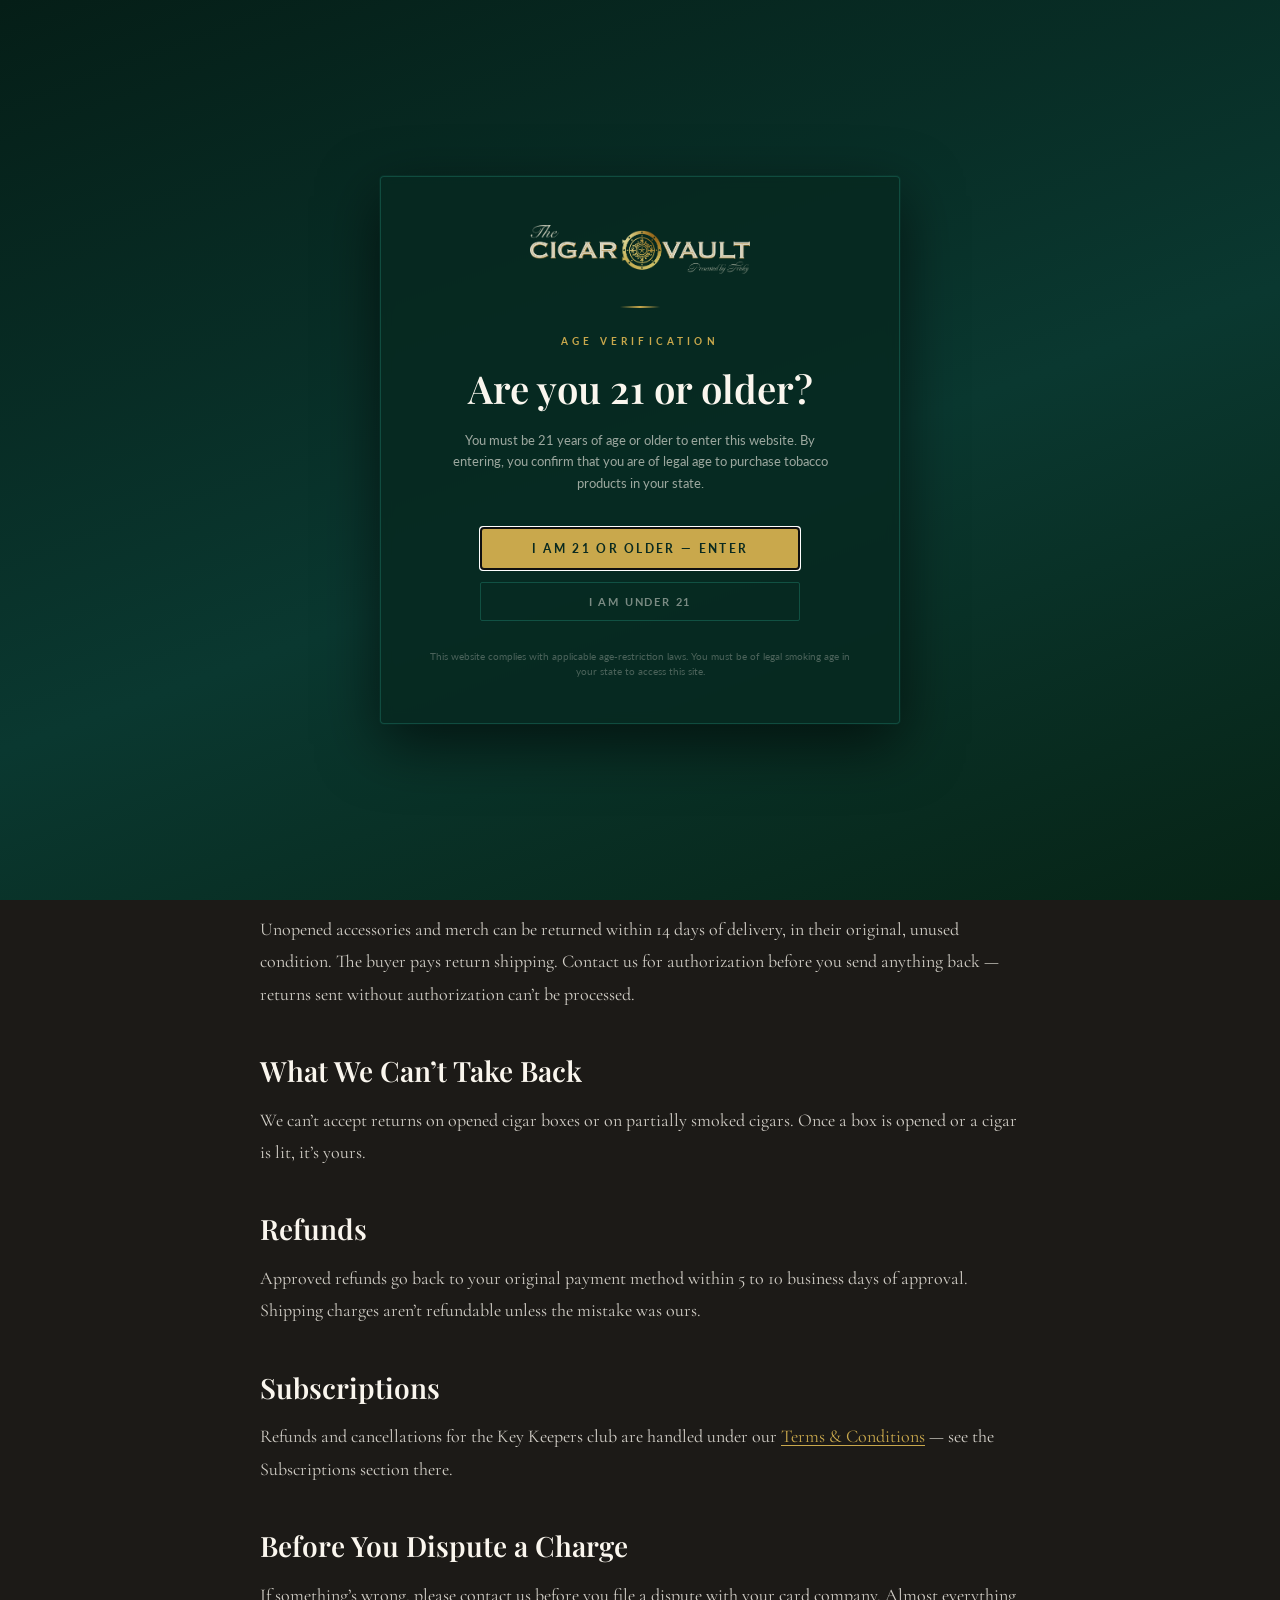
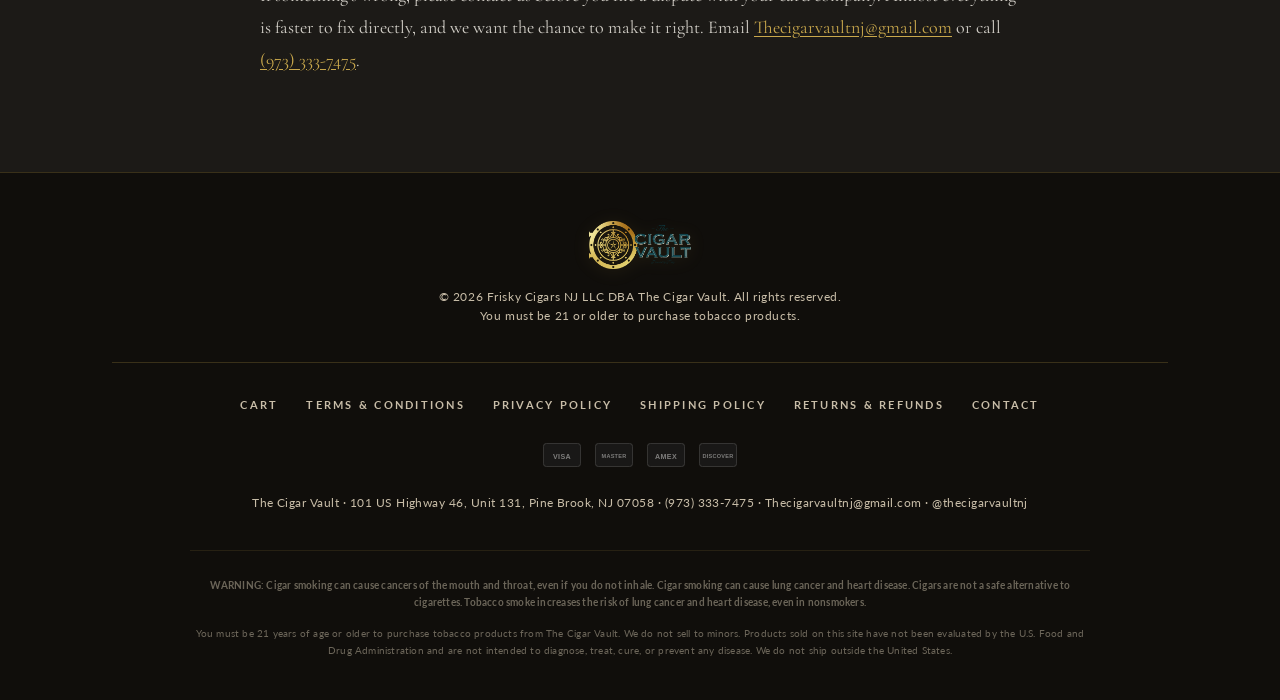
<file: returns.html>
<!DOCTYPE html>
<html lang="en">
<head>
  <meta charset="UTF-8">
  <meta name="viewport" content="width=device-width, initial-scale=1.0">
  <meta name="description" content="Returns & Refunds for The Cigar Vault, Pine Brook NJ — cigar sales are final except for damaged or incorrect orders reported within 7 days. Accessories returnable within 14 days.">
  <meta property="og:title" content="Returns & Refunds | The Cigar Vault">
  <meta property="og:description" content="How The Cigar Vault handles damaged, defective, or incorrect orders, accessory returns, and refunds.">
  <meta property="og:type" content="website">
  <meta property="og:url" content="https://www.thecigarvaultnj.com/returns.html">
  <meta property="og:image" content="https://www.thecigarvaultnj.com/assets/photos/storefront.jpg">
  <meta property="og:site_name" content="The Cigar Vault">
  <link rel="canonical" href="https://www.thecigarvaultnj.com/returns.html">
  <title>Returns &amp; Refunds | The Cigar Vault — Pine Brook, NJ</title>

  <link rel="preconnect" href="https://fonts.googleapis.com">
  <link rel="preconnect" href="https://fonts.gstatic.com" crossorigin>
  <link href="https://fonts.googleapis.com/css2?family=Playfair+Display:ital,wght@0,400;0,500;0,600;0,700;1,400;1,500&family=Cormorant+Garamond:ital,wght@0,300;0,400;0,500;1,300;1,400&family=Lato:wght@300;400;700&display=swap" rel="stylesheet">

  <link rel="stylesheet" href="css/styles.css">
  <link rel="icon" type="image/png" href="assets/Profile%20Icon.png">
  <!-- LocalBusiness structured data (Frisky Cigars NJ LLC DBA The Cigar Vault) -->
  <script type="application/ld+json">
  {
    "@context": "https://schema.org",
    "@type": "TobaccoShop",
    "name": "The Cigar Vault",
    "legalName": "Frisky Cigars NJ LLC",
    "alternateName": "Frisky Cigars",
    "url": "https://www.thecigarvaultnj.com",
    "telephone": "+1-973-333-7475",
    "address": {
      "@type": "PostalAddress",
      "streetAddress": "101 US Highway 46, Unit 131",
      "addressLocality": "Pine Brook",
      "addressRegion": "NJ",
      "postalCode": "07058",
      "addressCountry": "US"
    },
    "geo": {
      "@type": "GeoCoordinates",
      "latitude": 40.8726,
      "longitude": -74.3446
    },
    "openingHoursSpecification": [
      {
        "@type": "OpeningHoursSpecification",
        "dayOfWeek": ["Monday","Tuesday","Wednesday","Thursday","Friday","Saturday"],
        "opens": "12:00",
        "closes": "19:00"
      }
    ],
    "priceRange": "$",
    "sameAs": ["https://instagram.com/thecigarvaultnj"]
  }
  </script>
</head>
<body>

  <!-- Age verification gate -->
  <script src="js/age-verify.js"></script>

  <!-- ===================== NAVIGATION ===================== -->
  <nav id="navbar" role="navigation" aria-label="Main navigation">
    <div class="container">
      <div class="nav-inner">
        <a href="index.html" class="nav-brand">
          <img src="assets/Cigar-Vault-Logo-White-Long.png" alt="The Cigar Vault" class="nav-logo">
        </a>

        <ul class="nav-links" role="list">
          <li><a href="index.html">Home</a></li>
          <li><a href="story.html">Our Story</a></li>
          <li><a href="catalog.html">Our Selection</a></li>
          <li><a href="keykeepers.html">Key Keepers</a></li>
          <li><a href="merch.html">Merch</a></li>
          <li><a href="petition.html">Petition</a></li>
          <li><a href="visit.html">Visit Us</a></li>
        </ul>

        <a href="/cart" class="nav-cart" id="nav-cart" aria-label="View cart">
          <svg class="nav-cart-icon" viewBox="0 0 24 24" aria-hidden="true" fill="none" stroke="currentColor" stroke-width="1.6" stroke-linecap="round" stroke-linejoin="round">
            <circle cx="9" cy="20" r="1.3"></circle>
            <circle cx="18" cy="20" r="1.3"></circle>
            <path d="M2.5 4h2.4l2.1 11.3a1.5 1.5 0 0 0 1.5 1.2h8.3a1.5 1.5 0 0 0 1.5-1.2L20 7.5H6.3"></path>
          </svg>
          <span class="nav-cart-count" id="nav-cart-count" hidden>0</span>
        </a>

        <button
          class="nav-toggle"
          id="nav-toggle"
          aria-label="Toggle mobile menu"
          aria-expanded="false"
          aria-controls="nav-mobile"
        >
          <span></span>
          <span></span>
          <span></span>
        </button>
      </div>

      <nav class="nav-mobile" id="nav-mobile" aria-label="Mobile navigation">
        <a href="index.html">Home</a>
        <a href="story.html">Our Story</a>
        <a href="catalog.html">Our Selection</a>
        <a href="keykeepers.html">Key Keepers</a>
        <a href="merch.html">Merch</a>
        <a href="petition.html">Petition</a>
        <a href="visit.html">Visit Us</a>
      </nav>
    </div>
  </nav>


  <!-- ===================== RETURNS & REFUNDS ===================== -->
  <section class="page-section--first" aria-label="Returns and Refunds">
    <div class="container">
      <div class="legal-wrap">

        <header class="reveal">
          <span class="section-eyebrow">Legal</span>
          <h1>Returns &amp; Refunds</h1>
          <div class="gold-rule" style="margin-left:0; justify-content:flex-start;" aria-hidden="true"><span>&#10022;</span></div>
          <p class="legal-updated">Last updated August 2026</p>
        </header>

        <p class="legal-lead reveal">
          Cigars are perishable, so most sales are final &mdash; but we stand behind what we send. Here&rsquo;s
          how returns, damage, and refunds work.
        </p>

        <div class="legal-section reveal">
          <h2>Cigar Sales Are Final</h2>
          <p>
            Because tobacco is perishable and we can&rsquo;t resell a product once it has left our humidor and
            traveled to you, all cigar sales are final except in the cases below.
          </p>
        </div>

        <div class="legal-section reveal">
          <h2>Damaged, Defective, or Wrong Orders</h2>
          <p>
            If your order shows up damaged, defective, or not what you ordered, tell us within 7 days of
            delivery and include photographs of the product and the packaging. We&rsquo;ll review it, and if we
            approve the claim we&rsquo;ll either send a replacement or issue a full refund &mdash; our choice,
            based on what&rsquo;s in stock. The photos help us make it right quickly and fix whatever went wrong
            on our end or with the carrier.
          </p>
        </div>

        <div class="legal-section reveal">
          <h2>Accessories and Merch</h2>
          <p>
            Unopened accessories and merch can be returned within 14 days of delivery, in their original,
            unused condition. The buyer pays return shipping. Contact us for authorization before you send
            anything back &mdash; returns sent without authorization can&rsquo;t be processed.
          </p>
        </div>

        <div class="legal-section reveal">
          <h2>What We Can&rsquo;t Take Back</h2>
          <p>
            We can&rsquo;t accept returns on opened cigar boxes or on partially smoked cigars. Once a box is
            opened or a cigar is lit, it&rsquo;s yours.
          </p>
        </div>

        <div class="legal-section reveal">
          <h2>Refunds</h2>
          <p>
            Approved refunds go back to your original payment method within 5 to 10 business days of
            approval. Shipping charges aren&rsquo;t refundable unless the mistake was ours.
          </p>
        </div>

        <div class="legal-section reveal">
          <h2>Subscriptions</h2>
          <p>
            Refunds and cancellations for the Key Keepers club are handled under our
            <a href="/terms">Terms &amp; Conditions</a> &mdash; see the Subscriptions section there.
          </p>
        </div>

        <div class="legal-section reveal">
          <h2>Before You Dispute a Charge</h2>
          <p>
            If something&rsquo;s wrong, please contact us before you file a dispute with your card company.
            Almost everything is faster to fix directly, and we want the chance to make it right. Email
            <a href="mailto:Thecigarvaultnj@gmail.com">Thecigarvaultnj@gmail.com</a> or call
            <a href="tel:+19733337475">(973) 333-7475</a>.
          </p>
        </div>

      </div>
    </div>
  </section>


  <!-- ===================== FOOTER ===================== -->
  <footer>
    <div class="container">
      <div class="footer-inner">
        <div class="footer-brand">
          <img src="assets/Cigar-Vault-Full-Dark-Stacked.png" alt="The Cigar Vault" class="footer-logo">
        </div>

        <div class="footer-legal">
          &copy; 2026 Frisky Cigars NJ LLC DBA The Cigar Vault. All rights reserved.<br>
          You must be 21 or older to purchase tobacco products.
        </div>
      </div>

      <nav class="footer-policy" aria-label="Footer links">
        <a href="/cart">Cart</a>
        <a href="/terms">Terms &amp; Conditions</a>
        <a href="/privacy">Privacy Policy</a>
        <a href="/shipping">Shipping Policy</a>
        <a href="/returns">Returns &amp; Refunds</a>
        <a href="/visit">Contact</a>
      </nav>

      <div class="footer-cards" aria-label="Accepted payment cards">
        <img src="/assets/cards/visa.svg" alt="Visa" class="footer-card" width="48" height="30">
        <img src="/assets/cards/mastercard.svg" alt="Mastercard" class="footer-card" width="48" height="30">
        <img src="/assets/cards/amex.svg" alt="American Express" class="footer-card" width="48" height="30">
        <img src="/assets/cards/discover.svg" alt="Discover" class="footer-card" width="48" height="30">
      </div>

      <address class="footer-contact">
        The Cigar Vault &middot; 101 US Highway 46, Unit 131, Pine Brook, NJ 07058 &middot;
        <a href="tel:+19733337475">(973) 333-7475</a> &middot;
        <a href="mailto:Thecigarvaultnj@gmail.com">Thecigarvaultnj@gmail.com</a> &middot;
        <a href="https://instagram.com/thecigarvaultnj" target="_blank" rel="noopener noreferrer">@thecigarvaultnj</a>
      </address>

      <div class="footer-disclaimer">
        <p class="footer-warning">WARNING: Cigar smoking can cause cancers of the mouth and throat, even if you do not inhale. Cigar smoking can cause lung cancer and heart disease. Cigars are not a safe alternative to cigarettes. Tobacco smoke increases the risk of lung cancer and heart disease, even in nonsmokers.</p>
        <p>You must be 21 years of age or older to purchase tobacco products from The Cigar Vault. We do not sell to minors. Products sold on this site have not been evaluated by the U.S. Food and Drug Administration and are not intended to diagnose, treat, cure, or prevent any disease. We do not ship outside the United States.</p>
      </div>
    </div>
  </footer>

  <script src="js/main.js"></script>
  <script src="js/cart.js"></script>
</body>
</html>
</file>
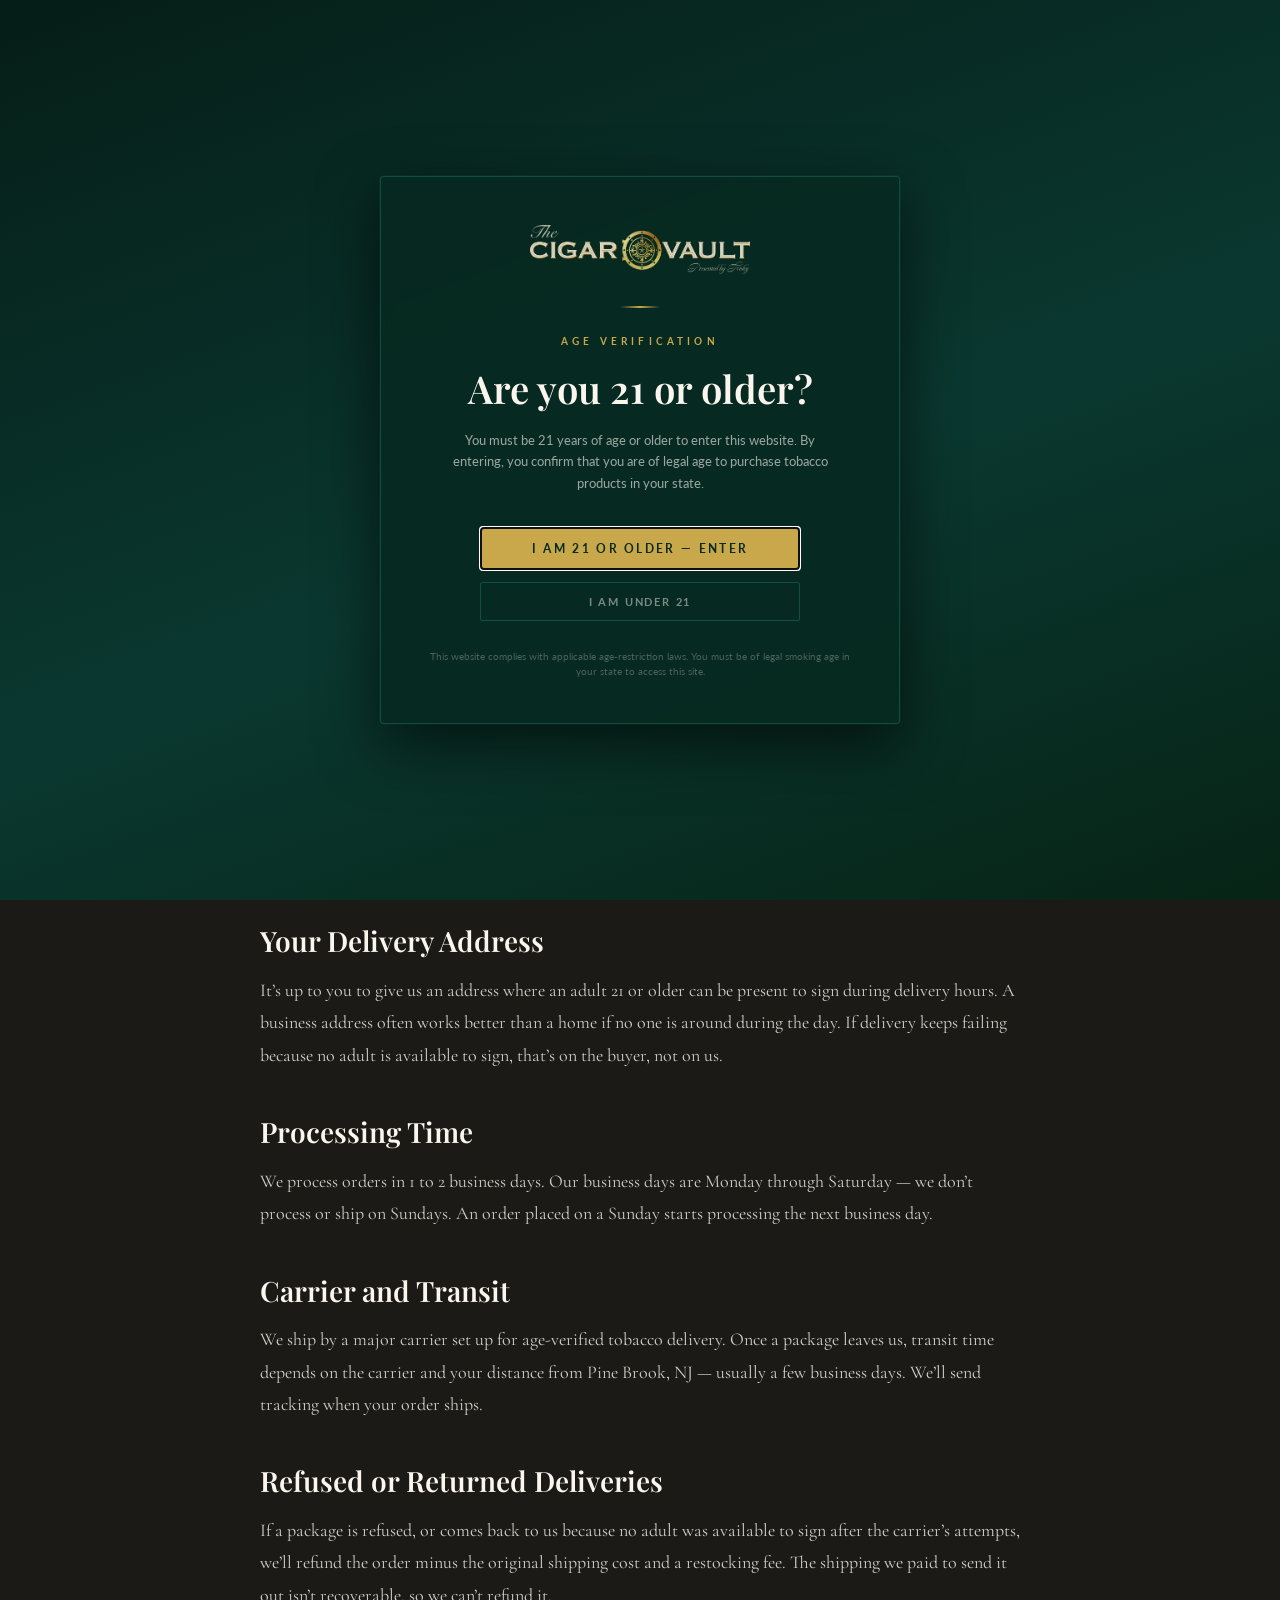
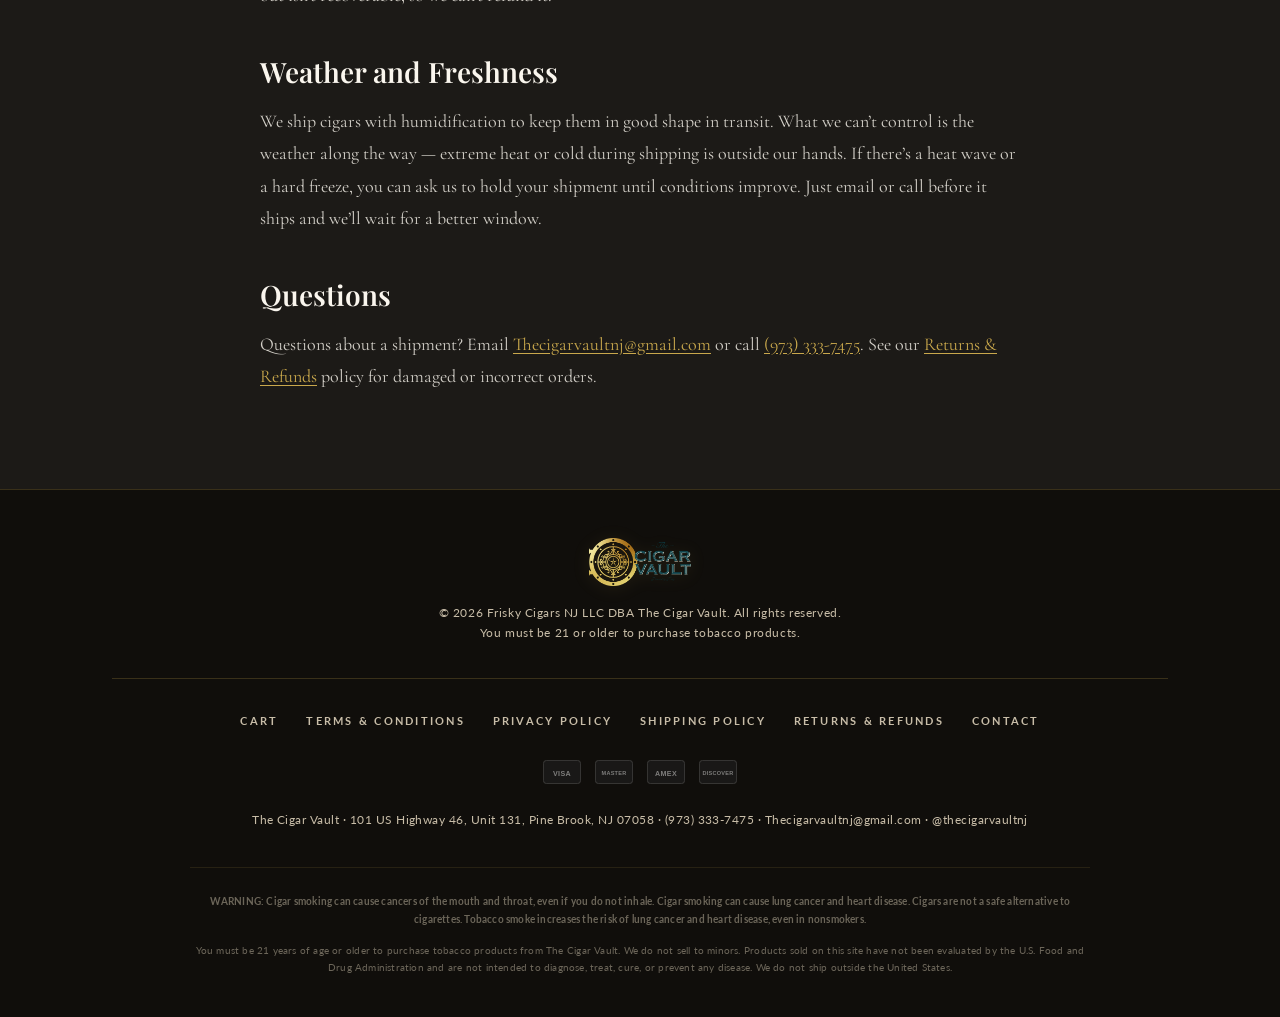
<file: shipping.html>
<!DOCTYPE html>
<html lang="en">
<head>
  <meta charset="UTF-8">
  <meta name="viewport" content="width=device-width, initial-scale=1.0">
  <meta name="description" content="Shipping Policy for The Cigar Vault, Pine Brook NJ — continental US only, adult signature required, processing times, and how we handle weather in transit.">
  <meta property="og:title" content="Shipping Policy | The Cigar Vault">
  <meta property="og:description" content="How The Cigar Vault ships: continental US only, adult 21+ signature required, and careful handling for cigars in transit.">
  <meta property="og:type" content="website">
  <meta property="og:url" content="https://www.thecigarvaultnj.com/shipping.html">
  <meta property="og:image" content="https://www.thecigarvaultnj.com/assets/photos/storefront.jpg">
  <meta property="og:site_name" content="The Cigar Vault">
  <link rel="canonical" href="https://www.thecigarvaultnj.com/shipping.html">
  <title>Shipping Policy | The Cigar Vault — Pine Brook, NJ</title>

  <link rel="preconnect" href="https://fonts.googleapis.com">
  <link rel="preconnect" href="https://fonts.gstatic.com" crossorigin>
  <link href="https://fonts.googleapis.com/css2?family=Playfair+Display:ital,wght@0,400;0,500;0,600;0,700;1,400;1,500&family=Cormorant+Garamond:ital,wght@0,300;0,400;0,500;1,300;1,400&family=Lato:wght@300;400;700&display=swap" rel="stylesheet">

  <link rel="stylesheet" href="css/styles.css">
  <link rel="icon" type="image/png" href="assets/Profile%20Icon.png">
  <!-- LocalBusiness structured data (Frisky Cigars NJ LLC DBA The Cigar Vault) -->
  <script type="application/ld+json">
  {
    "@context": "https://schema.org",
    "@type": "TobaccoShop",
    "name": "The Cigar Vault",
    "legalName": "Frisky Cigars NJ LLC",
    "alternateName": "Frisky Cigars",
    "url": "https://www.thecigarvaultnj.com",
    "telephone": "+1-973-333-7475",
    "address": {
      "@type": "PostalAddress",
      "streetAddress": "101 US Highway 46, Unit 131",
      "addressLocality": "Pine Brook",
      "addressRegion": "NJ",
      "postalCode": "07058",
      "addressCountry": "US"
    },
    "geo": {
      "@type": "GeoCoordinates",
      "latitude": 40.8726,
      "longitude": -74.3446
    },
    "openingHoursSpecification": [
      {
        "@type": "OpeningHoursSpecification",
        "dayOfWeek": ["Monday","Tuesday","Wednesday","Thursday","Friday","Saturday"],
        "opens": "12:00",
        "closes": "19:00"
      }
    ],
    "priceRange": "$",
    "sameAs": ["https://instagram.com/thecigarvaultnj"]
  }
  </script>
</head>
<body>

  <!-- Age verification gate -->
  <script src="js/age-verify.js"></script>

  <!-- ===================== NAVIGATION ===================== -->
  <nav id="navbar" role="navigation" aria-label="Main navigation">
    <div class="container">
      <div class="nav-inner">
        <a href="index.html" class="nav-brand">
          <img src="assets/Cigar-Vault-Logo-White-Long.png" alt="The Cigar Vault" class="nav-logo">
        </a>

        <ul class="nav-links" role="list">
          <li><a href="index.html">Home</a></li>
          <li><a href="story.html">Our Story</a></li>
          <li><a href="catalog.html">Our Selection</a></li>
          <li><a href="keykeepers.html">Key Keepers</a></li>
          <li><a href="merch.html">Merch</a></li>
          <li><a href="petition.html">Petition</a></li>
          <li><a href="visit.html">Visit Us</a></li>
        </ul>

        <a href="/cart" class="nav-cart" id="nav-cart" aria-label="View cart">
          <svg class="nav-cart-icon" viewBox="0 0 24 24" aria-hidden="true" fill="none" stroke="currentColor" stroke-width="1.6" stroke-linecap="round" stroke-linejoin="round">
            <circle cx="9" cy="20" r="1.3"></circle>
            <circle cx="18" cy="20" r="1.3"></circle>
            <path d="M2.5 4h2.4l2.1 11.3a1.5 1.5 0 0 0 1.5 1.2h8.3a1.5 1.5 0 0 0 1.5-1.2L20 7.5H6.3"></path>
          </svg>
          <span class="nav-cart-count" id="nav-cart-count" hidden>0</span>
        </a>

        <button
          class="nav-toggle"
          id="nav-toggle"
          aria-label="Toggle mobile menu"
          aria-expanded="false"
          aria-controls="nav-mobile"
        >
          <span></span>
          <span></span>
          <span></span>
        </button>
      </div>

      <nav class="nav-mobile" id="nav-mobile" aria-label="Mobile navigation">
        <a href="index.html">Home</a>
        <a href="story.html">Our Story</a>
        <a href="catalog.html">Our Selection</a>
        <a href="keykeepers.html">Key Keepers</a>
        <a href="merch.html">Merch</a>
        <a href="petition.html">Petition</a>
        <a href="visit.html">Visit Us</a>
      </nav>
    </div>
  </nav>


  <!-- ===================== SHIPPING POLICY ===================== -->
  <section class="page-section--first" aria-label="Shipping Policy">
    <div class="container">
      <div class="legal-wrap">

        <header class="reveal">
          <span class="section-eyebrow">Legal</span>
          <h1>Shipping Policy</h1>
          <div class="gold-rule" style="margin-left:0; justify-content:flex-start;" aria-hidden="true"><span>&#10022;</span></div>
          <p class="legal-updated">Last updated August 2026</p>
        </header>

        <p class="legal-lead reveal">
          Here&rsquo;s how we get cigars to you &mdash; where we ship, what delivery requires, and how we handle
          the things tobacco is sensitive to.
        </p>

        <div class="legal-section reveal">
          <h2>Where We Ship</h2>
          <p>
            We ship within the continental United States only. We do not ship internationally.
          </p>
        </div>

        <div class="legal-section reveal">
          <h2>States We Can&rsquo;t Ship To</h2>
          <p>
            We can&rsquo;t ship to Utah or Hawaii. If you place an order to either, we&rsquo;ll cancel it and refund
            you.
          </p>
        </div>

        <div class="legal-section reveal">
          <h2>Adult Signature Required</h2>
          <p>
            Every order requires an adult signature at delivery. Someone 21 or older with a valid
            government-issued photo ID has to be there to sign for the package. The carrier will not leave
            a tobacco shipment unattended, on a porch, or with anyone who can&rsquo;t show they&rsquo;re 21 or older.
          </p>
        </div>

        <div class="legal-section reveal">
          <h2>Your Delivery Address</h2>
          <p>
            It&rsquo;s up to you to give us an address where an adult 21 or older can be present to sign during
            delivery hours. A business address often works better than a home if no one is around during
            the day. If delivery keeps failing because no adult is available to sign, that&rsquo;s on the buyer,
            not on us.
          </p>
        </div>

        <div class="legal-section reveal">
          <h2>Processing Time</h2>
          <p>
            We process orders in 1 to 2 business days. Our business days are Monday through Saturday &mdash;
            we don&rsquo;t process or ship on Sundays. An order placed on a Sunday starts processing the next
            business day.
          </p>
        </div>

        <div class="legal-section reveal">
          <h2>Carrier and Transit</h2>
          <p>
            We ship by a major carrier set up for age-verified tobacco delivery. Once a package leaves us,
            transit time depends on the carrier and your distance from Pine Brook, NJ &mdash; usually a few
            business days. We&rsquo;ll send tracking when your order ships.
          </p>
        </div>

        <div class="legal-section reveal">
          <h2>Refused or Returned Deliveries</h2>
          <p>
            If a package is refused, or comes back to us because no adult was available to sign after the
            carrier&rsquo;s attempts, we&rsquo;ll refund the order minus the original shipping cost and a restocking
            fee. The shipping we paid to send it out isn&rsquo;t recoverable, so we can&rsquo;t refund it.
          </p>
        </div>

        <div class="legal-section reveal">
          <h2>Weather and Freshness</h2>
          <p>
            We ship cigars with humidification to keep them in good shape in transit. What we can&rsquo;t control
            is the weather along the way &mdash; extreme heat or cold during shipping is outside our hands.
            If there&rsquo;s a heat wave or a hard freeze, you can ask us to hold your shipment until conditions
            improve. Just email or call before it ships and we&rsquo;ll wait for a better window.
          </p>
        </div>

        <div class="legal-section reveal">
          <h2>Questions</h2>
          <p>
            Questions about a shipment? Email <a href="mailto:Thecigarvaultnj@gmail.com">Thecigarvaultnj@gmail.com</a>
            or call <a href="tel:+19733337475">(973) 333-7475</a>. See our
            <a href="/returns">Returns &amp; Refunds</a> policy for damaged or incorrect orders.
          </p>
        </div>

      </div>
    </div>
  </section>


  <!-- ===================== FOOTER ===================== -->
  <footer>
    <div class="container">
      <div class="footer-inner">
        <div class="footer-brand">
          <img src="assets/Cigar-Vault-Full-Dark-Stacked.png" alt="The Cigar Vault" class="footer-logo">
        </div>

        <div class="footer-legal">
          &copy; 2026 Frisky Cigars NJ LLC DBA The Cigar Vault. All rights reserved.<br>
          You must be 21 or older to purchase tobacco products.
        </div>
      </div>

      <nav class="footer-policy" aria-label="Footer links">
        <a href="/cart">Cart</a>
        <a href="/terms">Terms &amp; Conditions</a>
        <a href="/privacy">Privacy Policy</a>
        <a href="/shipping">Shipping Policy</a>
        <a href="/returns">Returns &amp; Refunds</a>
        <a href="/visit">Contact</a>
      </nav>

      <div class="footer-cards" aria-label="Accepted payment cards">
        <img src="/assets/cards/visa.svg" alt="Visa" class="footer-card" width="48" height="30">
        <img src="/assets/cards/mastercard.svg" alt="Mastercard" class="footer-card" width="48" height="30">
        <img src="/assets/cards/amex.svg" alt="American Express" class="footer-card" width="48" height="30">
        <img src="/assets/cards/discover.svg" alt="Discover" class="footer-card" width="48" height="30">
      </div>

      <address class="footer-contact">
        The Cigar Vault &middot; 101 US Highway 46, Unit 131, Pine Brook, NJ 07058 &middot;
        <a href="tel:+19733337475">(973) 333-7475</a> &middot;
        <a href="mailto:Thecigarvaultnj@gmail.com">Thecigarvaultnj@gmail.com</a> &middot;
        <a href="https://instagram.com/thecigarvaultnj" target="_blank" rel="noopener noreferrer">@thecigarvaultnj</a>
      </address>

      <div class="footer-disclaimer">
        <p class="footer-warning">WARNING: Cigar smoking can cause cancers of the mouth and throat, even if you do not inhale. Cigar smoking can cause lung cancer and heart disease. Cigars are not a safe alternative to cigarettes. Tobacco smoke increases the risk of lung cancer and heart disease, even in nonsmokers.</p>
        <p>You must be 21 years of age or older to purchase tobacco products from The Cigar Vault. We do not sell to minors. Products sold on this site have not been evaluated by the U.S. Food and Drug Administration and are not intended to diagnose, treat, cure, or prevent any disease. We do not ship outside the United States.</p>
      </div>
    </div>
  </footer>

  <script src="js/main.js"></script>
  <script src="js/cart.js"></script>
</body>
</html>
</file>
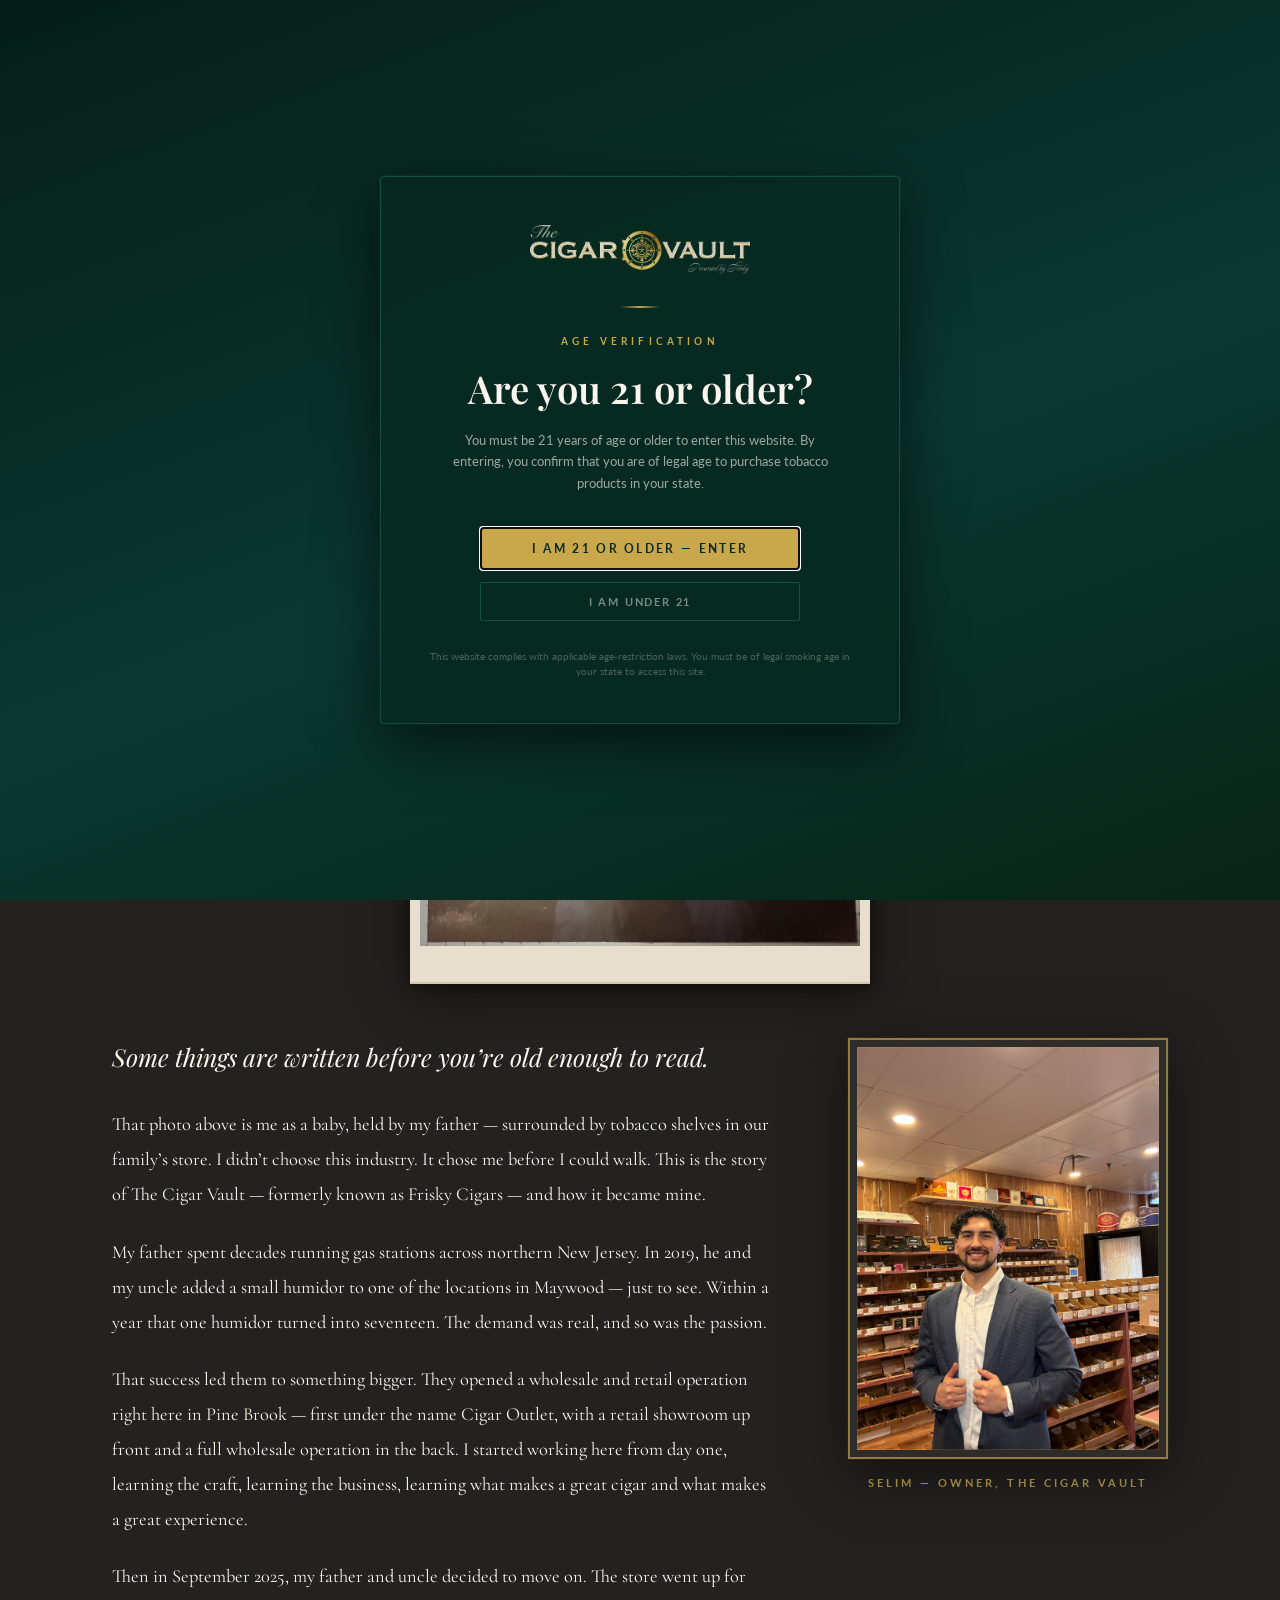
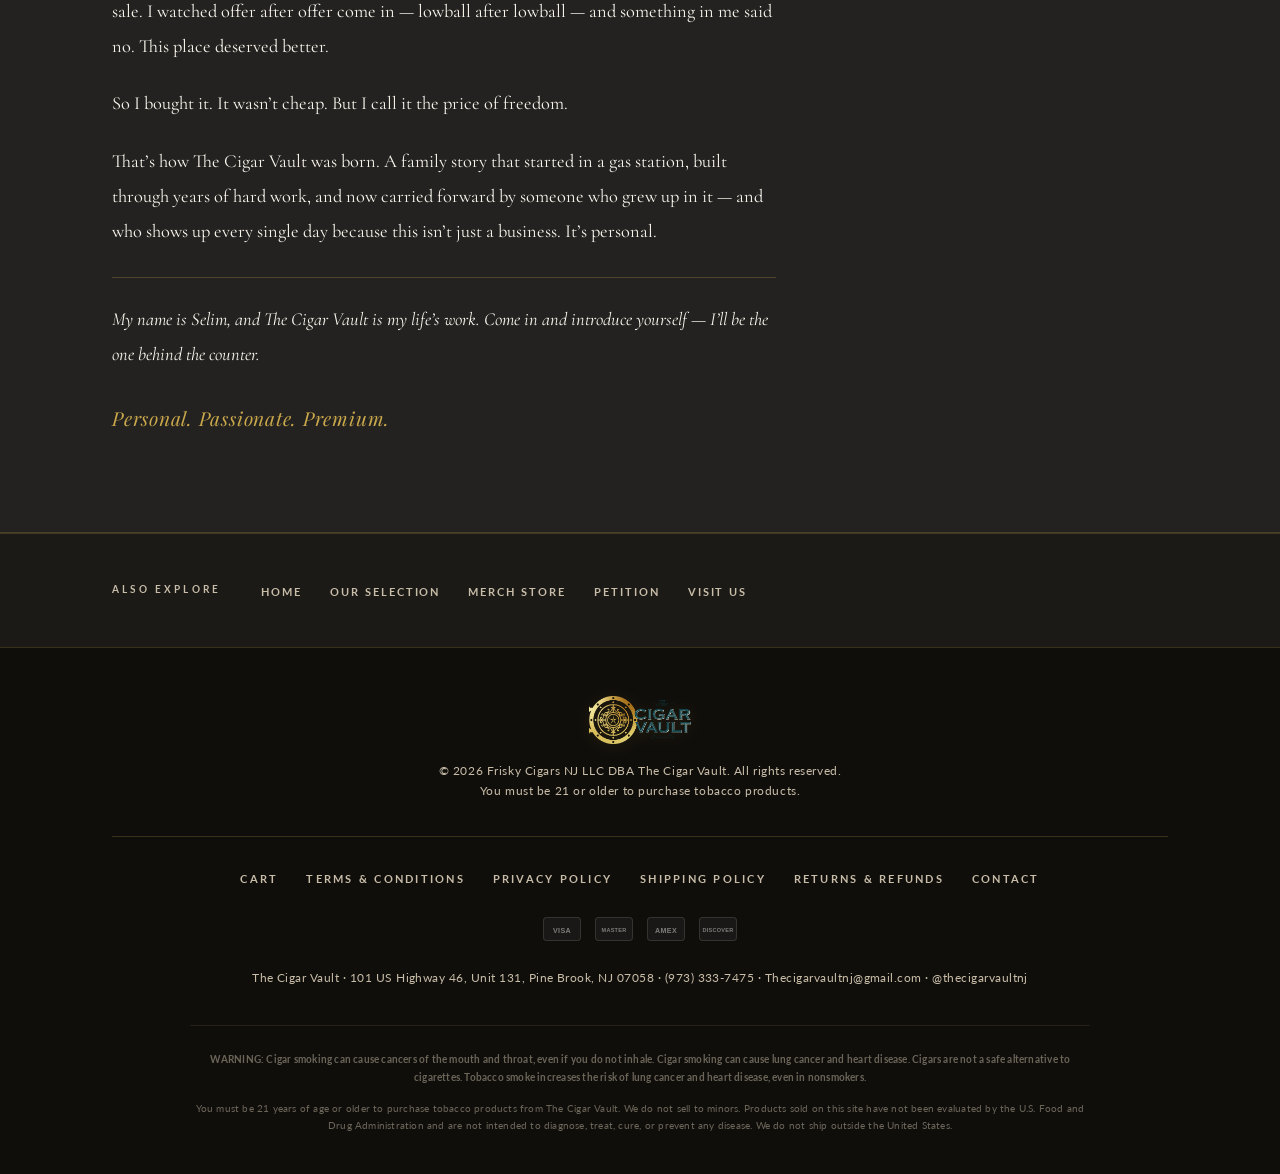
<file: story.html>
<!DOCTYPE html>
<html lang="en">
<head>
  <meta charset="UTF-8">
  <meta name="viewport" content="width=device-width, initial-scale=1.0">
  <meta name="description" content="The story behind The Cigar Vault — a family legacy in tobacco that started in a gas station and grew into Pine Brook NJ's premier tobacconist, owned by Selim.">
  <meta property="og:title" content="Our Story | The Cigar Vault">
  <meta property="og:description" content="Some things are written before you're old enough to read. The family story behind The Cigar Vault in Pine Brook, NJ.">
  <meta property="og:type" content="website">
  <meta property="og:url" content="https://www.thecigarvaultnj.com/story.html">
  <meta property="og:image" content="/assets/AI%20Vault%20Logo.png">
  <meta property="og:site_name" content="The Cigar Vault">
  <link rel="canonical" href="https://www.thecigarvaultnj.com/story.html">
  <title>Our Story | The Cigar Vault — Pine Brook, NJ</title>

  <link rel="preconnect" href="https://fonts.googleapis.com">
  <link rel="preconnect" href="https://fonts.gstatic.com" crossorigin>
  <link href="https://fonts.googleapis.com/css2?family=Playfair+Display:ital,wght@0,400;0,500;0,600;0,700;1,400;1,500&family=Cormorant+Garamond:ital,wght@0,300;0,400;0,500;1,300;1,400&family=Lato:wght@300;400;700&display=swap" rel="stylesheet">

  <link rel="stylesheet" href="css/styles.css">
  <link rel="icon" type="image/png" href="assets/Profile%20Icon.png">
  <!-- LocalBusiness structured data (Frisky Cigars NJ LLC DBA The Cigar Vault) -->
  <script type="application/ld+json">
  {
    "@context": "https://schema.org",
    "@type": "TobaccoShop",
    "name": "The Cigar Vault",
    "legalName": "Frisky Cigars NJ LLC",
    "alternateName": "Frisky Cigars",
    "url": "https://www.thecigarvaultnj.com",
    "telephone": "+1-973-333-7475",
    "address": {
      "@type": "PostalAddress",
      "streetAddress": "101 US Highway 46, Unit 131",
      "addressLocality": "Pine Brook",
      "addressRegion": "NJ",
      "postalCode": "07058",
      "addressCountry": "US"
    },
    "geo": {
      "@type": "GeoCoordinates",
      "latitude": 40.8726,
      "longitude": -74.3446
    },
    "openingHoursSpecification": [
      {
        "@type": "OpeningHoursSpecification",
        "dayOfWeek": ["Monday","Tuesday","Wednesday","Thursday","Friday","Saturday"],
        "opens": "12:00",
        "closes": "19:00"
      }
    ],
    "priceRange": "$",
    "sameAs": ["https://instagram.com/thecigarvaultnj"]
  }
  </script>
</head>
<body>

  <!-- Age verification gate -->
  <script src="js/age-verify.js"></script>

  <!-- ===================== NAVIGATION ===================== -->
  <nav id="navbar" role="navigation" aria-label="Main navigation">
    <div class="container">
      <div class="nav-inner">
        <a href="index.html" class="nav-brand">
          <img src="assets/Cigar-Vault-Logo-White-Long.png" alt="The Cigar Vault" class="nav-logo">
        </a>

        <ul class="nav-links" role="list">
          <li><a href="index.html">Home</a></li>
          <li><a href="story.html" class="active">Our Story</a></li>
          <li><a href="catalog.html">Our Selection</a></li>
          <li><a href="keykeepers.html">Key Keepers</a></li>
          <li><a href="merch.html">Merch</a></li>
          <li><a href="petition.html">Petition</a></li>
          <li><a href="visit.html">Visit Us</a></li>
        </ul>

        <a href="/cart" class="nav-cart" id="nav-cart" aria-label="View cart">
          <svg class="nav-cart-icon" viewBox="0 0 24 24" aria-hidden="true" fill="none" stroke="currentColor" stroke-width="1.6" stroke-linecap="round" stroke-linejoin="round">
            <circle cx="9" cy="20" r="1.3"></circle>
            <circle cx="18" cy="20" r="1.3"></circle>
            <path d="M2.5 4h2.4l2.1 11.3a1.5 1.5 0 0 0 1.5 1.2h8.3a1.5 1.5 0 0 0 1.5-1.2L20 7.5H6.3"></path>
          </svg>
          <span class="nav-cart-count" id="nav-cart-count" hidden>0</span>
        </a>

        <button
          class="nav-toggle"
          id="nav-toggle"
          aria-label="Toggle mobile menu"
          aria-expanded="false"
          aria-controls="nav-mobile"
        >
          <span></span>
          <span></span>
          <span></span>
        </button>
      </div>

      <nav class="nav-mobile" id="nav-mobile" aria-label="Mobile navigation">
        <a href="index.html">Home</a>
        <a href="story.html" class="active">Our Story</a>
        <a href="catalog.html">Our Selection</a>
        <a href="keykeepers.html">Key Keepers</a>
        <a href="merch.html">Merch</a>
        <a href="petition.html">Petition</a>
        <a href="visit.html">Visit Us</a>
      </nav>
    </div>
  </nav>


  <!-- ===================== OUR STORY ===================== -->
  <section id="our-story" class="page-section--first" aria-label="Our Story">
    <div class="container">
      <div class="story-inner">

        <div class="story-header reveal">
          <span class="section-eyebrow">Our Story</span>
          <h1>A Family Legacy in Tobacco</h1>
          <div class="gold-rule" aria-hidden="true"><span>&#10022;</span></div>
        </div>

        <!-- Vintage photo -->
        <div class="story-photo-wrapper reveal">
          <img
            src="assets/IMG_9956.JPEG"
            alt="A baby held by his father in front of tobacco shelves — the beginning of a family legacy in the tobacco business."
            class="story-photo"
          >
          <div class="story-photo-vignette" aria-hidden="true"></div>
        </div>

        <!-- Two-column: story text left, owner portrait right -->
        <div class="story-split">

          <div class="story-body reveal">
            <p class="story-lead">Some things are written before you&rsquo;re old enough to read.</p>

            <p>That photo above is me as a baby, held by my father &mdash; surrounded by tobacco shelves in our family&rsquo;s store. I didn&rsquo;t choose this industry. It chose me before I could walk. This is the story of The Cigar Vault &mdash; formerly known as Frisky Cigars &mdash; and how it became mine.</p>

            <p>My father spent decades running gas stations across northern New Jersey. In 2019, he and my uncle added a small humidor to one of the locations in Maywood &mdash; just to see. Within a year that one humidor turned into seventeen. The demand was real, and so was the passion.</p>

            <p>That success led them to something bigger. They opened a wholesale and retail operation right here in Pine Brook &mdash; first under the name Cigar Outlet, with a retail showroom up front and a full wholesale operation in the back. I started working here from day one, learning the craft, learning the business, learning what makes a great cigar and what makes a great experience.</p>

            <p>Then in September 2025, my father and uncle decided to move on. The store went up for sale. I watched offer after offer come in &mdash; lowball after lowball &mdash; and something in me said no. This place deserved better.</p>

            <p>So I bought it. It wasn&rsquo;t cheap. But I call it the price of freedom.</p>

            <p>That&rsquo;s how The Cigar Vault was born. A family story that started in a gas station, built through years of hard work, and now carried forward by someone who grew up in it &mdash; and who shows up every single day because this isn&rsquo;t just a business. It&rsquo;s personal.</p>

            <p class="story-intro-line">My name is Selim, and The Cigar Vault is my life&rsquo;s work. Come in and introduce yourself &mdash; I&rsquo;ll be the one behind the counter.</p>

            <p class="story-closing">Personal. Passionate. Premium.</p>
          </div>

          <div class="story-portrait-col reveal">
            <div class="story-portrait-wrapper">
              <img
                src="assets/IMG_6389.JPEG"
                alt="Selim, owner of The Cigar Vault, standing in the store."
                class="story-portrait"
              >
            </div>
            <p class="story-portrait-caption">Selim &mdash; Owner, The Cigar Vault</p>
          </div>

        </div>

      </div>
    </div>
  </section>


  <!-- ===================== CROSS-LINKS ===================== -->
  <div class="page-links-section" aria-label="Explore more">
    <div class="container">
      <div class="page-links-inner">
        <span class="page-links-label">Also explore</span>
        <ul class="page-links-list">
          <li><a href="index.html">Home</a></li>
          <li><a href="catalog.html">Our Selection</a></li>
          <li><a href="merch.html">Merch Store</a></li>
          <li><a href="petition.html">Petition</a></li>
          <li><a href="visit.html">Visit Us</a></li>
        </ul>
      </div>
    </div>
  </div>


  <!-- ===================== FOOTER ===================== -->
  <footer>
    <div class="container">
      <div class="footer-inner">
        <div class="footer-brand">
          <img src="assets/Cigar-Vault-Full-Dark-Stacked.png" alt="The Cigar Vault" class="footer-logo">
        </div>

        <div class="footer-legal">
          &copy; 2026 Frisky Cigars NJ LLC DBA The Cigar Vault. All rights reserved.<br>
          You must be 21 or older to purchase tobacco products.
        </div>

      </div>

      <nav class="footer-policy" aria-label="Footer links">
        <a href="/cart">Cart</a>
        <a href="/terms">Terms &amp; Conditions</a>
        <a href="/privacy">Privacy Policy</a>
        <a href="/shipping">Shipping Policy</a>
        <a href="/returns">Returns &amp; Refunds</a>
        <a href="/visit">Contact</a>
      </nav>

      <div class="footer-cards" aria-label="Accepted payment cards">
        <img src="/assets/cards/visa.svg" alt="Visa" class="footer-card" width="48" height="30">
        <img src="/assets/cards/mastercard.svg" alt="Mastercard" class="footer-card" width="48" height="30">
        <img src="/assets/cards/amex.svg" alt="American Express" class="footer-card" width="48" height="30">
        <img src="/assets/cards/discover.svg" alt="Discover" class="footer-card" width="48" height="30">
      </div>

      <address class="footer-contact">
        The Cigar Vault &middot; 101 US Highway 46, Unit 131, Pine Brook, NJ 07058 &middot;
        <a href="tel:+19733337475">(973) 333-7475</a> &middot;
        <a href="mailto:Thecigarvaultnj@gmail.com">Thecigarvaultnj@gmail.com</a> &middot;
        <a href="https://instagram.com/thecigarvaultnj" target="_blank" rel="noopener noreferrer">@thecigarvaultnj</a>
      </address>

      <div class="footer-disclaimer">
        <p class="footer-warning">WARNING: Cigar smoking can cause cancers of the mouth and throat, even if you do not inhale. Cigar smoking can cause lung cancer and heart disease. Cigars are not a safe alternative to cigarettes. Tobacco smoke increases the risk of lung cancer and heart disease, even in nonsmokers.</p>
        <p>You must be 21 years of age or older to purchase tobacco products from The Cigar Vault. We do not sell to minors. Products sold on this site have not been evaluated by the U.S. Food and Drug Administration and are not intended to diagnose, treat, cure, or prevent any disease. We do not ship outside the United States.</p>
      </div>
    </div>
  </footer>

  <script src="js/main.js"></script>
  <script src="js/cart.js"></script>
</body>
</html>
</file>
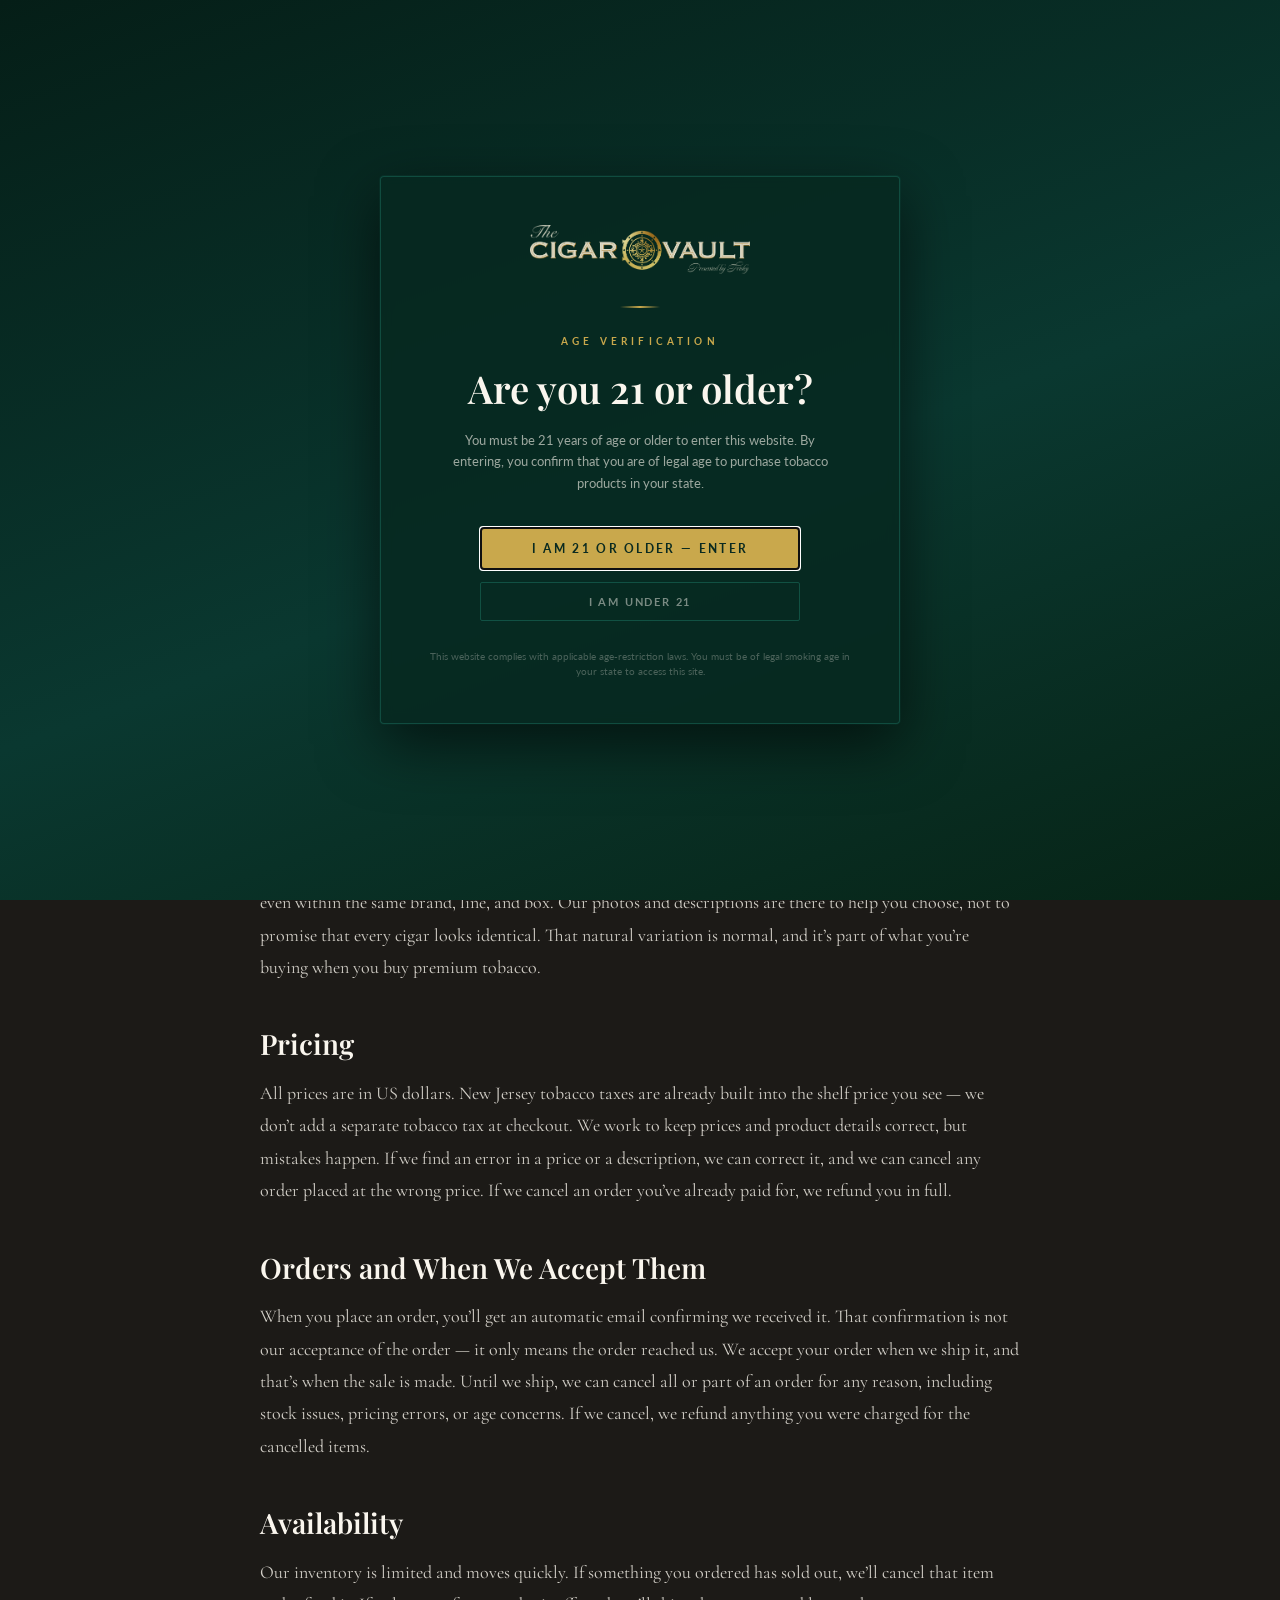
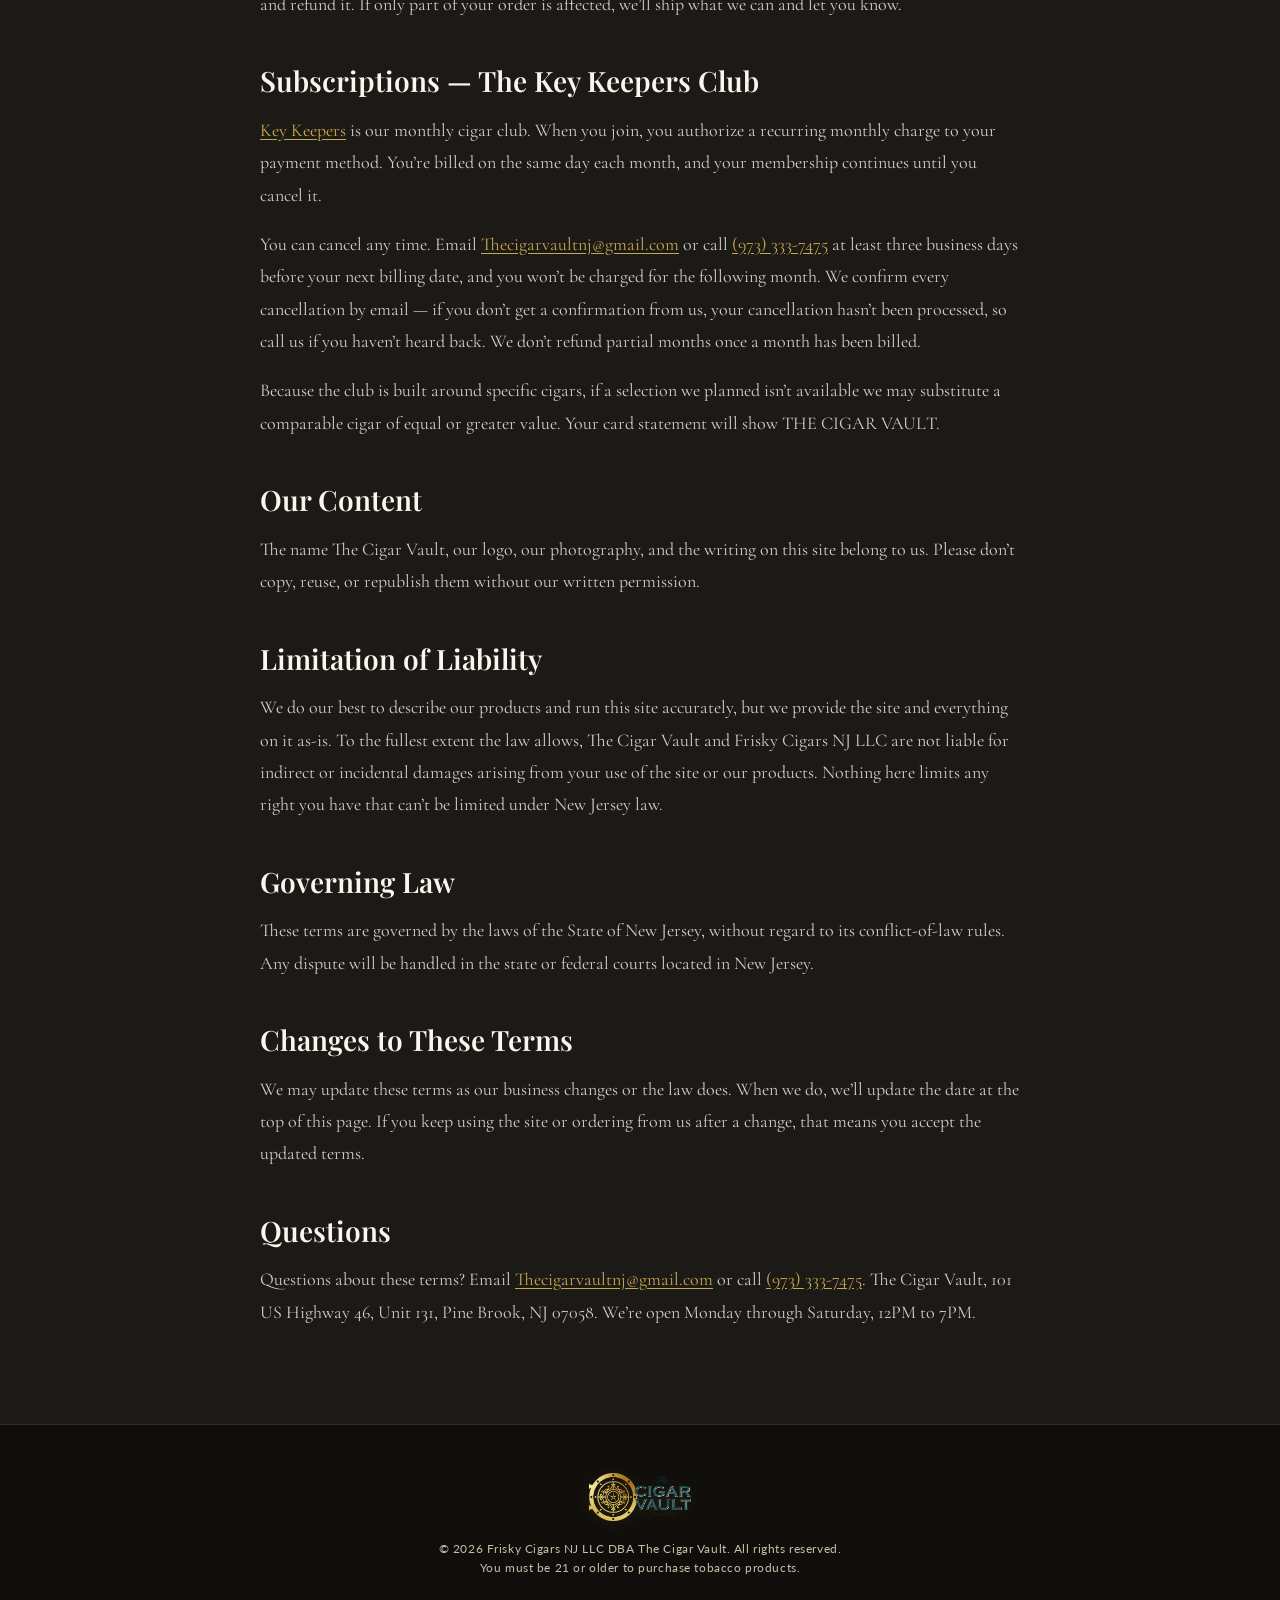
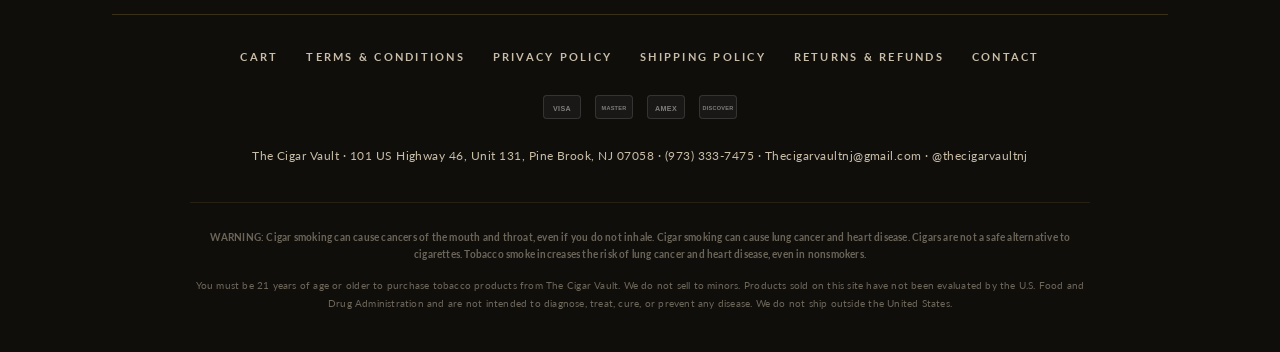
<file: terms.html>
<!DOCTYPE html>
<html lang="en">
<head>
  <meta charset="UTF-8">
  <meta name="viewport" content="width=device-width, initial-scale=1.0">
  <meta name="description" content="Terms & Conditions for The Cigar Vault, Pine Brook NJ — eligibility, orders, pricing, the Key Keepers subscription, and more, in plain language.">
  <meta property="og:title" content="Terms & Conditions | The Cigar Vault">
  <meta property="og:description" content="The terms that govern using thecigarvaultnj.com and ordering from The Cigar Vault in Pine Brook, NJ.">
  <meta property="og:type" content="website">
  <meta property="og:url" content="https://www.thecigarvaultnj.com/terms.html">
  <meta property="og:image" content="https://www.thecigarvaultnj.com/assets/photos/storefront.jpg">
  <meta property="og:site_name" content="The Cigar Vault">
  <link rel="canonical" href="https://www.thecigarvaultnj.com/terms.html">
  <title>Terms &amp; Conditions | The Cigar Vault — Pine Brook, NJ</title>

  <link rel="preconnect" href="https://fonts.googleapis.com">
  <link rel="preconnect" href="https://fonts.gstatic.com" crossorigin>
  <link href="https://fonts.googleapis.com/css2?family=Playfair+Display:ital,wght@0,400;0,500;0,600;0,700;1,400;1,500&family=Cormorant+Garamond:ital,wght@0,300;0,400;0,500;1,300;1,400&family=Lato:wght@300;400;700&display=swap" rel="stylesheet">

  <link rel="stylesheet" href="css/styles.css">
  <link rel="icon" type="image/png" href="assets/Profile%20Icon.png">
  <!-- LocalBusiness structured data (Frisky Cigars NJ LLC DBA The Cigar Vault) -->
  <script type="application/ld+json">
  {
    "@context": "https://schema.org",
    "@type": "TobaccoShop",
    "name": "The Cigar Vault",
    "legalName": "Frisky Cigars NJ LLC",
    "alternateName": "Frisky Cigars",
    "url": "https://www.thecigarvaultnj.com",
    "telephone": "+1-973-333-7475",
    "address": {
      "@type": "PostalAddress",
      "streetAddress": "101 US Highway 46, Unit 131",
      "addressLocality": "Pine Brook",
      "addressRegion": "NJ",
      "postalCode": "07058",
      "addressCountry": "US"
    },
    "geo": {
      "@type": "GeoCoordinates",
      "latitude": 40.8726,
      "longitude": -74.3446
    },
    "openingHoursSpecification": [
      {
        "@type": "OpeningHoursSpecification",
        "dayOfWeek": ["Monday","Tuesday","Wednesday","Thursday","Friday","Saturday"],
        "opens": "12:00",
        "closes": "19:00"
      }
    ],
    "priceRange": "$",
    "sameAs": ["https://instagram.com/thecigarvaultnj"]
  }
  </script>
</head>
<body>

  <!-- Age verification gate -->
  <script src="js/age-verify.js"></script>

  <!-- ===================== NAVIGATION ===================== -->
  <nav id="navbar" role="navigation" aria-label="Main navigation">
    <div class="container">
      <div class="nav-inner">
        <a href="index.html" class="nav-brand">
          <img src="assets/Cigar-Vault-Logo-White-Long.png" alt="The Cigar Vault" class="nav-logo">
        </a>

        <ul class="nav-links" role="list">
          <li><a href="index.html">Home</a></li>
          <li><a href="story.html">Our Story</a></li>
          <li><a href="catalog.html">Our Selection</a></li>
          <li><a href="keykeepers.html">Key Keepers</a></li>
          <li><a href="merch.html">Merch</a></li>
          <li><a href="petition.html">Petition</a></li>
          <li><a href="visit.html">Visit Us</a></li>
        </ul>

        <a href="/cart" class="nav-cart" id="nav-cart" aria-label="View cart">
          <svg class="nav-cart-icon" viewBox="0 0 24 24" aria-hidden="true" fill="none" stroke="currentColor" stroke-width="1.6" stroke-linecap="round" stroke-linejoin="round">
            <circle cx="9" cy="20" r="1.3"></circle>
            <circle cx="18" cy="20" r="1.3"></circle>
            <path d="M2.5 4h2.4l2.1 11.3a1.5 1.5 0 0 0 1.5 1.2h8.3a1.5 1.5 0 0 0 1.5-1.2L20 7.5H6.3"></path>
          </svg>
          <span class="nav-cart-count" id="nav-cart-count" hidden>0</span>
        </a>

        <button
          class="nav-toggle"
          id="nav-toggle"
          aria-label="Toggle mobile menu"
          aria-expanded="false"
          aria-controls="nav-mobile"
        >
          <span></span>
          <span></span>
          <span></span>
        </button>
      </div>

      <nav class="nav-mobile" id="nav-mobile" aria-label="Mobile navigation">
        <a href="index.html">Home</a>
        <a href="story.html">Our Story</a>
        <a href="catalog.html">Our Selection</a>
        <a href="keykeepers.html">Key Keepers</a>
        <a href="merch.html">Merch</a>
        <a href="petition.html">Petition</a>
        <a href="visit.html">Visit Us</a>
      </nav>
    </div>
  </nav>


  <!-- ===================== TERMS & CONDITIONS ===================== -->
  <section class="page-section--first" aria-label="Terms and Conditions">
    <div class="container">
      <div class="legal-wrap">

        <header class="reveal">
          <span class="section-eyebrow">Legal</span>
          <h1>Terms &amp; Conditions</h1>
          <div class="gold-rule" style="margin-left:0; justify-content:flex-start;" aria-hidden="true"><span>&#10022;</span></div>
          <p class="legal-updated">Last updated August 2026</p>
        </header>

        <p class="legal-lead reveal">
          These terms cover your use of thecigarvaultnj.com and anything you buy from us. The Cigar
          Vault is operated by Frisky Cigars NJ LLC. When you use this site or place an order, you&rsquo;re
          agreeing to what&rsquo;s below. If you don&rsquo;t agree with something here, please don&rsquo;t use the site
          or order from us.
        </p>

        <div class="legal-section reveal">
          <h2>You Must Be 21</h2>
          <p>
            Everything we sell is a tobacco product or a tobacco accessory, and we only sell to adults.
            You must be at least 21 years old to buy from us or use this site. Placing an order is your
            confirmation that you&rsquo;re 21 or older. The age prompt on this site is a self-confirmation, not
            proof of age &mdash; your age is verified at delivery, where an adult 21 or older must show valid
            government-issued photo ID and sign for the package. We can refuse or cancel any order at any
            point &mdash; before checkout, after checkout, or before it ships &mdash; if we believe it would
            violate age law. See our <a href="/shipping">Shipping Policy</a> for how delivery works.
          </p>
        </div>

        <div class="legal-section reveal">
          <h2>Our Cigars</h2>
          <p>
            Cigars are natural and hand-made. Wrapper color, veins, and construction vary from one cigar
            to the next, even within the same brand, line, and box. Our photos and descriptions are there
            to help you choose, not to promise that every cigar looks identical. That natural variation is
            normal, and it&rsquo;s part of what you&rsquo;re buying when you buy premium tobacco.
          </p>
        </div>

        <div class="legal-section reveal">
          <h2>Pricing</h2>
          <p>
            All prices are in US dollars. New Jersey tobacco taxes are already built into the shelf price
            you see &mdash; we don&rsquo;t add a separate tobacco tax at checkout. We work to keep prices and
            product details correct, but mistakes happen. If we find an error in a price or a description,
            we can correct it, and we can cancel any order placed at the wrong price. If we cancel an order
            you&rsquo;ve already paid for, we refund you in full.
          </p>
        </div>

        <div class="legal-section reveal">
          <h2>Orders and When We Accept Them</h2>
          <p>
            When you place an order, you&rsquo;ll get an automatic email confirming we received it. That
            confirmation is not our acceptance of the order &mdash; it only means the order reached us. We
            accept your order when we ship it, and that&rsquo;s when the sale is made. Until we ship, we can
            cancel all or part of an order for any reason, including stock issues, pricing errors, or age
            concerns. If we cancel, we refund anything you were charged for the cancelled items.
          </p>
        </div>

        <div class="legal-section reveal">
          <h2>Availability</h2>
          <p>
            Our inventory is limited and moves quickly. If something you ordered has sold out, we&rsquo;ll
            cancel that item and refund it. If only part of your order is affected, we&rsquo;ll ship what we can
            and let you know.
          </p>
        </div>

        <div class="legal-section reveal">
          <h2>Subscriptions &mdash; The Key Keepers Club</h2>
          <p>
            <a href="/keykeepers">Key Keepers</a> is our monthly cigar club. When you join, you authorize a
            recurring monthly charge to your payment method. You&rsquo;re billed on the same day each month, and
            your membership continues until you cancel it.
          </p>
          <p>
            You can cancel any time. Email <a href="mailto:Thecigarvaultnj@gmail.com">Thecigarvaultnj@gmail.com</a>
            or call <a href="tel:+19733337475">(973) 333-7475</a> at least three business days before your
            next billing date, and you won&rsquo;t be charged for the following month. We confirm every
            cancellation by email &mdash; if you don&rsquo;t get a confirmation from us, your cancellation hasn&rsquo;t
            been processed, so call us if you haven&rsquo;t heard back. We don&rsquo;t refund partial months once a
            month has been billed.
          </p>
          <p>
            Because the club is built around specific cigars, if a selection we planned isn&rsquo;t available we
            may substitute a comparable cigar of equal or greater value. Your card statement will show
            THE CIGAR VAULT.
          </p>
        </div>

        <div class="legal-section reveal">
          <h2>Our Content</h2>
          <p>
            The name The Cigar Vault, our logo, our photography, and the writing on this site belong to us.
            Please don&rsquo;t copy, reuse, or republish them without our written permission.
          </p>
        </div>

        <div class="legal-section reveal">
          <h2>Limitation of Liability</h2>
          <p>
            We do our best to describe our products and run this site accurately, but we provide the site
            and everything on it as-is. To the fullest extent the law allows, The Cigar Vault and Frisky
            Cigars NJ LLC are not liable for indirect or incidental damages arising from your use of the
            site or our products. Nothing here limits any right you have that can&rsquo;t be limited under New
            Jersey law.
          </p>
        </div>

        <div class="legal-section reveal">
          <h2>Governing Law</h2>
          <p>
            These terms are governed by the laws of the State of New Jersey, without regard to its
            conflict-of-law rules. Any dispute will be handled in the state or federal courts located in
            New Jersey.
          </p>
        </div>

        <div class="legal-section reveal">
          <h2>Changes to These Terms</h2>
          <p>
            We may update these terms as our business changes or the law does. When we do, we&rsquo;ll update
            the date at the top of this page. If you keep using the site or ordering from us after a
            change, that means you accept the updated terms.
          </p>
        </div>

        <div class="legal-section reveal">
          <h2>Questions</h2>
          <p>
            Questions about these terms? Email <a href="mailto:Thecigarvaultnj@gmail.com">Thecigarvaultnj@gmail.com</a>
            or call <a href="tel:+19733337475">(973) 333-7475</a>. The Cigar Vault, 101 US Highway 46,
            Unit 131, Pine Brook, NJ 07058. We&rsquo;re open Monday through Saturday, 12PM to 7PM.
          </p>
        </div>

      </div>
    </div>
  </section>


  <!-- ===================== FOOTER ===================== -->
  <footer>
    <div class="container">
      <div class="footer-inner">
        <div class="footer-brand">
          <img src="assets/Cigar-Vault-Full-Dark-Stacked.png" alt="The Cigar Vault" class="footer-logo">
        </div>

        <div class="footer-legal">
          &copy; 2026 Frisky Cigars NJ LLC DBA The Cigar Vault. All rights reserved.<br>
          You must be 21 or older to purchase tobacco products.
        </div>
      </div>

      <nav class="footer-policy" aria-label="Footer links">
        <a href="/cart">Cart</a>
        <a href="/terms">Terms &amp; Conditions</a>
        <a href="/privacy">Privacy Policy</a>
        <a href="/shipping">Shipping Policy</a>
        <a href="/returns">Returns &amp; Refunds</a>
        <a href="/visit">Contact</a>
      </nav>

      <div class="footer-cards" aria-label="Accepted payment cards">
        <img src="/assets/cards/visa.svg" alt="Visa" class="footer-card" width="48" height="30">
        <img src="/assets/cards/mastercard.svg" alt="Mastercard" class="footer-card" width="48" height="30">
        <img src="/assets/cards/amex.svg" alt="American Express" class="footer-card" width="48" height="30">
        <img src="/assets/cards/discover.svg" alt="Discover" class="footer-card" width="48" height="30">
      </div>

      <address class="footer-contact">
        The Cigar Vault &middot; 101 US Highway 46, Unit 131, Pine Brook, NJ 07058 &middot;
        <a href="tel:+19733337475">(973) 333-7475</a> &middot;
        <a href="mailto:Thecigarvaultnj@gmail.com">Thecigarvaultnj@gmail.com</a> &middot;
        <a href="https://instagram.com/thecigarvaultnj" target="_blank" rel="noopener noreferrer">@thecigarvaultnj</a>
      </address>

      <div class="footer-disclaimer">
        <p class="footer-warning">WARNING: Cigar smoking can cause cancers of the mouth and throat, even if you do not inhale. Cigar smoking can cause lung cancer and heart disease. Cigars are not a safe alternative to cigarettes. Tobacco smoke increases the risk of lung cancer and heart disease, even in nonsmokers.</p>
        <p>You must be 21 years of age or older to purchase tobacco products from The Cigar Vault. We do not sell to minors. Products sold on this site have not been evaluated by the U.S. Food and Drug Administration and are not intended to diagnose, treat, cure, or prevent any disease. We do not ship outside the United States.</p>
      </div>
    </div>
  </footer>

  <script src="js/main.js"></script>
  <script src="js/cart.js"></script>
</body>
</html>
</file>
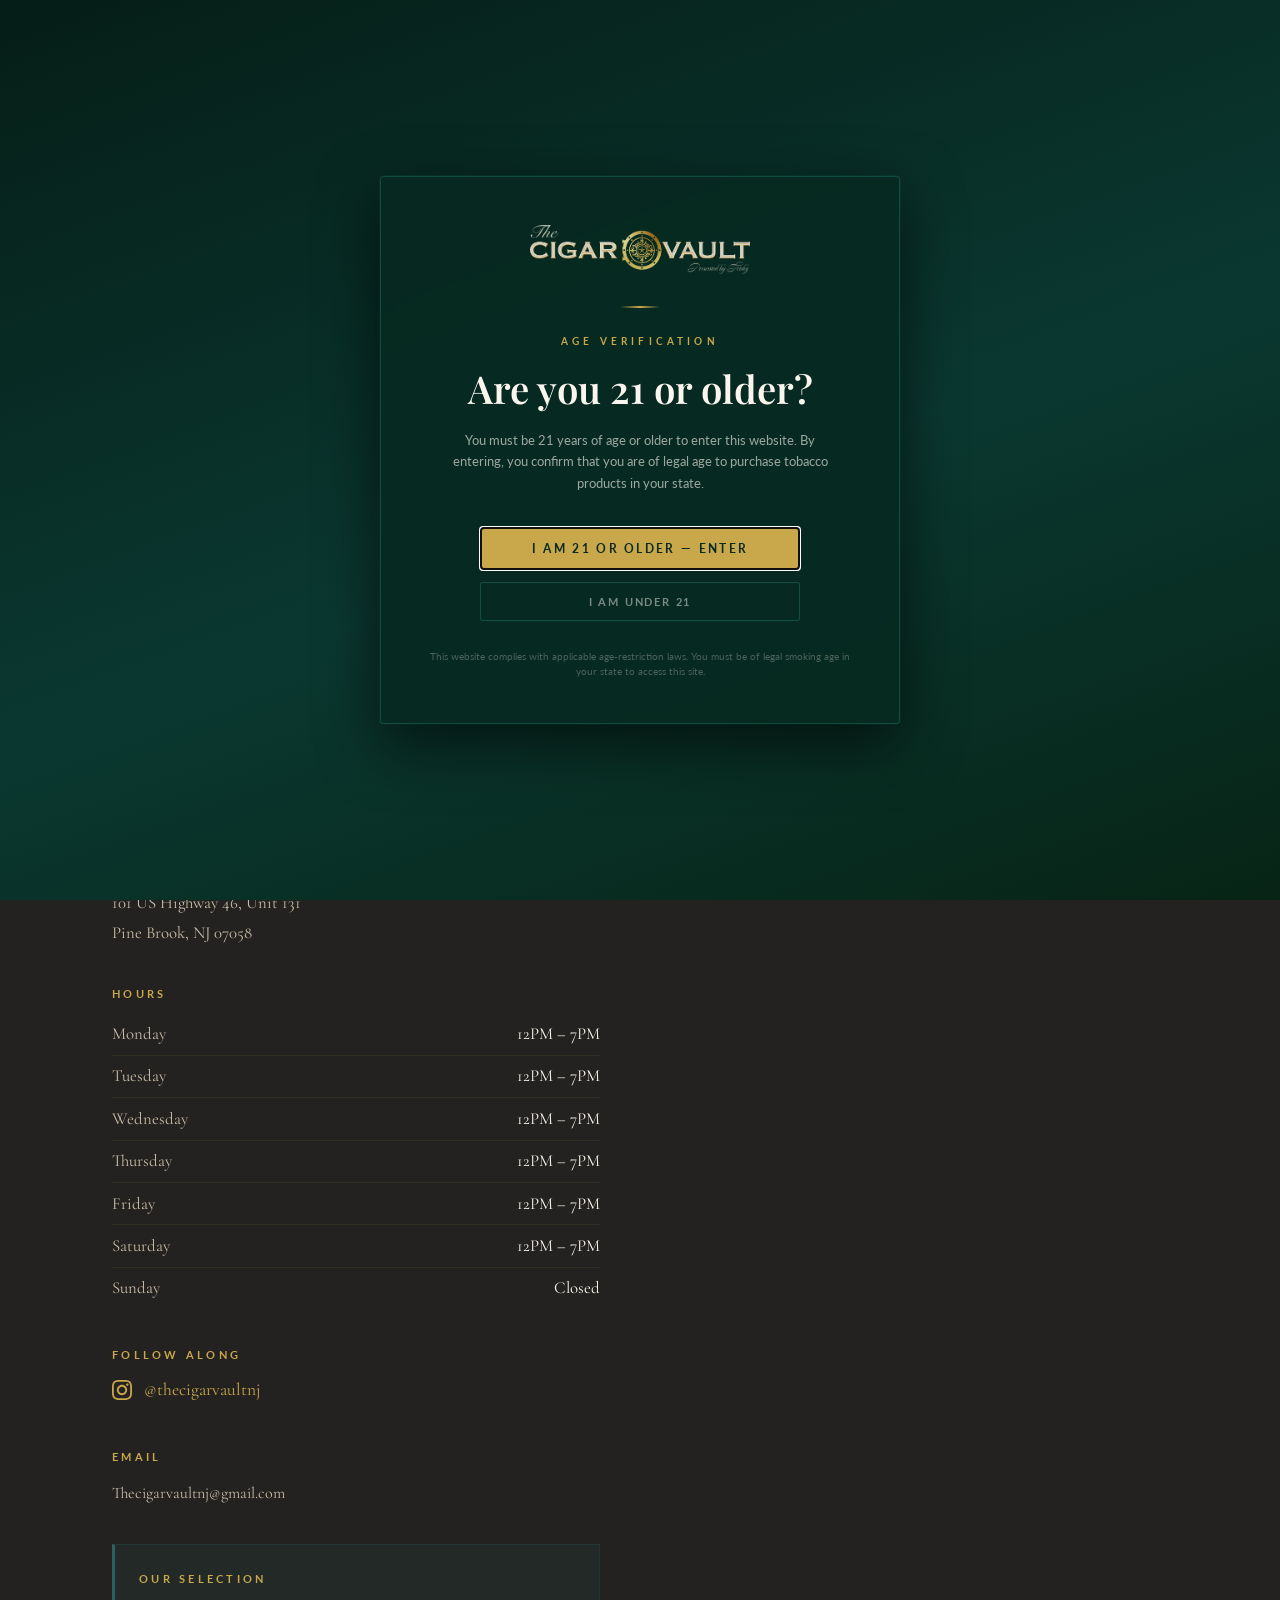
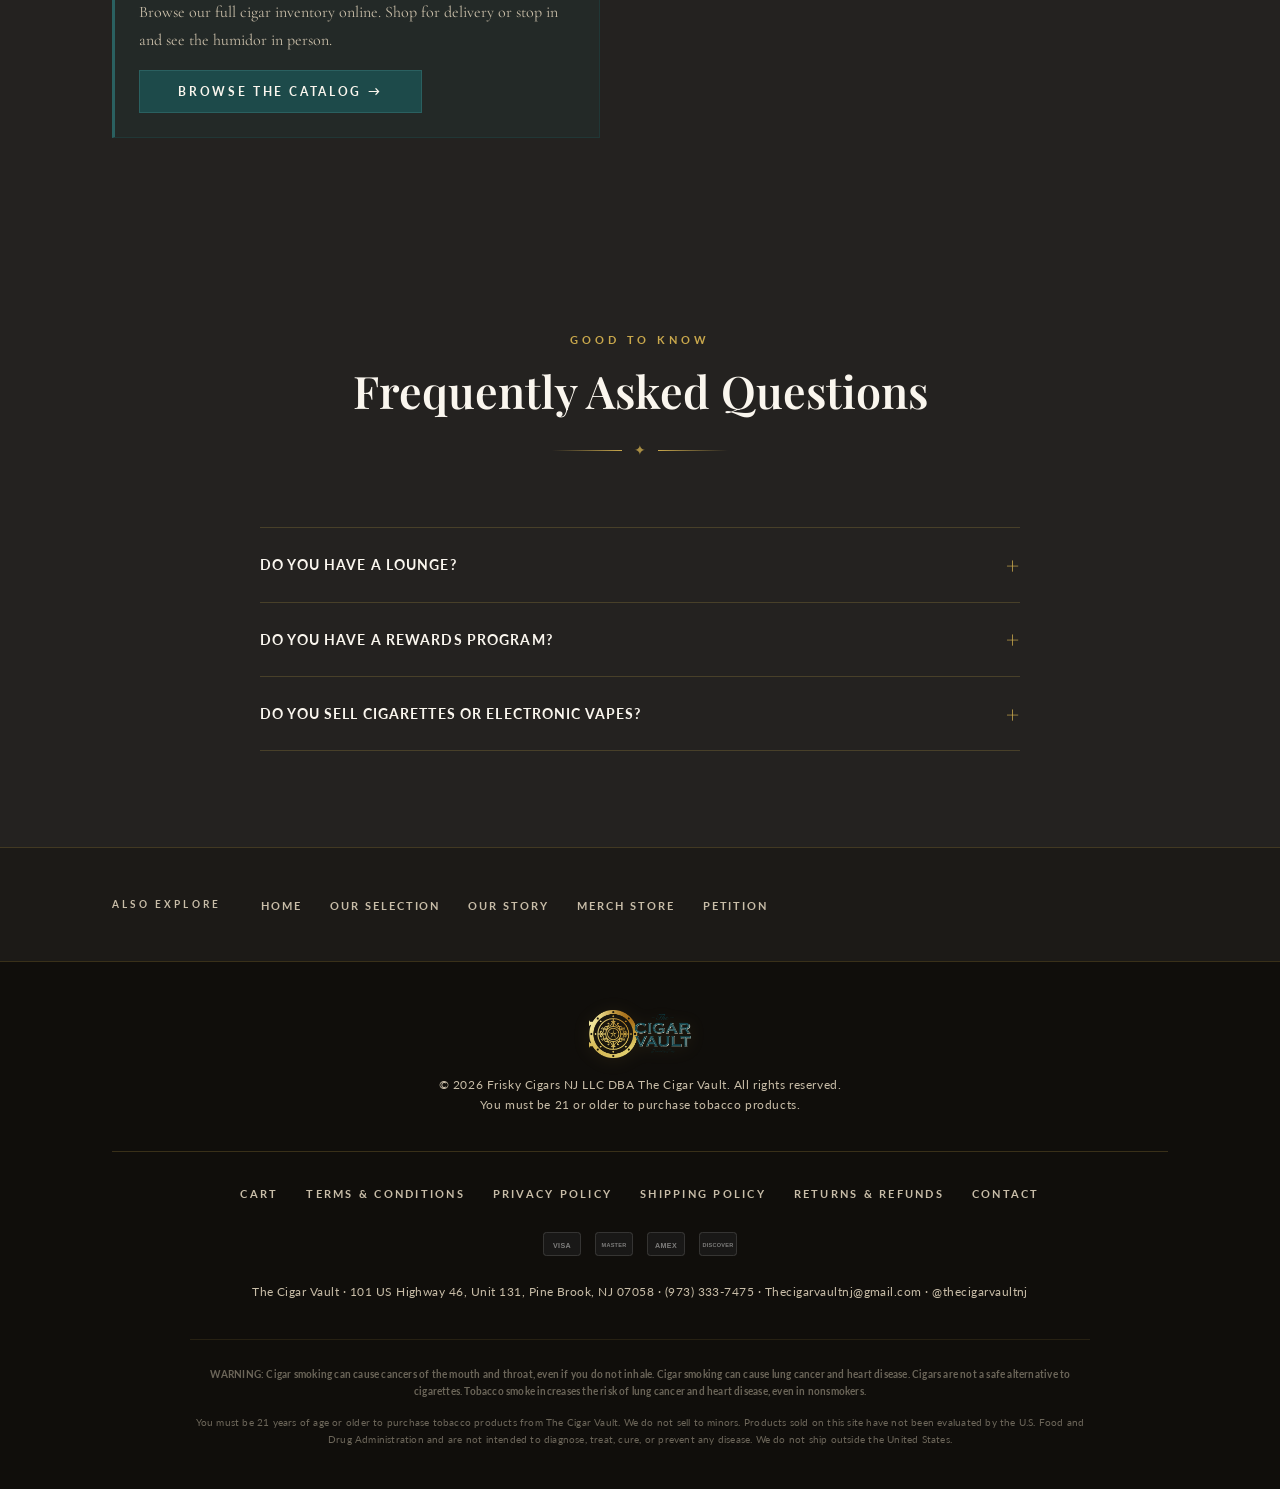
<file: visit.html>
<!DOCTYPE html>
<html lang="en">
<head>
  <meta charset="UTF-8">
  <meta name="viewport" content="width=device-width, initial-scale=1.0">
  <meta name="description" content="Visit The Cigar Vault in Pine Brook, NJ. Open Monday–Saturday 12PM–7PM. Browse premium cigars in the humidor — shop online for delivery or in person. Get directions and find us on Instagram.">
  <meta property="og:title" content="Visit Us in Pine Brook NJ | The Cigar Vault">
  <meta property="og:description" content="Come see us at The Cigar Vault — Pine Brook, NJ. Open Mon–Sat, 12PM to 7PM. Premium cigars, real conversation, community.">
  <meta property="og:type" content="website">
  <meta property="og:url" content="https://www.thecigarvaultnj.com/visit.html">
  <meta property="og:image" content="https://www.thecigarvaultnj.com/assets/photos/storefront.jpg">
  <meta property="og:image:width" content="1536">
  <meta property="og:image:height" content="2048">
  <meta property="og:site_name" content="The Cigar Vault">
  <link rel="canonical" href="https://www.thecigarvaultnj.com/visit.html">
  <title>Visit Us in Pine Brook NJ | The Cigar Vault</title>

  <link rel="preconnect" href="https://fonts.googleapis.com">
  <link rel="preconnect" href="https://fonts.gstatic.com" crossorigin>
  <link href="https://fonts.googleapis.com/css2?family=Playfair+Display:ital,wght@0,400;0,500;0,600;0,700;1,400;1,500&family=Cormorant+Garamond:ital,wght@0,300;0,400;0,500;1,300;1,400&family=Lato:wght@300;400;700&display=swap" rel="stylesheet">

  <link rel="stylesheet" href="css/styles.css">
  <link rel="icon" type="image/png" href="assets/Profile%20Icon.png">
  <!-- LocalBusiness structured data (Frisky Cigars NJ LLC DBA The Cigar Vault) -->
  <script type="application/ld+json">
  {
    "@context": "https://schema.org",
    "@type": "TobaccoShop",
    "name": "The Cigar Vault",
    "legalName": "Frisky Cigars NJ LLC",
    "alternateName": "Frisky Cigars",
    "url": "https://www.thecigarvaultnj.com",
    "telephone": "+1-973-333-7475",
    "address": {
      "@type": "PostalAddress",
      "streetAddress": "101 US Highway 46, Unit 131",
      "addressLocality": "Pine Brook",
      "addressRegion": "NJ",
      "postalCode": "07058",
      "addressCountry": "US"
    },
    "geo": {
      "@type": "GeoCoordinates",
      "latitude": 40.8726,
      "longitude": -74.3446
    },
    "openingHoursSpecification": [
      {
        "@type": "OpeningHoursSpecification",
        "dayOfWeek": ["Monday","Tuesday","Wednesday","Thursday","Friday","Saturday"],
        "opens": "12:00",
        "closes": "19:00"
      }
    ],
    "priceRange": "$",
    "sameAs": ["https://instagram.com/thecigarvaultnj"]
  }
  </script>
</head>
<body>

  <!-- Age verification gate -->
  <script src="js/age-verify.js"></script>

  <!-- ===================== NAVIGATION ===================== -->
  <nav id="navbar" role="navigation" aria-label="Main navigation">
    <div class="container">
      <div class="nav-inner">
        <a href="index.html" class="nav-brand">
          <img src="assets/Cigar-Vault-Logo-White-Long.png" alt="The Cigar Vault" class="nav-logo">
        </a>

        <ul class="nav-links" role="list">
          <li><a href="index.html">Home</a></li>
          <li><a href="story.html">Our Story</a></li>
          <li><a href="catalog.html">Our Selection</a></li>
          <li><a href="keykeepers.html">Key Keepers</a></li>
          <li><a href="merch.html">Merch</a></li>
          <li><a href="petition.html">Petition</a></li>
          <li><a href="visit.html" class="active">Visit Us</a></li>
        </ul>

        <a href="/cart" class="nav-cart" id="nav-cart" aria-label="View cart">
          <svg class="nav-cart-icon" viewBox="0 0 24 24" aria-hidden="true" fill="none" stroke="currentColor" stroke-width="1.6" stroke-linecap="round" stroke-linejoin="round">
            <circle cx="9" cy="20" r="1.3"></circle>
            <circle cx="18" cy="20" r="1.3"></circle>
            <path d="M2.5 4h2.4l2.1 11.3a1.5 1.5 0 0 0 1.5 1.2h8.3a1.5 1.5 0 0 0 1.5-1.2L20 7.5H6.3"></path>
          </svg>
          <span class="nav-cart-count" id="nav-cart-count" hidden>0</span>
        </a>

        <button
          class="nav-toggle"
          id="nav-toggle"
          aria-label="Toggle mobile menu"
          aria-expanded="false"
          aria-controls="nav-mobile"
        >
          <span></span>
          <span></span>
          <span></span>
        </button>
      </div>

      <nav class="nav-mobile" id="nav-mobile" aria-label="Mobile navigation">
        <a href="index.html">Home</a>
        <a href="story.html">Our Story</a>
        <a href="catalog.html">Our Selection</a>
        <a href="keykeepers.html">Key Keepers</a>
        <a href="merch.html">Merch</a>
        <a href="petition.html">Petition</a>
        <a href="visit.html" class="active">Visit Us</a>
      </nav>
    </div>
  </nav>


  <!-- ===================== VISIT US ===================== -->
  <section id="visit" class="page-section--first" aria-label="Visit Us">
    <div class="container">
      <div class="visit-layout">

        <!-- Storefront photo -->
        <figure class="visit-storefront reveal" style="grid-column: 1 / -1;">
          <img
            src="assets/photos/storefront.jpg"
            alt="The Cigar Vault storefront - 101 US Highway 46, Pine Brook NJ"
            loading="lazy"
            width="1536"
            height="2048"
          >
        </figure>

        <div class="visit-info reveal">
          <span class="section-eyebrow">Find Us</span>
          <h1>Visit The Vault</h1>
          <div class="gold-rule" style="margin-left:0; justify-content:flex-start;" aria-hidden="true"><span>&#10022;</span></div>

          <div class="info-block">
            <div class="info-label">Location</div>
            <p class="location-address">
              101 US Highway 46, Unit 131<br>
              Pine Brook, NJ 07058
            </p>
          </div>

          <div class="info-block">
            <div class="info-label">Hours</div>
            <table class="hours-table" aria-label="Store hours">
              <tbody>
                <tr><td>Monday</td>    <td>12PM &ndash; 7PM</td></tr>
                <tr><td>Tuesday</td>   <td>12PM &ndash; 7PM</td></tr>
                <tr><td>Wednesday</td> <td>12PM &ndash; 7PM</td></tr>
                <tr><td>Thursday</td>  <td>12PM &ndash; 7PM</td></tr>
                <tr><td>Friday</td>    <td>12PM &ndash; 7PM</td></tr>
                <tr><td>Saturday</td>  <td>12PM &ndash; 7PM</td></tr>
                <tr><td>Sunday</td>    <td>Closed</td></tr>
              </tbody>
            </table>
          </div>

          <div class="info-block">
            <div class="info-label">Follow Along</div>
            <a
              href="https://instagram.com/thecigarvaultnj"
              class="instagram-link"
              target="_blank"
              rel="noopener noreferrer"
              aria-label="The Cigar Vault on Instagram"
            >
              <svg viewBox="0 0 24 24" xmlns="http://www.w3.org/2000/svg" aria-hidden="true">
                <path d="M12 2.163c3.204 0 3.584.012 4.85.07 3.252.148 4.771 1.691 4.919 4.919.058 1.265.069 1.645.069 4.849 0 3.205-.012 3.584-.069 4.849-.149 3.225-1.664 4.771-4.919 4.919-1.266.058-1.644.07-4.85.07-3.204 0-3.584-.012-4.849-.07-3.26-.149-4.771-1.699-4.919-4.92-.058-1.265-.07-1.644-.07-4.849 0-3.204.013-3.583.07-4.849.149-3.227 1.664-4.771 4.919-4.919 1.266-.057 1.645-.069 4.849-.069zm0-2.163c-3.259 0-3.667.014-4.947.072-4.358.2-6.78 2.618-6.98 6.98-.059 1.281-.073 1.689-.073 4.948 0 3.259.014 3.668.072 4.948.2 4.358 2.618 6.78 6.98 6.98 1.281.058 1.689.072 4.948.072 3.259 0 3.668-.014 4.948-.072 4.354-.2 6.782-2.618 6.979-6.98.059-1.28.073-1.689.073-4.948 0-3.259-.014-3.667-.072-4.947-.196-4.354-2.617-6.78-6.979-6.98-1.281-.059-1.69-.073-4.949-.073zm0 5.838c-3.403 0-6.162 2.759-6.162 6.162s2.759 6.163 6.162 6.163 6.162-2.759 6.162-6.163c0-3.403-2.759-6.162-6.162-6.162zm0 10.162c-2.209 0-4-1.79-4-4 0-2.209 1.791-4 4-4s4 1.791 4 4c0 2.21-1.791 4-4 4zm6.406-11.845c-.796 0-1.441.645-1.441 1.44s.645 1.44 1.441 1.44c.795 0 1.439-.645 1.439-1.44s-.644-1.44-1.439-1.44z"/>
              </svg>
              @thecigarvaultnj
            </a>
          </div>

          <div class="info-block">
            <div class="info-label">Email</div>
            <a href="mailto:Thecigarvaultnj@gmail.com" style="color:var(--cream-muted); font-size:1rem;">
              Thecigarvaultnj@gmail.com
            </a>
          </div>

          <div class="browse-callout">
            <div class="info-label">Our Selection</div>
            <p class="browse-callout-text">
              Browse our full cigar inventory online. Shop for delivery or stop in and
              see the humidor in person.
            </p>
            <a
              href="/catalog"
              class="btn btn-teal"
              style="margin-top:1rem;"
            >Browse the Catalog &rarr;</a>
          </div>
        </div>

        <div class="reveal">
          <a
            href="https://www.google.com/maps/search/?api=1&amp;query=The+Cigar+Vault+101+US-46+Pine+Brook+NJ+07058"
            target="_blank"
            rel="noopener noreferrer"
            class="directions-btn-map"
            aria-label="Get directions to The Cigar Vault"
          >
            <span class="directions-btn-overlay" aria-hidden="true"></span>
            <span class="directions-btn-text">
              <svg class="directions-icon" viewBox="0 0 24 24" width="20" height="20" fill="currentColor" aria-hidden="true">
                <path d="M12 2C8.13 2 5 5.13 5 9c0 5.25 7 13 7 13s7-7.75 7-13c0-3.87-3.13-7-7-7zm0 9.5a2.5 2.5 0 010-5 2.5 2.5 0 010 5z"/>
              </svg>
              Get Directions
            </span>
          </a>
        </div>

      </div>
    </div>
  </section>


  <!-- ===================== FAQ ===================== -->
  <section id="faq" aria-label="Frequently Asked Questions">
    <div class="container">

      <header class="section-header reveal">
        <span class="section-eyebrow">Good to Know</span>
        <h2>Frequently Asked Questions</h2>
        <div class="gold-rule" aria-hidden="true"><span>&#10022;</span></div>
      </header>

      <div class="faq-list reveal">

        <details class="faq-item">
          <summary>Do you have a lounge?</summary>
          <p>Not at the moment. We&rsquo;re planning to submit a formal request to the Town of Montville for lounge approval, but the process can take time. For now, The Cigar Vault is a retail destination &mdash; though we&rsquo;re working toward becoming a true gathering place for the local cigar community down the road.</p>
        </details>

        <details class="faq-item">
          <summary>Do you have a rewards program?</summary>
          <p>Not yet, but it&rsquo;s in the works. We&rsquo;re putting together a customer appreciation program that we expect to launch within the next 3 months. We want to make sure it&rsquo;s something genuinely worthwhile for our regulars before rolling it out &mdash; stay tuned.</p>
        </details>

        <details class="faq-item">
          <summary>Do you sell cigarettes or electronic vapes?</summary>
          <p>No &mdash; and that&rsquo;s by design. The Cigar Vault is committed exclusively to premium tobacco. We carry hand-rolled cigars and a curated selection of accessories. You won&rsquo;t find cigarettes, e-cigarettes, vapes, or disposable nicotine products here. Just quality cigars, the way they&rsquo;re meant to be enjoyed.</p>
        </details>

      </div>
    </div>
  </section>


  <!-- ===================== CROSS-LINKS ===================== -->
  <div class="page-links-section" aria-label="Explore more">
    <div class="container">
      <div class="page-links-inner">
        <span class="page-links-label">Also explore</span>
        <ul class="page-links-list">
          <li><a href="index.html">Home</a></li>
          <li><a href="catalog.html">Our Selection</a></li>
          <li><a href="story.html">Our Story</a></li>
          <li><a href="merch.html">Merch Store</a></li>
          <li><a href="petition.html">Petition</a></li>
        </ul>
      </div>
    </div>
  </div>


  <!-- ===================== FOOTER ===================== -->
  <footer>
    <div class="container">
      <div class="footer-inner">
        <div class="footer-brand">
          <img src="assets/Cigar-Vault-Full-Dark-Stacked.png" alt="The Cigar Vault" class="footer-logo">
        </div>

        <div class="footer-legal">
          &copy; 2026 Frisky Cigars NJ LLC DBA The Cigar Vault. All rights reserved.<br>
          You must be 21 or older to purchase tobacco products.
        </div>

      </div>

      <nav class="footer-policy" aria-label="Footer links">
        <a href="/cart">Cart</a>
        <a href="/terms">Terms &amp; Conditions</a>
        <a href="/privacy">Privacy Policy</a>
        <a href="/shipping">Shipping Policy</a>
        <a href="/returns">Returns &amp; Refunds</a>
        <a href="/visit">Contact</a>
      </nav>

      <div class="footer-cards" aria-label="Accepted payment cards">
        <img src="/assets/cards/visa.svg" alt="Visa" class="footer-card" width="48" height="30">
        <img src="/assets/cards/mastercard.svg" alt="Mastercard" class="footer-card" width="48" height="30">
        <img src="/assets/cards/amex.svg" alt="American Express" class="footer-card" width="48" height="30">
        <img src="/assets/cards/discover.svg" alt="Discover" class="footer-card" width="48" height="30">
      </div>

      <address class="footer-contact">
        The Cigar Vault &middot; 101 US Highway 46, Unit 131, Pine Brook, NJ 07058 &middot;
        <a href="tel:+19733337475">(973) 333-7475</a> &middot;
        <a href="mailto:Thecigarvaultnj@gmail.com">Thecigarvaultnj@gmail.com</a> &middot;
        <a href="https://instagram.com/thecigarvaultnj" target="_blank" rel="noopener noreferrer">@thecigarvaultnj</a>
      </address>

      <div class="footer-disclaimer">
        <p class="footer-warning">WARNING: Cigar smoking can cause cancers of the mouth and throat, even if you do not inhale. Cigar smoking can cause lung cancer and heart disease. Cigars are not a safe alternative to cigarettes. Tobacco smoke increases the risk of lung cancer and heart disease, even in nonsmokers.</p>
        <p>You must be 21 years of age or older to purchase tobacco products from The Cigar Vault. We do not sell to minors. Products sold on this site have not been evaluated by the U.S. Food and Drug Administration and are not intended to diagnose, treat, cure, or prevent any disease. We do not ship outside the United States.</p>
      </div>
    </div>
  </footer>

  <script src="js/main.js"></script>
  <script src="js/cart.js"></script>
</body>
</html>
</file>
<file: css/styles.css>
/* ============================================================
   THE CIGAR VAULT — Stylesheet
   Pine Brook, NJ  |  Frisky Cigars NJ LLC DBA The Cigar Vault
   ============================================================ */

/* ---- Custom Properties ---- */
:root {
  --gold:            #C9A84C;
  --gold-light:      #E0BC6E;
  --gold-dark:       #A8893A;
  --teal:            #1D4A4A;
  --teal-light:      #2A6060;
  --teal-mid:        #162E2E;
  --teal-dark:       #0F2020;
  --cream:           #FAF6EE;
  --cream-muted:     #C8BDA8;
  --plate:           #EEE7D6;   /* quiet cream behind brand logos (drawn for white) */
  --charcoal:        #1C1A17;
  --charcoal-mid:    #242220;
  --charcoal-light:  #2E2C28;
  --charcoal-lifted: #3A3834;
  --border:          rgba(201, 168, 76, 0.22);
  --shadow-gold:     0 6px 32px rgba(201, 168, 76, 0.14);
  --transition:      0.3s ease;
}

/* ---- Reset ---- */
*, *::before, *::after {
  box-sizing: border-box;
  margin: 0;
  padding: 0;
}

html {
  scroll-behavior: smooth;
  font-size: 16px;
}

body {
  background-color: var(--charcoal);
  color: var(--cream);
  font-family: 'Cormorant Garamond', Georgia, serif;
  font-size: 1.125rem;
  line-height: 1.8;
  -webkit-font-smoothing: antialiased;
  overflow-x: hidden;
}

img { max-width: 100%; display: block; }

a {
  color: var(--gold);
  text-decoration: none;
  transition: color var(--transition);
}
a:hover { color: var(--gold-light); }

/* ---- Typography ---- */
h1, h2, h3, h4 {
  font-family: 'Playfair Display', Georgia, serif;
  font-weight: 600;
  line-height: 1.2;
  color: var(--cream);
}

h1 { font-size: clamp(2.4rem, 5vw, 4rem); }
h2 { font-size: clamp(1.8rem, 3.5vw, 2.8rem); }
h3 { font-size: clamp(1.3rem, 2.5vw, 1.9rem); }

.section-eyebrow {
  font-family: 'Lato', sans-serif;
  font-size: 0.7rem;
  font-weight: 700;
  letter-spacing: 0.35em;
  text-transform: uppercase;
  color: var(--gold);
  display: block;
  margin-bottom: 0.85rem;
}

/* ---- Layout ---- */
.container {
  max-width: 1120px;
  margin: 0 auto;
  padding: 0 2rem;
}

section { padding: 6rem 0; }

/* ---- Gold Rule Divider ---- */
.gold-rule {
  display: flex;
  align-items: center;
  gap: 0.75rem;
  margin: 1.25rem auto;
  width: fit-content;
}
.gold-rule::before,
.gold-rule::after {
  content: '';
  display: block;
  height: 1px;
  width: 70px;
}
.gold-rule::before { background: linear-gradient(to right, transparent, var(--gold)); }
.gold-rule::after  { background: linear-gradient(to left,  transparent, var(--gold)); }
.gold-rule span { color: var(--gold); font-size: 0.9rem; opacity: 0.8; }

/* ---- Buttons ---- */
.btn {
  display: inline-block;
  padding: 0.9rem 2.4rem;
  font-family: 'Lato', sans-serif;
  font-size: 0.75rem;
  font-weight: 700;
  letter-spacing: 0.22em;
  text-transform: uppercase;
  border: none;
  cursor: pointer;
  transition: all var(--transition);
  text-decoration: none;
  line-height: 1;
}

.btn-primary {
  background: var(--gold);
  color: var(--charcoal);
}
.btn-primary:hover {
  background: var(--gold-light);
  color: var(--charcoal);
  box-shadow: var(--shadow-gold);
  transform: translateY(-2px);
}

.btn-outline {
  background: transparent;
  color: var(--cream);
  border: 1px solid rgba(250, 246, 238, 0.5);
}
.btn-outline:hover {
  border-color: var(--gold);
  color: var(--gold);
  transform: translateY(-2px);
}

.btn-teal {
  background: var(--teal);
  color: var(--cream);
  border: 1px solid var(--teal-light);
}
.btn-teal:hover {
  background: var(--teal-light);
  color: var(--cream);
  box-shadow: 0 6px 28px rgba(29, 74, 74, 0.45);
  transform: translateY(-2px);
}

/* ---- Navigation ---- */
#navbar {
  position: fixed;
  top: 0; left: 0; right: 0;
  z-index: 1000;
  padding: 0.9rem 0;
  background: rgba(28, 26, 23, 0.94);
  backdrop-filter: blur(14px);
  -webkit-backdrop-filter: blur(14px);
  border-bottom: 1px solid var(--border);
  transition: padding var(--transition);
}
#navbar.scrolled { padding: 0.5rem 0; }

.nav-utility {
  display: flex;
  justify-content: flex-end;
  align-items: center;
  gap: 0.6rem;
  padding-bottom: 0.5rem;
  margin-bottom: 0.6rem;
  border-bottom: 1px solid var(--border);
  font-family: 'Lato', sans-serif;
  font-size: 0.7rem;
  letter-spacing: 0.16em;
  text-transform: uppercase;
  color: var(--cream-muted);
}
.nav-utility-sep { color: var(--gold); opacity: 0.55; }
.nav-utility-phone {
  color: var(--gold);
  text-decoration: none;
  transition: color var(--transition);
}
.nav-utility-phone:hover { color: var(--gold-light); }

.nav-inner {
  display: flex;
  align-items: center;
  justify-content: space-between;
}

.nav-brand {
  display: flex;
  align-items: center;
}

.nav-logo {
  height: 58px;
  width: auto;
  max-width: 300px;
  display: block;
  transition: opacity var(--transition);
}
.nav-brand:hover .nav-logo { opacity: 0.82; }

.nav-links {
  display: flex;
  list-style: none;
  gap: 2.2rem;
}
.nav-links a {
  font-family: 'Lato', sans-serif;
  font-size: 0.7rem;
  font-weight: 700;
  letter-spacing: 0.22em;
  text-transform: uppercase;
  color: var(--cream-muted);
  padding-bottom: 3px;
  border-bottom: 1px solid transparent;
  transition: color var(--transition), border-color var(--transition);
}
.nav-links a:hover {
  color: var(--gold);
  border-bottom-color: var(--gold);
}

.nav-toggle {
  display: none;
  flex-direction: column;
  gap: 5px;
  cursor: pointer;
  padding: 4px;
  background: none;
  border: none;
}
.nav-toggle span {
  display: block;
  width: 24px;
  height: 1.5px;
  background: var(--cream);
  transition: all var(--transition);
}
.nav-toggle.open span:nth-child(1) { transform: translateY(6.5px) rotate(45deg); }
.nav-toggle.open span:nth-child(2) { opacity: 0; }
.nav-toggle.open span:nth-child(3) { transform: translateY(-6.5px) rotate(-45deg); }

.nav-mobile {
  display: none;
  flex-direction: column;
  padding: 1rem 0 0.25rem;
  border-top: 1px solid var(--border);
  margin-top: 1rem;
}
.nav-mobile.open { display: flex; }
.nav-mobile a {
  font-family: 'Lato', sans-serif;
  font-size: 0.75rem;
  font-weight: 700;
  letter-spacing: 0.22em;
  text-transform: uppercase;
  color: var(--cream-muted);
  padding: 0.85rem 0;
  border-bottom: 1px solid var(--border);
  transition: color var(--transition);
}
.nav-mobile a:hover { color: var(--gold); }

/* ---- Hero ---- */
#hero {
  min-height: 100vh;
  display: flex;
  align-items: center;
  justify-content: center;
  text-align: center;
  position: relative;
  padding: 0;
  background: var(--charcoal); /* fallback while image loads */
  overflow: hidden;
}

/* Hero background — div with background-image ensures center/center works reliably */
.hero-bg-logo {
  position: absolute;
  top: 4.5rem;
  right: 2rem;
  bottom: 2rem;
  left: 2rem;
  background-image: url('../assets/AI%20Vault%20Logo.png');
  background-size: cover;
  background-position: center center;
  background-repeat: no-repeat;
  z-index: 0;
}

/* Overlay — covers image area only; charcoal shows clean in the border strip outside */
.hero-overlay {
  position: absolute;
  top: 4.5rem;
  right: 2rem;
  bottom: 2rem;
  left: 2rem;
  background: rgba(20, 18, 14, 0.60);
  z-index: 1;
}

/* Warm grain texture sits above the overlay */
#hero::before {
  content: '';
  position: absolute;
  inset: 0;
  background-image: url("data:image/svg+xml,%3Csvg viewBox='0 0 256 256' xmlns='http://www.w3.org/2000/svg'%3E%3Cfilter id='n'%3E%3CfeTurbulence type='fractalNoise' baseFrequency='0.9' numOctaves='4' stitchTiles='stitch'/%3E%3C/filter%3E%3Crect width='100%25' height='100%25' filter='url(%23n)' opacity='0.035'/%3E%3C/svg%3E");
  background-size: 220px 220px;
  pointer-events: none;
  opacity: 0.4;
  z-index: 2;
}

/* Thin gold rule at the bottom edge */
#hero::after {
  content: '';
  position: absolute;
  bottom: 0; left: 0; right: 0;
  height: 1px;
  background: linear-gradient(to right, transparent, var(--gold), transparent);
  opacity: 0.4;
  z-index: 2;
}

.hero-content {
  position: relative;
  z-index: 3;
  max-width: 720px;
  margin: 0 auto;
  padding: 2rem; /* flex centering handles vertical position; image is framed by brackets */
}

.hero-location {
  font-family: 'Lato', sans-serif;
  font-size: 0.7rem;
  font-weight: 700;
  letter-spacing: 0.35em;
  text-transform: uppercase;
  color: var(--cream-muted);
  margin-bottom: 0.75rem;
}

.hero-logo {
  width: min(320px, 72vw);
  height: auto;
  display: block;
  margin: 0 auto 1.5rem;
  filter: drop-shadow(0 4px 24px rgba(201, 168, 76, 0.18));
}

.hero-subtitle {
  font-family: 'Cormorant Garamond', Georgia, serif;
  font-size: clamp(1rem, 2vw, 1.2rem);
  font-style: italic;
  color: var(--cream-muted);
  margin-bottom: 2.5rem;
  letter-spacing: 0.02em;
}

.hero-ctas {
  display: flex;
  gap: 1rem;
  justify-content: center;
  flex-wrap: wrap;
}

/* ---- Ornate corner brackets ---- */
.hero-corner {
  position: absolute;
  width: 110px;
  height: 110px;
  z-index: 3;
}

/* Inner bracket — inset double-line effect */
.hero-corner::before {
  content: '';
  position: absolute;
  width: 56px;
  height: 56px;
}

/* Diamond ornament at the corner apex */
.hero-corner::after {
  content: '';
  position: absolute;
  width: 9px;
  height: 9px;
  background: var(--gold);
  transform: rotate(45deg);
}

/* — Top-left — */
.hero-corner--tl {
  top: 4.5rem; left: 2rem;
  border-top: 2px solid rgba(201, 168, 76, 0.88);
  border-left: 2px solid rgba(201, 168, 76, 0.88);
}
.hero-corner--tl::before {
  top: 10px; left: 10px;
  border-top: 1px solid rgba(201, 168, 76, 0.38);
  border-left: 1px solid rgba(201, 168, 76, 0.38);
}
.hero-corner--tl::after { top: -5px; left: -5px; }

/* — Top-right — */
.hero-corner--tr {
  top: 4.5rem; right: 2rem;
  border-top: 2px solid rgba(201, 168, 76, 0.88);
  border-right: 2px solid rgba(201, 168, 76, 0.88);
}
.hero-corner--tr::before {
  top: 10px; right: 10px;
  border-top: 1px solid rgba(201, 168, 76, 0.38);
  border-right: 1px solid rgba(201, 168, 76, 0.38);
}
.hero-corner--tr::after { top: -5px; right: -5px; }

/* — Bottom-left — */
.hero-corner--bl {
  bottom: 2rem; left: 2rem;
  border-bottom: 2px solid rgba(201, 168, 76, 0.88);
  border-left: 2px solid rgba(201, 168, 76, 0.88);
}
.hero-corner--bl::before {
  bottom: 10px; left: 10px;
  border-bottom: 1px solid rgba(201, 168, 76, 0.38);
  border-left: 1px solid rgba(201, 168, 76, 0.38);
}
.hero-corner--bl::after { bottom: -5px; left: -5px; }

/* — Bottom-right — */
.hero-corner--br {
  bottom: 2rem; right: 2rem;
  border-bottom: 2px solid rgba(201, 168, 76, 0.88);
  border-right: 2px solid rgba(201, 168, 76, 0.88);
}
.hero-corner--br::before {
  bottom: 10px; right: 10px;
  border-bottom: 1px solid rgba(201, 168, 76, 0.38);
  border-right: 1px solid rgba(201, 168, 76, 0.38);
}
.hero-corner--br::after { bottom: -5px; right: -5px; }

/* Hero browse note */
.hero-browse-note {
  margin-top: 1rem;
  font-family: 'Lato', sans-serif;
  font-size: 0.7rem;
  font-weight: 400;
  letter-spacing: 0.12em;
  color: var(--cream-muted);
  font-style: italic;
  opacity: 0.75;
}

/* ---- Our Story ---- */
#our-story {
  background: var(--charcoal-mid);
  border-top: 1px solid var(--border);
  border-bottom: 1px solid var(--border);
}

.story-inner {
  max-width: 1080px;
  margin: 0 auto;
}

.story-header {
  text-align: center;
  margin-bottom: 3rem;
}

/* Vintage photo frame */
.story-photo-wrapper {
  position: relative;
  max-width: 460px;
  margin: 0 auto 3.5rem;
  padding: 10px 10px 36px; /* bottom padding simulates photo border with space for caption */
  background: #e8dece;
  box-shadow:
    0 2px 0 #d4c5ae,
    0 12px 48px rgba(0, 0, 0, 0.55),
    0 4px 12px rgba(0, 0, 0, 0.35);
  transform: rotate(-0.6deg); /* very subtle tilt */
}

.story-photo {
  display: block;
  width: 100%;
  filter: sepia(0.28) contrast(1.06) brightness(0.88) saturate(0.78);
}

/* Warm radial vignette over the photo */
.story-photo-vignette {
  position: absolute;
  inset: 10px 10px 36px 10px; /* match photo area */
  background: radial-gradient(
    ellipse at center,
    transparent 45%,
    rgba(18, 10, 4, 0.32) 100%
  );
  pointer-events: none;
}

/* Two-column layout */
.story-split {
  display: grid;
  grid-template-columns: 1fr 320px;
  gap: 4.5rem;
  align-items: start;
}

/* Story text column */
.story-body {
  text-align: left;
}

.story-body p {
  font-size: clamp(1rem, 1.8vw, 1.15rem);
  color: var(--cream);
  line-height: 1.9;
  margin-bottom: 1.4rem;
}

.story-lead {
  font-family: 'Playfair Display', serif !important;
  font-size: clamp(1.2rem, 2.2vw, 1.55rem) !important;
  font-style: italic;
  text-align: left;
  color: var(--cream) !important;
  margin-bottom: 2rem !important;
  line-height: 1.5 !important;
}

/* Selim's personal closing line — gold separator above */
.story-intro-line {
  margin-top: 1.75rem !important;
  padding-top: 1.5rem !important;
  border-top: 1px solid rgba(201, 168, 76, 0.25) !important;
  font-style: italic;
  color: var(--cream) !important;
}

.story-closing {
  font-family: 'Playfair Display', serif !important;
  font-size: 1.2rem !important;
  font-style: italic;
  color: var(--gold) !important;
  text-align: left;
  margin-top: 1.75rem !important;
  margin-bottom: 0 !important;
  letter-spacing: 0.04em;
}

/* Portrait column */
.story-portrait-col {
  position: sticky;
  top: 6rem; /* stays in view as text scrolls */
}

/* Gold-framed portrait */
.story-portrait-wrapper {
  position: relative;
  border: 2px solid rgba(201, 168, 76, 0.65);
  padding: 7px;
  background: var(--charcoal-light);
  box-shadow:
    0 14px 52px rgba(0, 0, 0, 0.55),
    0 0 0 1px rgba(201, 168, 76, 0.08);
}

/* Inner gold hairline — double-border luxury effect */
.story-portrait-wrapper::before {
  content: '';
  position: absolute;
  inset: 7px;
  border: 1px solid rgba(201, 168, 76, 0.2);
  pointer-events: none;
  z-index: 1;
}

.story-portrait {
  display: block;
  width: 100%;
  height: auto;
}

.story-portrait-caption {
  margin-top: 0.9rem;
  text-align: center;
  font-family: 'Lato', sans-serif;
  font-size: 0.68rem;
  font-weight: 700;
  letter-spacing: 0.28em;
  text-transform: uppercase;
  color: var(--gold);
  opacity: 0.75;
}

/* ---- Section Header ---- */
.section-header {
  text-align: center;
  margin-bottom: 4rem;
}
.section-header h2 { margin-bottom: 0.75rem; }
.section-header p {
  font-size: 1.1rem;
  color: var(--cream-muted);
  max-width: 560px;
  margin: 1rem auto 0;
}

/* ---- Merch ---- */
#merch { background: var(--charcoal); }

/* Product Cards */
.products-grid {
  display: flex;
  flex-wrap: wrap;
  justify-content: center;
  gap: 1.5rem;
  margin-bottom: 4rem;
}

.product-card {
  flex: 0 0 calc(33.333% - 1rem);
  min-width: 220px;
  background: var(--charcoal-mid);
  border: 1px solid var(--border);
  padding: 0 1.75rem 2.25rem;
  text-align: center;
  cursor: pointer;
  transition: all var(--transition);
  position: relative;
  overflow: hidden;
}

.product-card::before {
  content: '';
  position: absolute;
  top: 0; left: 0; right: 0;
  height: 2px;
  background: var(--gold);
  transform: scaleX(0);
  transition: transform var(--transition);
}
.product-card:hover::before,
.product-card.active::before { transform: scaleX(1); }
.product-card:hover,
.product-card.active {
  border-color: rgba(201, 168, 76, 0.5);
  box-shadow: var(--shadow-gold);
  transform: translateY(-5px);
}

/* Product image wrapper */
.product-img-wrapper {
  margin: 0 -1.75rem 1.5rem;
  height: 210px;
  background: #f5f1ea;
  display: flex;
  align-items: center;
  justify-content: center;
  overflow: hidden;
}

.product-img {
  width: 100%;
  height: 100%;
  object-fit: contain;
  padding: 0.75rem;
  transition: transform 0.35s ease;
}

.product-card:hover .product-img {
  transform: scale(1.04);
}

.product-img-placeholder {
  background: var(--charcoal-mid);
  border-bottom: 1px solid var(--border);
}

.product-icon { font-size: 2.4rem; margin-bottom: 1rem; }

.product-name {
  font-family: 'Playfair Display', serif;
  font-size: 1.05rem;
  color: var(--cream);
  margin-bottom: 0.3rem;
}

.product-price {
  font-family: 'Lato', sans-serif;
  font-size: 1.6rem;
  font-weight: 700;
  color: var(--gold);
  margin-bottom: 0.75rem;
  letter-spacing: -0.02em;
}

.product-swatches {
  display: flex;
  justify-content: center;
  gap: 0.4rem;
  margin-bottom: 0.75rem;
}

.swatch {
  width: 13px;
  height: 13px;
  border-radius: 50%;
  border: 1px solid rgba(255,255,255,0.18);
}

.product-sizes {
  font-family: 'Lato', sans-serif;
  font-size: 0.7rem;
  letter-spacing: 0.12em;
  color: var(--cream-muted);
  text-transform: uppercase;
}

.select-hint {
  display: block;
  margin-top: 1rem;
  font-family: 'Lato', sans-serif;
  font-size: 0.65rem;
  letter-spacing: 0.15em;
  text-transform: uppercase;
  color: var(--gold);
  opacity: 0;
  transition: opacity var(--transition);
}
.product-card:hover .select-hint,
.product-card.active .select-hint { opacity: 1; }

/* Order Form */
.order-form-wrapper {
  background: var(--charcoal-mid);
  border: 1px solid var(--border);
  padding: 3rem;
  max-width: 720px;
  margin: 0 auto;
}
.order-form-wrapper h3 {
  text-align: center;
  margin-bottom: 0.5rem;
}
.form-subtitle {
  text-align: center;
  font-style: italic;
  font-size: 1rem;
  color: var(--cream-muted);
  margin-bottom: 2rem;
}

/* ---- Forms ---- */
.form-grid {
  display: grid;
  grid-template-columns: 1fr 1fr;
  gap: 1.25rem;
}

.form-group {
  display: flex;
  flex-direction: column;
  gap: 0.5rem;
}
.form-group.full { grid-column: 1 / -1; }

label {
  font-family: 'Lato', sans-serif;
  font-size: 0.68rem;
  font-weight: 700;
  letter-spacing: 0.22em;
  text-transform: uppercase;
  color: var(--cream-muted);
}

input[type="text"],
input[type="email"],
input[type="tel"],
input[type="number"],
select,
textarea {
  background: var(--charcoal-light);
  border: 1px solid var(--charcoal-lifted);
  color: var(--cream);
  font-family: 'Cormorant Garamond', serif;
  font-size: 1rem;
  padding: 0.8rem 1rem;
  outline: none;
  transition: border-color var(--transition), background var(--transition);
  appearance: none;
  -webkit-appearance: none;
  width: 100%;
}

input:focus,
select:focus,
textarea:focus {
  border-color: var(--gold);
  background: var(--charcoal-lifted);
}

select {
  background-image: url("data:image/svg+xml,%3Csvg xmlns='http://www.w3.org/2000/svg' width='11' height='7' viewBox='0 0 11 7'%3E%3Cpath d='M1 1l4.5 4.5L10 1' stroke='%23C9A84C' stroke-width='1.5' fill='none' stroke-linecap='round' stroke-linejoin='round'/%3E%3C/svg%3E");
  background-repeat: no-repeat;
  background-position: right 1rem center;
  padding-right: 2.5rem;
  cursor: pointer;
}

input[type="number"]::-webkit-inner-spin-button { opacity: 0.3; }

textarea {
  resize: vertical;
  min-height: 90px;
}

input::placeholder,
textarea::placeholder {
  color: var(--charcoal-lifted);
  opacity: 1;
}

/* Radio buttons */
.radio-group {
  display: flex;
  gap: 2rem;
  flex-wrap: wrap;
  padding-top: 0.25rem;
}

.radio-option {
  display: flex;
  align-items: center;
  gap: 0.5rem;
  cursor: pointer;
  font-family: 'Lato', sans-serif;
  font-size: 0.8rem;
  letter-spacing: 0.08em;
  color: var(--cream);
  text-transform: none;
}

input[type="radio"] {
  accent-color: var(--gold);
  width: 15px;
  height: 15px;
  cursor: pointer;
}

input[type="checkbox"] {
  accent-color: var(--gold);
  width: 16px;
  height: 16px;
  cursor: pointer;
  flex-shrink: 0;
  margin-top: 2px;
}

.checkbox-option {
  display: flex;
  align-items: flex-start;
  gap: 0.75rem;
  cursor: pointer;
  font-family: 'Lato', sans-serif;
  font-size: 0.82rem;
  letter-spacing: 0.04em;
  color: var(--cream-muted);
  line-height: 1.5;
}

/* Signature counter */
.petition-counter {
  display: flex;
  align-items: baseline;
  gap: 0.65rem;
  margin: 0.75rem 0 1.75rem;
}

.counter-number {
  font-family: 'Playfair Display', serif;
  font-size: 2.2rem;
  font-weight: 700;
  color: var(--gold);
  line-height: 1;
}

.counter-label {
  font-family: 'Lato', sans-serif;
  font-size: 0.72rem;
  font-weight: 700;
  letter-spacing: 0.12em;
  text-transform: uppercase;
  color: var(--cream-muted);
}

/* Form submit */
.form-submit { margin-top: 1.75rem; text-align: center; }
.form-submit .btn { min-width: 220px; }

.form-message {
  margin-top: 1.25rem;
  padding: 0.85rem 1.25rem;
  font-family: 'Lato', sans-serif;
  font-size: 0.82rem;
  letter-spacing: 0.05em;
  text-align: center;
  display: none;
}
.form-message.success {
  background: rgba(29, 74, 74, 0.3);
  border: 1px solid rgba(42, 96, 96, 0.6);
  color: #8ecda8;
  display: block;
}
.form-message.error {
  background: rgba(90, 25, 25, 0.3);
  border: 1px solid rgba(120, 40, 40, 0.6);
  color: #c88888;
  display: block;
}

/* ---- NJ Tax Petition ---- */
#petition {
  background:
    radial-gradient(ellipse at 20% 50%, rgba(29, 74, 74, 0.25) 0%, transparent 60%),
    var(--teal-mid);
  border-top: 1px solid rgba(42, 96, 96, 0.35);
  border-bottom: 1px solid rgba(42, 96, 96, 0.35);
}

.petition-layout {
  display: grid;
  grid-template-columns: 1fr 1fr;
  gap: 5rem;
  align-items: start;
}

.petition-context h2 { margin-bottom: 1.5rem; }

.petition-context p {
  color: rgba(250, 246, 238, 0.82);
  margin-bottom: 1.1rem;
  font-size: 1.05rem;
}

.petition-stat {
  display: flex;
  align-items: center;
  gap: 1.25rem;
  margin: 1.75rem 0;
  padding: 1.25rem 1.5rem;
  background: rgba(0, 0, 0, 0.22);
  border-left: 3px solid var(--gold);
}

.stat-number {
  font-family: 'Playfair Display', serif;
  font-size: 2.8rem;
  font-weight: 700;
  color: var(--gold);
  line-height: 1;
  flex-shrink: 0;
}

.stat-label {
  font-family: 'Lato', sans-serif;
  font-size: 0.72rem;
  font-weight: 700;
  letter-spacing: 0.12em;
  text-transform: uppercase;
  color: var(--cream-muted);
  line-height: 1.5;
}

.petition-form-wrapper {
  background: rgba(0, 0, 0, 0.28);
  border: 1px solid rgba(201, 168, 76, 0.2);
  padding: 2.75rem;
}
.petition-form-wrapper h3 { margin-bottom: 0.4rem; }
.petition-form-wrapper .form-subtitle { text-align: left; }

/* ---- Reviews ---- */
#reviews { background: var(--charcoal); }

.reviews-grid {
  display: grid;
  grid-template-columns: repeat(6, 1fr);
  gap: 1.25rem;
}

.review-card {
  background: rgba(0,0,0,0.25);
  border: 1px solid rgba(201,168,76,0.18);
  padding: 2rem 1.75rem;
  transition: var(--transition);
}

.review-card:nth-child(-n+3) { grid-column: span 2; }
.review-card:nth-child(4)    { grid-column: 2 / span 2; }
.review-card:nth-child(5)    { grid-column: 4 / span 2; }

.review-card:hover {
  background: rgba(201,168,76,0.06);
  border-color: rgba(201,168,76,0.38);
  transform: translateY(-4px);
}

.review-mark {
  font-family: 'Playfair Display', serif;
  font-size: 3.5rem;
  font-weight: 700;
  color: var(--gold);
  opacity: 0.4;
  line-height: 1;
  margin-bottom: -0.5rem;
  display: block;
}

.review-stars {
  color: var(--gold);
  font-size: 0.9rem;
  letter-spacing: 0.1em;
  margin-bottom: 0.875rem;
}

.review-text {
  font-family: 'Cormorant Garamond', serif;
  font-size: 1.05rem;
  line-height: 1.7;
  color: rgba(250,246,238,0.82);
  margin-bottom: 1.5rem;
}

.review-author {
  display: flex;
  align-items: center;
  gap: 0.75rem;
}

.review-avatar {
  width: 38px;
  height: 38px;
  border-radius: 50%;
  background: rgba(201,168,76,0.12);
  border: 1px solid rgba(201,168,76,0.3);
  color: var(--gold);
  font-family: 'Playfair Display', serif;
  font-weight: 700;
  font-size: 0.95rem;
  display: flex;
  align-items: center;
  justify-content: center;
  flex-shrink: 0;
}

.review-name {
  font-family: 'Lato', sans-serif;
  font-weight: 700;
  font-size: 0.88rem;
  color: var(--cream);
  letter-spacing: 0.04em;
}

.review-source {
  font-family: 'Lato', sans-serif;
  font-size: 0.75rem;
  color: rgba(250,246,238,0.38);
  margin-top: 2px;
  letter-spacing: 0.03em;
}

.reviews-footer {
  text-align: center;
  margin-top: 2.75rem;
}

@media (max-width: 768px) {
  .reviews-grid { grid-template-columns: 1fr; }
  .review-card:nth-child(-n+3),
  .review-card:nth-child(4),
  .review-card:nth-child(5) { grid-column: span 1; }
}

@media (min-width: 769px) and (max-width: 1024px) {
  .reviews-grid { grid-template-columns: repeat(2, 1fr); }
  .review-card:nth-child(-n+3),
  .review-card:nth-child(4),
  .review-card:nth-child(5) { grid-column: span 1; }
}

/* ---- Visit Us ---- */
#visit { background: var(--charcoal-mid); }

.location-address {
  font-size: 1.05rem;
  line-height: 1.8;
  color: var(--cream-muted);
}

/* Map directions button */
.directions-btn-map {
  position: relative;
  display: flex;
  align-items: center;
  justify-content: center;
  width: 100%;
  min-height: 160px;
  background-image: url('../assets/map-background.jpg');
  background-size: cover;
  background-position: center;
  text-decoration: none;
  overflow: hidden;
  transition: transform 0.25s ease, box-shadow 0.25s ease;
  box-shadow: 0 4px 16px rgba(0,0,0,0.35);
  border: 1px solid var(--border);
}

.directions-btn-map:hover {
  transform: translateY(-3px);
  box-shadow: 0 8px 24px rgba(0,0,0,0.5);
}

.directions-btn-overlay {
  position: absolute;
  inset: 0;
  background: linear-gradient(135deg, rgba(16,12,8,0.72), rgba(45,28,10,0.62));
  z-index: 1;
}

.directions-btn-text {
  position: relative;
  z-index: 2;
  display: inline-flex;
  align-items: center;
  gap: 0.6rem;
  color: var(--cream);
  font-family: 'Lato', sans-serif;
  font-size: 0.78rem;
  font-weight: 700;
  letter-spacing: 0.14em;
  text-transform: uppercase;
}

.directions-btn-text::after {
  content: '';
  position: absolute;
  bottom: -6px;
  left: 50%;
  transform: translateX(-50%);
  width: 0;
  height: 1px;
  background: var(--gold);
  transition: width 0.25s ease;
}

.directions-btn-map:hover .directions-btn-text::after {
  width: 100%;
}

/* FAQ */
#faq { background: var(--charcoal-mid); }

.faq-list {
  max-width: 760px;
  margin: 0 auto;
}

.faq-item {
  border-bottom: 1px solid var(--border);
  padding: 1.5rem 0;
}

.faq-item:first-child { border-top: 1px solid var(--border); }

.faq-item summary {
  font-family: 'Lato', sans-serif;
  font-weight: 700;
  font-size: 0.88rem;
  letter-spacing: 0.08em;
  text-transform: uppercase;
  color: var(--cream);
  list-style: none;
  position: relative;
  padding-right: 2rem;
  cursor: pointer;
  user-select: none;
}

.faq-item summary::-webkit-details-marker { display: none; }

.faq-item summary::after {
  content: '+';
  position: absolute;
  right: 0;
  top: 50%;
  transform: translateY(-50%);
  font-family: 'Playfair Display', serif;
  font-size: 1.4rem;
  font-weight: 400;
  color: var(--gold);
  line-height: 1;
  transition: transform 0.2s ease;
}

.faq-item[open] summary::after {
  content: '\2212';
}

.faq-item p {
  margin-top: 1rem;
  font-family: 'Cormorant Garamond', serif;
  font-size: 1.1rem;
  line-height: 1.75;
  color: rgba(250,246,238,0.78);
}

.visit-layout {
  display: grid;
  grid-template-columns: 1fr 1fr;
  gap: 5rem;
  align-items: start;
}

.visit-info h2 { margin-bottom: 2rem; }

.info-block { margin-bottom: 2.25rem; }

.info-label {
  font-family: 'Lato', sans-serif;
  font-size: 0.68rem;
  font-weight: 700;
  letter-spacing: 0.3em;
  text-transform: uppercase;
  color: var(--gold);
  margin-bottom: 0.6rem;
}

.hours-table { width: 100%; border-collapse: collapse; }
.hours-table td {
  padding: 0.35rem 0;
  font-size: 1.05rem;
  border-bottom: 1px solid rgba(201, 168, 76, 0.08);
}
.hours-table td:first-child { color: var(--cream-muted); padding-right: 2rem; }
.hours-table td:last-child  { color: var(--cream); text-align: right; }
.hours-table tr:last-child td { border-bottom: none; }

.instagram-link {
  display: inline-flex;
  align-items: center;
  gap: 0.75rem;
  font-size: 1.1rem;
  color: var(--gold);
  transition: color var(--transition);
}
.instagram-link:hover { color: var(--gold-light); }
.instagram-link svg { width: 20px; height: 20px; fill: currentColor; flex-shrink: 0; }

.map-card {
  background: var(--charcoal-light);
  border: 1px solid var(--border);
  height: 340px;
  display: flex;
  flex-direction: column;
  align-items: center;
  justify-content: center;
  gap: 1.25rem;
  text-align: center;
  padding: 2rem;
  position: relative;
  overflow: hidden;
}

.map-card::before {
  content: '';
  position: absolute;
  inset: 0;
  background: radial-gradient(ellipse at center, rgba(29, 74, 74, 0.1) 0%, transparent 70%);
  pointer-events: none;
}

.map-pin { font-size: 3rem; position: relative; z-index: 1; }

.map-card-location {
  position: relative;
  z-index: 1;
}
.map-card-location strong {
  display: block;
  font-family: 'Playfair Display', serif;
  font-size: 1.3rem;
  color: var(--cream);
  margin-bottom: 0.3rem;
}
.map-card-location span {
  font-family: 'Lato', sans-serif;
  font-size: 0.78rem;
  letter-spacing: 0.15em;
  text-transform: uppercase;
  color: var(--cream-muted);
}

/* Browse callout in Visit Us */
.browse-callout {
  margin-top: 0.5rem;
  padding: 1.5rem;
  background: rgba(29, 74, 74, 0.18);
  border: 1px solid rgba(29, 74, 74, 0.45);
  border-left: 3px solid var(--teal-light);
}

.browse-callout-text {
  font-size: 1rem;
  color: var(--cream-muted);
  line-height: 1.75;
}

.browse-callout-text strong {
  color: var(--cream);
  font-style: normal;
}

/* ---- Footer ---- */
footer {
  background: #100E0B;
  border-top: 1px solid var(--border);
  padding: 3rem 0 2.5rem;
}

.footer-inner {
  display: flex;
  flex-direction: column;
  align-items: center;
  text-align: center;
  gap: 1.1rem;
}

.footer-brand { display: flex; align-items: center; }

.footer-logo {
  height: 48px;
  width: auto;
  display: block;
  filter: drop-shadow(0 2px 8px rgba(201, 168, 76, 0.15));
}

.footer-legal {
  font-family: 'Lato', sans-serif;
  font-size: 0.72rem;
  color: var(--cream-muted);
  letter-spacing: 0.05em;
  text-align: center;
  line-height: 1.7;
}

/* Policy links row */
.footer-policy {
  display: flex;
  flex-wrap: wrap;
  justify-content: center;
  gap: 0.9rem 1.75rem;
  margin-top: 2.25rem;
  padding-top: 2rem;
  border-top: 1px solid var(--border);
}
.footer-policy a {
  font-family: 'Lato', sans-serif;
  font-size: 0.7rem;
  font-weight: 700;
  letter-spacing: 0.2em;
  text-transform: uppercase;
  color: var(--cream-muted);
  transition: color var(--transition);
}
.footer-policy a:hover { color: var(--gold); }

/* Card acceptance marks */
.footer-cards {
  display: flex;
  flex-wrap: wrap;
  justify-content: center;
  align-items: center;
  gap: 0.85rem;
  margin-top: 1.75rem;
}
.footer-card {
  height: 24px;
  width: auto;
  opacity: 0.6;
  filter: grayscale(100%);
  transition: opacity var(--transition);
}
.footer-card:hover { opacity: 0.9; }

/* Contact line */
.footer-contact {
  margin-top: 1.6rem;
  text-align: center;
  font-family: 'Lato', sans-serif;
  font-size: 0.75rem;
  font-style: normal;
  letter-spacing: 0.04em;
  color: var(--cream-muted);
  line-height: 1.8;
}
.footer-contact a {
  color: var(--cream-muted);
  transition: color var(--transition);
}
.footer-contact a:hover { color: var(--gold); }

/* FDA / health disclaimer — set apart, smaller, muted */
.footer-disclaimer {
  max-width: 900px;
  margin: 2.25rem auto 0;
  padding-top: 1.6rem;
  border-top: 1px solid rgba(201, 168, 76, 0.12);
}
.footer-disclaimer p {
  font-family: 'Lato', sans-serif;
  font-size: 0.64rem;
  line-height: 1.7;
  letter-spacing: 0.02em;
  color: rgba(200, 189, 168, 0.5);
  text-align: center;
}
.footer-disclaimer p + p { margin-top: 0.85rem; }
.footer-warning { font-weight: 700; letter-spacing: 0.05em; }


/* ============================================================
   POLICY / LEGAL PAGES — Terms, Privacy, Shipping, Returns
   Narrow reading column + section rhythm; scoped to these pages.
   ============================================================ */
.legal-wrap { max-width: 760px; margin: 0 auto; }

.legal-updated {
  font-family: 'Lato', sans-serif;
  font-size: 0.7rem;
  font-weight: 700;
  letter-spacing: 0.2em;
  text-transform: uppercase;
  color: var(--cream-muted);
  margin-top: 1.25rem;
}

.legal-lead {
  font-size: 1.2rem;
  color: rgba(250, 246, 238, 0.9);
  margin-top: 1.75rem;
}

.legal-section { margin-top: 2.75rem; }
.legal-section h2 {
  font-size: clamp(1.35rem, 2.5vw, 1.75rem);
  margin-bottom: 1rem;
}
.legal-section p {
  margin-bottom: 1.05rem;
  color: rgba(250, 246, 238, 0.82);
}
.legal-section p:last-child { margin-bottom: 0; }
.legal-section a {
  color: var(--gold);
  text-decoration: underline;
  text-underline-offset: 3px;
}
.legal-section ul { list-style: none; margin: 0 0 1.05rem; padding: 0; }
.legal-section li {
  position: relative;
  padding-left: 1.4rem;
  margin-bottom: 0.55rem;
  color: rgba(250, 246, 238, 0.82);
}
.legal-section li::before {
  content: '\2726';
  color: var(--gold);
  position: absolute;
  left: 0;
  top: 0.15rem;
  font-size: 0.7rem;
}


/* ============================================================
   CART + CHECKOUT
   ============================================================ */

/* ---- Header cart indicator (every page) ---- */
.nav-links { margin-left: auto; }   /* keep links + cart grouped to the right */
.nav-cart {
  position: relative;
  display: inline-flex;
  align-items: center;
  color: var(--cream);
  margin-left: 1.5rem;
  transition: color var(--transition);
}
.nav-cart:hover { color: var(--gold); }
.nav-cart-icon { width: 22px; height: 22px; display: block; }
.nav-cart-count {
  position: absolute;
  top: -9px;
  right: -11px;
  min-width: 18px;
  height: 18px;
  padding: 0 4px;
  border-radius: 9px;
  background: var(--gold);
  color: var(--charcoal);
  font-family: 'Lato', sans-serif;
  font-size: 0.62rem;
  font-weight: 700;
  line-height: 18px;
  text-align: center;
}

/* ---- Shared line item (cart + checkout) ---- */
.cv-line {
  display: flex;
  gap: 1rem;
  align-items: flex-start;
  padding: 1.25rem 0;
  border-bottom: 1px solid var(--border);
}
.cv-thumb {
  flex: 0 0 auto;
  width: 60px;
  height: 60px;
  border-radius: 3px;
  overflow: hidden;
  display: flex;
  align-items: center;
  justify-content: center;
  background: var(--charcoal-light);
  border: 1px solid var(--border);
}
.cv-thumb img { width: 100%; height: 100%; object-fit: contain; }
.cv-thumb--mono {
  font-family: 'Cinzel', 'Playfair Display', serif;
  font-size: 1.1rem;
  font-weight: 600;
  letter-spacing: 0.04em;
  color: var(--gold);
  background: linear-gradient(150deg, var(--teal-mid), var(--charcoal-light));
}
/* Brand-logo fallback (same treatment as the catalog): logo on a quiet cream
   plate so dark marks read. Plate is logo-only — photos use the cover rule above. */
.cv-thumb--logo { background: linear-gradient(150deg, var(--teal-mid), var(--charcoal-light)); }
.cv-plate {
  display: flex;
  align-items: center;
  justify-content: center;
  width: 84%;
  height: 84%;
  border-radius: 3px;
  background: var(--plate);
  padding: 8%;
}
.cv-thumb--logo .cv-plate img { width: auto; height: auto; max-width: 100%; max-height: 100%; object-fit: contain; }
.cv-line-main { flex: 1 1 auto; min-width: 0; }
.cv-line-brand {
  font-family: 'Lato', sans-serif;
  font-size: 0.62rem;
  font-weight: 700;
  letter-spacing: 0.2em;
  text-transform: uppercase;
  color: var(--gold);
  margin-bottom: 0.15rem;
}
.cv-line-name {
  font-family: 'Cormorant Garamond', serif;
  font-size: 1.15rem;
  color: var(--cream);
  line-height: 1.3;
  margin-bottom: 0.2rem;
}
.cv-line-unit { font-size: 0.85rem; color: var(--cream-muted); margin-bottom: 0.6rem; }
.cv-line-qtystatic { font-size: 0.85rem; color: var(--cream-muted); }
.cv-line-end { flex: 0 0 auto; text-align: right; }
.cv-line-total { font-family: 'Playfair Display', serif; font-size: 1.1rem; color: var(--cream); }
.cv-line-empty { color: var(--cream-muted); padding: 1rem 0; }
.cv-line-empty a { color: var(--gold); }

/* ---- Quantity stepper + remove ---- */
.cv-qty {
  display: inline-flex;
  align-items: center;
  border: 1px solid var(--charcoal-lifted);
  border-radius: 3px;
  overflow: hidden;
  margin-right: 0.75rem;
  vertical-align: middle;
}
.cv-qty-btn {
  width: 32px;
  height: 32px;
  background: var(--charcoal-light);
  color: var(--cream);
  border: none;
  cursor: pointer;
  font-size: 1rem;
  line-height: 1;
  transition: background var(--transition), color var(--transition);
}
.cv-qty-btn:hover { background: var(--gold); color: var(--charcoal); }
.cv-qty-val {
  min-width: 34px;
  text-align: center;
  font-family: 'Lato', sans-serif;
  font-size: 0.85rem;
  color: var(--cream);
}
.cv-remove {
  background: none;
  border: none;
  cursor: pointer;
  font-family: 'Lato', sans-serif;
  font-size: 0.68rem;
  font-weight: 700;
  letter-spacing: 0.14em;
  text-transform: uppercase;
  color: var(--cream-muted);
  transition: color var(--transition);
  vertical-align: middle;
}
.cv-remove:hover { color: #c88888; }

/* ---- Notices + inline field errors ---- */
.cv-notice {
  background: rgba(29, 74, 74, 0.28);
  border: 1px solid rgba(42, 96, 96, 0.6);
  color: #cfe4d6;
  font-family: 'Lato', sans-serif;
  font-size: 0.82rem;
  padding: 0.85rem 1.1rem;
  border-radius: 3px;
  margin-bottom: 1.5rem;
}
.cv-error { color: #c88888; padding: 1rem 0; }
.cv-field-error {
  color: #d89090;
  font-family: 'Lato', sans-serif;
  font-size: 0.72rem;
  letter-spacing: 0.02em;
  margin-top: 0.35rem;
}
input[aria-invalid="true"],
select[aria-invalid="true"] { border-color: #9b3424; }

/* ---- Cart page ---- */
.cart-wrap { max-width: 960px; margin: 0 auto; }
.cart-layout { display: grid; grid-template-columns: 1fr; gap: 2rem; margin-top: 1.5rem; }
.cart-items { min-width: 0; }
.cart-empty { padding: 2.5rem 0; }
.cart-empty p { font-size: 1.2rem; color: var(--cream-muted); margin-bottom: 1.5rem; }
.cart-summary {
  background: rgba(0, 0, 0, 0.25);
  border: 1px solid var(--border);
  border-radius: 4px;
  padding: 1.75rem;
  align-self: start;
}
.cart-summary-title {
  font-size: 1.1rem;
  margin-bottom: 1.25rem;
  padding-bottom: 0.75rem;
  border-bottom: 1px solid var(--border);
}
.cart-continue {
  display: block;
  text-align: center;
  margin-top: 1rem;
  font-family: 'Lato', sans-serif;
  font-size: 0.72rem;
  font-weight: 700;
  letter-spacing: 0.14em;
  text-transform: uppercase;
  color: var(--cream-muted);
}
.cart-continue:hover { color: var(--gold); }

/* ---- Summary rows (cart + checkout) ---- */
.cv-sum-row {
  display: flex;
  justify-content: space-between;
  align-items: baseline;
  font-family: 'Lato', sans-serif;
  font-size: 0.85rem;
  color: var(--cream-muted);
  margin-bottom: 0.7rem;
}
.cv-sum-total {
  font-size: 1rem;
  color: var(--cream);
  font-weight: 700;
  border-top: 1px solid var(--border);
  padding-top: 0.9rem;
  margin-top: 0.4rem;
}
.cv-sum-total span:last-child {
  font-family: 'Playfair Display', serif;
  font-size: 1.25rem;
  color: var(--gold);
}
.cv-sum-note { font-size: 0.78rem; color: var(--cream-muted); font-style: italic; margin: 0.5rem 0 1.25rem; }
.cv-min-msg {
  font-family: 'Lato', sans-serif;
  font-size: 0.78rem;
  color: var(--gold-light);
  background: rgba(201, 168, 76, 0.1);
  border: 1px solid rgba(201, 168, 76, 0.3);
  padding: 0.7rem 0.9rem;
  border-radius: 3px;
  margin: 0.25rem 0 1rem;
}
.btn-block { display: block; width: 100%; text-align: center; }
.btn.is-disabled { opacity: 0.45; pointer-events: none; }

/* ---- Checkout ---- */
.checkout-wrap { max-width: 720px; margin: 0 auto; }
.checkout-form { margin-top: 1rem; }
.cx-section {
  border: 1px solid var(--border);
  border-radius: 4px;
  padding: 1.5rem;
  margin-bottom: 1.5rem;
}
.cx-section legend {
  display: flex;
  align-items: center;
  gap: 0.6rem;
  padding: 0 0.6rem;
  font-family: 'Playfair Display', serif;
  font-size: 1.2rem;
  color: var(--cream);
}
.cx-step {
  display: inline-flex;
  align-items: center;
  justify-content: center;
  width: 26px;
  height: 26px;
  border-radius: 50%;
  background: var(--gold);
  color: var(--charcoal);
  font-family: 'Lato', sans-serif;
  font-size: 0.78rem;
  font-weight: 700;
  flex-shrink: 0;
}
.cx-optional { color: var(--cream-muted); font-weight: 400; text-transform: none; letter-spacing: 0; }
.cx-ship-note { font-size: 0.85rem; color: var(--cream-muted); margin-top: 1rem; line-height: 1.6; }
.cx-ship-note a { color: var(--gold); text-decoration: underline; text-underline-offset: 2px; }
.cx-sig { margin: 0; }
.checkout-items { margin-bottom: 1.25rem; }
.cv-sum { margin-top: 0.5rem; }

/* Payment stub panel */
.cx-payment {
  border: 1px solid var(--border);
  border-radius: 4px;
  background: rgba(0, 0, 0, 0.25);
  padding: 1.75rem;
  text-align: center;
}
.cx-payment-cards { display: flex; justify-content: center; gap: 0.75rem; margin-bottom: 1.1rem; }
.cx-payment-line { color: var(--cream); font-size: 1.05rem; line-height: 1.6; }
.cx-payment-line a { color: var(--gold); white-space: nowrap; }
.cx-payment-legal {
  font-family: 'Lato', sans-serif;
  font-size: 0.72rem;
  color: var(--cream-muted);
  text-align: center;
  margin-top: 1rem;
  line-height: 1.6;
}
.cx-payment--ready {
  border-color: var(--gold);
  box-shadow: 0 0 0 1px var(--gold), var(--shadow-gold);
}

/* Review Order button + feedback */
.cx-review { margin: 0 0 1.5rem; }
.cx-review-msg {
  margin-top: 0.85rem;
  padding: 0.75rem 1rem;
  border-radius: 3px;
  font-family: 'Lato', sans-serif;
  font-size: 0.8rem;
  text-align: center;
}
.cx-review-msg--error {
  background: rgba(90, 25, 25, 0.3);
  border: 1px solid rgba(120, 40, 40, 0.6);
  color: #d89090;
}
.cx-pay-note {
  margin-bottom: 1.1rem;
  padding: 0.85rem 1rem;
  border-radius: 3px;
  background: rgba(29, 74, 74, 0.28);
  border: 1px solid rgba(42, 96, 96, 0.6);
  color: #cfe4d6;
  font-family: 'Lato', sans-serif;
  font-size: 0.82rem;
  text-align: center;
  line-height: 1.5;
}

/* ---- Responsive ---- */
@media (min-width: 720px) {
  .cart-layout { grid-template-columns: 1fr 320px; }
}
@media (max-width: 768px) {
  .nav-cart { margin-left: auto; margin-right: 0.85rem; }
  .cx-section { padding: 1.25rem 1rem; }
}

/* ---- Scroll Reveal ---- */
.reveal {
  opacity: 0;
  transform: translateY(22px);
  transition: opacity 0.75s ease, transform 0.75s ease;
}
.reveal.visible {
  opacity: 1;
  transform: translateY(0);
}

/* ---- Accessibility: honor reduced motion + visible keyboard focus ---- */
@media (prefers-reduced-motion: reduce) {
  *, *::before, *::after {
    animation-duration: 0.01ms !important;
    animation-iteration-count: 1 !important;
    transition-duration: 0.01ms !important;
    scroll-behavior: auto !important;
  }
  .reveal { opacity: 1 !important; transform: none !important; }  /* show, don't slide */
  .cat-card:hover { transform: none !important; }                /* no hover lift */
}
.cat-add:focus-visible { outline: 2px solid var(--gold-light); outline-offset: 2px; }

/* ---- Active nav state (multi-page site) ---- */
.nav-links a.active {
  color: var(--gold);
  border-bottom-color: var(--gold);
}
.nav-mobile a.active { color: var(--gold); }

/* ---- Subpage: push first section below fixed nav ---- */
.page-section--first { padding-top: 9rem; }

/* ---- Homepage intro blurb ---- */
#intro {
  background: var(--charcoal);
  border-bottom: 1px solid var(--border);
  padding: 4rem 0;
  text-align: center;
}
.intro-inner { max-width: 760px; margin: 0 auto; }
.intro-text {
  font-family: 'Cormorant Garamond', serif;
  font-size: clamp(1.1rem, 2vw, 1.35rem);
  line-height: 1.85;
  color: var(--cream-muted);
  font-style: italic;
}

/* ---- Homepage page-cards (explore section) ---- */
#explore {
  background: var(--charcoal-mid);
  border-top: 1px solid var(--border);
}

.page-cards {
  display: grid;
  grid-template-columns: repeat(auto-fill, minmax(190px, 1fr));
  gap: 1.5rem;
}

.page-card {
  background: var(--charcoal-light);
  border: 1px solid var(--border);
  padding: 2rem 1.5rem 1.75rem;
  text-align: center;
  text-decoration: none;
  color: var(--cream);
  display: flex;
  flex-direction: column;
  align-items: center;
  gap: 0.6rem;
  transition: all var(--transition);
  position: relative;
  overflow: hidden;
}
.page-card::before {
  content: '';
  position: absolute;
  top: 0; left: 0; right: 0;
  height: 2px;
  background: var(--gold);
  transform: scaleX(0);
  transition: transform var(--transition);
}
.page-card:hover::before { transform: scaleX(1); }
.page-card:hover {
  border-color: rgba(201, 168, 76, 0.5);
  box-shadow: var(--shadow-gold);
  transform: translateY(-5px);
  color: var(--cream);
}
.page-card-icon { font-size: 2rem; line-height: 1; margin-bottom: 0.25rem; }
.page-card-title {
  font-family: 'Playfair Display', serif;
  font-size: 1.15rem;
  color: var(--cream);
}
.page-card-desc {
  font-family: 'Lato', sans-serif;
  font-size: 0.76rem;
  letter-spacing: 0.04em;
  color: var(--cream-muted);
  line-height: 1.6;
  flex: 1;
}
.page-card-cta {
  font-family: 'Lato', sans-serif;
  font-size: 0.64rem;
  font-weight: 700;
  letter-spacing: 0.18em;
  text-transform: uppercase;
  color: var(--gold);
  margin-top: 0.5rem;
}

/* ---- Subpage cross-links bar ---- */
.page-links-section {
  background: var(--charcoal);
  border-top: 1px solid var(--border);
  padding: 2.5rem 0;
}
.page-links-inner {
  display: flex;
  flex-wrap: wrap;
  align-items: center;
  gap: 1.25rem 2.5rem;
}
.page-links-label {
  font-family: 'Lato', sans-serif;
  font-size: 0.62rem;
  font-weight: 700;
  letter-spacing: 0.32em;
  text-transform: uppercase;
  color: var(--cream-muted);
  flex-shrink: 0;
}
.page-links-list {
  display: flex;
  flex-wrap: wrap;
  gap: 0.75rem 1.75rem;
  list-style: none;
}
.page-links-list a {
  font-family: 'Lato', sans-serif;
  font-size: 0.68rem;
  font-weight: 700;
  letter-spacing: 0.18em;
  text-transform: uppercase;
  color: var(--cream-muted);
  transition: color var(--transition);
}
.page-links-list a:hover { color: var(--gold); }

/* ---- Responsive ---- */
@media (max-width: 960px) {
  .products-grid {
    flex-direction: column;
    align-items: center;
  }
  .product-card {
    flex: 0 0 auto;
    width: 100%;
    max-width: 380px;
  }
  .petition-layout,
  .visit-layout {
    grid-template-columns: 1fr;
    gap: 3rem;
  }
  /* Story: stack portrait above text on tablet/mobile */
  .story-split {
    grid-template-columns: 1fr;
    gap: 3rem;
  }
  .story-portrait-col {
    position: static;
    max-width: 340px;
    margin: 0 auto;
    order: -1; /* portrait appears above text */
  }
  .story-lead { text-align: center !important; }
  .story-closing { text-align: center !important; }
}

@media (max-width: 768px) {
  section { padding: 4.5rem 0; }

  .nav-links  { display: none; }
  .nav-toggle { display: flex; }

  /* Scale nav logo down on mobile so hamburger has room */
  .nav-logo { height: 38px; max-width: 180px; }

  /* Scale corners down on mobile */
  .hero-corner { width: 64px; height: 64px; }
  .hero-corner::before { width: 32px; height: 32px; }
  .hero-corner--tl { top: 4.5rem; left: 1rem; }
  .hero-corner--tr { top: 4.5rem; right: 1rem; }
  .hero-corner--bl { bottom: 1rem; left: 1rem; }
  .hero-corner--br { bottom: 1rem; right: 1rem; }

  .order-form-wrapper { padding: 2rem 1.5rem; }
  .petition-form-wrapper { padding: 2rem 1.5rem; }

  .form-grid { grid-template-columns: 1fr; }
  .form-group.full { grid-column: 1; }

  .footer-inner { flex-direction: column; text-align: center; }
  .footer-nav   { justify-content: center; }
}

@media (max-width: 480px) {
  .hero-ctas { flex-direction: column; align-items: center; }
  .btn { width: 100%; max-width: 280px; text-align: center; }
  .radio-group { flex-direction: column; gap: 0.75rem; }
  .stat-number { font-size: 2.2rem; }
}

/* ---- Photo Gallery (homepage) ---- */
#gallery {
  background: var(--charcoal-mid);
  border-top: 1px solid var(--border);
  border-bottom: 1px solid var(--border);
}

/* Centering wrapper — narrower for portrait photo */
.hero-gallery {
  max-width: 640px;
  margin: 0 auto;
}

/* Storefront hero — the one visible tile */
.gallery-hero {
  display: block;
  position: relative;
  background: var(--charcoal-mid);
  border: 1px solid var(--border);
  text-decoration: none;
  cursor: pointer;
  transition: border-color 300ms ease, box-shadow 300ms ease;
}
.gallery-hero img {
  width: 100%;
  height: auto;
  object-fit: contain;
  display: block;
  transition: transform 400ms ease;
}
.gallery-hero:hover {
  border-color: var(--gold);
  box-shadow: 0 0 0 1px rgba(201, 168, 76, 0.3), 0 12px 48px rgba(201, 168, 76, 0.18);
}
.gallery-hero:hover img { transform: scale(1.02); }

/* "VIEW GALLERY" overlay */
.gallery-overlay {
  position: absolute;
  inset: 0;
  background: rgba(0, 0, 0, 0);
  display: flex;
  flex-direction: column;
  align-items: center;
  justify-content: center;
  gap: 0.5rem;
  transition: background 300ms ease;
  pointer-events: none;
}
.gallery-hero:hover .gallery-overlay {
  background: rgba(0, 0, 0, 0.4);
}
.gallery-overlay i,
.gallery-overlay svg {
  width: 28px;
  height: 28px;
  stroke: var(--gold);
  stroke-width: 1.5;
  opacity: 0;
  transform: translateY(6px);
  transition: opacity 300ms ease, transform 300ms ease;
  display: block;
}
.gallery-overlay span {
  font-family: 'Lato', sans-serif;
  font-size: 0.68rem;
  font-weight: 700;
  letter-spacing: 0.32em;
  text-transform: uppercase;
  color: var(--gold);
  opacity: 0;
  transform: translateY(6px);
  transition: opacity 300ms ease 40ms, transform 300ms ease 40ms;
}
.gallery-hero:hover .gallery-overlay i,
.gallery-hero:hover .gallery-overlay svg,
.gallery-hero:hover .gallery-overlay span {
  opacity: 1;
  transform: translateY(0);
}

/* ---- Visit page storefront photo ---- */
.visit-storefront {
  margin: 0 0 3.5rem;
  border: 1px solid var(--border);
  overflow: hidden;
}
.visit-storefront img {
  width: 100%;
  height: 400px;
  object-fit: cover;
  object-position: center 40%;
  display: block;
}

/* ---- Lucide icons on explore cards ---- */
.page-card i,
.page-card svg {
  width: 40px;
  height: 40px;
  stroke: var(--gold);
  stroke-width: 1.5;
  margin-bottom: 16px;
  display: block;
}

/* ---- Gallery + visit responsive ---- */
@media (max-width: 960px) {
  .visit-storefront img { height: 300px; }
}
@media (max-width: 768px) {
  .hero-gallery { max-width: 90vw; }
  .visit-storefront img { height: 240px; }
}


/* ============================================================
   KEY KEEPERS PAGE — body.page-keykeepers
   Reuses the .petition-layout / .petition-context / form shells;
   styles below are scoped to the Key Keepers page only.
   ============================================================ */
.page-keykeepers #keykeepers {
  background:
    radial-gradient(ellipse at 20% 50%, rgba(29, 74, 74, 0.25) 0%, transparent 60%),
    var(--teal-mid);
  border-top: 1px solid rgba(42, 96, 96, 0.35);
  border-bottom: 1px solid rgba(42, 96, 96, 0.35);
}

.page-keykeepers .kk-lede {
  font-family: 'Cormorant Garamond', serif;
  font-size: 1.5rem;
  font-style: italic;
  line-height: 1.4;
  color: var(--gold-light);
  margin-bottom: 1.75rem;
}

.page-keykeepers .kk-fineprint {
  font-size: 0.95rem;
  color: rgba(250, 246, 238, 0.7);
  margin-top: 1.5rem;
}

.page-keykeepers .kk-agegate {
  font-family: 'Lato', sans-serif;
  font-size: 0.72rem;
  letter-spacing: 0.06em;
  text-align: center;
  color: var(--cream-muted);
  margin-top: 1rem;
}


/* ============================================================
   HOME PAGE — body.home-page
   Cinematic hero, transparent-over-hero navbar, editorial sections.
   Scoped under .home-page so other pages stay untouched.
   ============================================================ */

/* Transparent navbar over the hero — solidifies after scroll (.scrolled is added by main.js at scrollY > 60) */
body.home-page #navbar {
  background: transparent;
  box-shadow: none;
  border-bottom: 1px solid rgba(250, 246, 238, 0.08);
  transition: background 0.3s ease, border-color 0.3s ease, padding 0.3s ease;
}
body.home-page #navbar.scrolled {
  background: var(--charcoal);
  border-bottom-color: var(--border);
}
body.home-page #navbar .nav-links a { color: var(--cream); }
body.home-page #navbar .nav-links a:hover,
body.home-page #navbar .nav-links a.active { color: var(--gold); }

/* Cinematic full-bleed hero */
.home-hero {
  position: relative;
  height: 90vh;
  min-height: 600px;
  display: flex;
  align-items: center;
  justify-content: center;
  overflow: hidden;
  background: var(--charcoal);
}
/* Hero background video — plays on all screen sizes */
.home-hero .hero-video {
  position: absolute;
  inset: 0;
  width: 100%;
  height: 100%;
  object-fit: cover;
  object-position: center;
  z-index: 0;
  pointer-events: none;
  background: var(--charcoal);
}
.home-hero-overlay {
  position: absolute;
  inset: 0;
  z-index: 1;
  background: radial-gradient(ellipse at center,
    rgba(20, 17, 14, 0.72) 0%,
    rgba(20, 17, 14, 0.55) 40%,
    rgba(20, 17, 14, 0.45) 100%);
  pointer-events: none;
}
.home-hero-stage {
  position: absolute;
  top: 50%;
  left: 50%;
  transform: translate(-50%, -50%);
  width: 720px;
  max-width: 92vw;
  height: 60vh;
  max-height: 460px;
  z-index: 1;
  pointer-events: none;
  background: radial-gradient(ellipse at center,
    rgba(20, 17, 14, 0.65) 0%,
    rgba(20, 17, 14, 0.4) 60%,
    rgba(20, 17, 14, 0) 100%);
  backdrop-filter: blur(0.5px);
  -webkit-backdrop-filter: blur(0.5px);
}
.home-hero-content {
  position: relative;
  z-index: 2;
  text-align: center;
  padding: 0 1.5rem;
  max-width: 800px;
}
.home-hero-eyebrow {
  display: block;
  font-family: 'Cinzel', 'Playfair Display', serif;
  font-weight: 400;
  font-size: 0.78rem;
  letter-spacing: 0.32em;
  text-transform: uppercase;
  color: var(--gold);
  margin-bottom: 1.5rem;
  text-shadow: 0 2px 24px rgba(0, 0, 0, 0.7), 0 1px 3px rgba(0, 0, 0, 0.5);
}
.home-hero-wordmark {
  font-family: 'Playfair Display', serif;
  font-weight: 500;
  font-size: clamp(3rem, 8vw, 5.75rem);
  letter-spacing: -0.015em;
  line-height: 1;
  color: var(--cream);
  margin: 0 auto 1.75rem;
  width: clamp(280px, 48vw, 560px);
  height: auto;
  display: block;
  text-shadow: 0 2px 24px rgba(0, 0, 0, 0.7), 0 1px 3px rgba(0, 0, 0, 0.5);
}
.home-hero-wordmark em {
  font-family: 'Cormorant Garamond', serif;
  font-style: italic;
  font-weight: 500;
  color: var(--gold);
}
.home-hero-rule {
  width: 80px;
  height: 1px;
  background: var(--gold);
  margin: 0 auto 1.75rem;
  opacity: 0.85;
}
.home-hero-tagline {
  font-family: 'Cormorant Garamond', serif;
  font-style: italic;
  font-weight: 400;
  font-size: clamp(1.15rem, 2vw, 1.4rem);
  line-height: 1.6;
  color: var(--cream-muted);
  max-width: 540px;
  margin: 0 auto;
  text-shadow: 0 2px 24px rgba(0, 0, 0, 0.7), 0 1px 3px rgba(0, 0, 0, 0.5);
}
.home-hero-ctas {
  display: flex;
  justify-content: center;
  gap: 1rem;
  margin-top: 2.25rem;
  flex-wrap: wrap;
}
.home-hero-scroll {
  position: absolute;
  bottom: 2.25rem;
  left: 50%;
  transform: translateX(-50%);
  z-index: 2;
  color: var(--gold);
  text-decoration: none;
  font-family: 'Playfair Display', serif;
  font-size: 1.5rem;
  line-height: 1;
  opacity: 0.7;
  animation: homeHeroScrollBounce 2.6s ease-in-out infinite;
  text-shadow: 0 2px 8px rgba(0, 0, 0, 0.5);
}
.home-hero-scroll:hover { opacity: 1; color: var(--gold); }
@keyframes homeHeroScrollBounce {
  0%, 100% { transform: translate(-50%, 0); }
  50%      { transform: translate(-50%, 8px); }
}

/* Memorial Day home callout — single horizontal band */
.md-home-callout {
  display: flex;
  align-items: center;
  justify-content: center;
  gap: 0.85rem;
  flex-wrap: wrap;
  background: linear-gradient(90deg, #6b2218 0%, #9b3424 50%, #6b2218 100%);
  color: var(--gold-light);
  text-decoration: none;
  padding: 1.15rem 1.5rem;
  font-family: 'Cinzel', 'Playfair Display', serif;
  font-weight: 500;
  font-size: 0.82rem;
  letter-spacing: 0.18em;
  text-transform: uppercase;
  border-bottom: 1px solid rgba(201, 168, 76, 0.32);
  border-top: 1px solid rgba(201, 168, 76, 0.18);
  text-align: center;
  transition: filter 0.2s ease;
}
.md-home-callout:hover { filter: brightness(1.15); color: var(--gold-light); }
.md-home-callout-sep { color: var(--gold); opacity: 0.55; }
.md-home-callout-arrow { font-family: 'Playfair Display', serif; color: var(--gold); }

/* Editorial sections — restrained magazine blocks */
.ed-section {
  padding: 7.5rem 0;
  background: var(--charcoal);
}
.ed-section--alt { background: var(--charcoal-mid); }
.ed-inner {
  max-width: 540px;
  margin: 0 auto;
  padding: 0 1.5rem;
  text-align: center;
}
.ed-eyebrow {
  display: block;
  font-family: 'Cinzel', 'Playfair Display', serif;
  font-weight: 400;
  font-size: 0.72rem;
  letter-spacing: 0.32em;
  text-transform: uppercase;
  color: var(--gold);
  margin-bottom: 1.5rem;
}
.ed-heading {
  font-family: 'Playfair Display', serif;
  font-weight: 500;
  font-size: clamp(1.85rem, 3.6vw, 2.6rem);
  letter-spacing: -0.012em;
  line-height: 1.18;
  color: var(--cream);
  margin: 0 0 1.5rem;
}
.ed-rule {
  width: 60px;
  height: 1px;
  background: var(--gold);
  margin: 0 auto 1.85rem;
  opacity: 0.85;
}
.ed-body {
  font-family: 'Cormorant Garamond', serif;
  font-weight: 400;
  font-size: 1.2rem;
  line-height: 1.6;
  color: var(--cream-muted);
  margin: 0 0 2.25rem;
}
.ed-body em {
  font-style: italic;
  color: var(--cream);
}
.ed-link {
  display: inline-block;
  font-family: 'Cinzel', 'Playfair Display', serif;
  font-weight: 500;
  font-size: 0.78rem;
  letter-spacing: 0.18em;
  text-transform: uppercase;
  color: var(--gold);
  text-decoration: none;
  border-bottom: 1px solid rgba(201, 168, 76, 0.45);
  padding-bottom: 4px;
  transition: color 0.2s ease, border-color 0.2s ease;
}
.ed-link:hover {
  color: var(--gold-light);
  border-color: var(--gold-light);
}

/* Paired editorial sections — image + text two-column */
.ed-paired {
  display: flex;
  align-items: center;
  gap: 3.5rem;
  max-width: 1100px;
  margin: 0 auto;
  padding: 0 1.5rem;
}
.ed-paired--reverse { flex-direction: row-reverse; }

.ed-paired-figure {
  flex: 1 1 50%;
  margin: 0;
  overflow: hidden;
}
.ed-paired-figure img {
  display: block;
  width: 100%;
  height: auto;
  aspect-ratio: 4 / 3;
  object-fit: cover;
}

.ed-paired .ed-inner {
  flex: 1 1 50%;
  max-width: none;
  padding: 0;
  text-align: left;
}
.ed-paired .ed-rule { margin-left: 0; margin-right: 0; }

/* Gallery section — Step Inside */
.ed-section--gallery .ed-inner { margin-bottom: 2.75rem; }
.ed-gallery {
  display: grid;
  grid-template-columns: repeat(2, 1fr);
  gap: 1rem;
  max-width: 1100px;
  margin: 0 auto;
  padding: 0 1.5rem;
}
.ed-gallery-item {
  display: block;
  aspect-ratio: 16 / 11;
  overflow: hidden;
  background: var(--charcoal);
  border: 1px solid var(--border);
  position: relative;
}
.ed-gallery-item img {
  width: 100%;
  height: 100%;
  object-fit: cover;
  display: block;
  transition: transform 0.6s ease, opacity 0.4s ease;
  opacity: 0.92;
}
.ed-gallery-item:hover img {
  transform: scale(1.04);
  opacity: 1;
}

/* Reviews section — Voices from the humidor */
.ed-section--reviews .ed-inner { margin-bottom: 3.5rem; }
.ed-reviews-aggregate {
  display: flex;
  align-items: center;
  justify-content: center;
  gap: 0.55rem;
  max-width: 540px;
  margin: 0 auto 3rem;
  padding: 0 1.5rem;
  font-family: 'Cinzel', 'Playfair Display', serif;
  font-size: 0.78rem;
  letter-spacing: 0.18em;
  text-transform: uppercase;
  color: var(--cream);
  text-decoration: none;
  transition: color var(--transition);
}
.ed-reviews-aggregate:hover { color: var(--gold); }
.ed-reviews-aggregate-star,
.ed-reviews-aggregate-rating { color: var(--gold); font-size: 0.95rem; }
.ed-reviews-aggregate-rating { font-weight: 600; letter-spacing: 0.08em; }
.ed-reviews-aggregate-sep { color: var(--gold); opacity: 0.55; }

.ed-reviews {
  display: flex;
  flex-wrap: wrap;
  justify-content: center;
  gap: 3.5rem 2.5rem;
  max-width: 1100px;
  margin: 0 auto 3rem;
  padding: 0 1.5rem;
}
.ed-review {
  flex: 1 1 280px;
  max-width: 320px;
  text-align: center;
  margin: 0;
}
.ed-review-stars {
  color: var(--gold);
  font-size: 0.9rem;
  letter-spacing: 0.15em;
  margin-bottom: 1rem;
  opacity: 0.9;
}
.ed-review-text {
  font-family: 'Cormorant Garamond', serif;
  font-style: italic;
  font-weight: 400;
  font-size: 1.1rem;
  line-height: 1.65;
  color: var(--cream-muted);
  margin: 0 0 1.5rem;
  quotes: '\201C' '\201D';
}
.ed-review-text::before {
  content: open-quote;
  color: var(--gold);
  margin-right: 0.1em;
  opacity: 0.8;
}
.ed-review-text::after {
  content: close-quote;
  color: var(--gold);
  margin-left: 0.05em;
  opacity: 0.8;
}
.ed-review-author {
  font-family: 'Cinzel', 'Playfair Display', serif;
  font-weight: 500;
  font-size: 0.7rem;
  letter-spacing: 0.2em;
  text-transform: uppercase;
  color: var(--cream);
}
.ed-reviews-footer {
  text-align: center;
  padding: 0 1.5rem;
}

@media (max-width: 720px) {
  /* Bias the video crop toward the upper portion where the vault opens */
  .home-hero .hero-video { object-position: center 30%; }
}

@media (max-width: 768px) {
  .home-hero { height: 70vh; min-height: 500px; }
  .home-hero-tagline { font-size: 1.1rem; }
  .home-hero-scroll { bottom: 1.5rem; font-size: 1.25rem; }
  /* Lighten legibility treatments on mobile — cropped photo already isolates the text */
  .home-hero-overlay {
    background: linear-gradient(to bottom,
      rgba(20, 17, 14, 0.6) 0%,
      rgba(20, 17, 14, 0.4) 50%,
      rgba(20, 17, 14, 0.6) 100%);
  }
  .home-hero-stage {
    width: 90vw;
    height: 50vh;
    backdrop-filter: none;
    -webkit-backdrop-filter: none;
    background: radial-gradient(ellipse at center,
      rgba(20, 17, 14, 0.45) 0%,
      rgba(20, 17, 14, 0.25) 60%,
      rgba(20, 17, 14, 0) 100%);
  }
  .home-hero-eyebrow,
  .home-hero-wordmark,
  .home-hero-tagline {
    text-shadow: 0 1px 12px rgba(0, 0, 0, 0.6), 0 1px 3px rgba(0, 0, 0, 0.4);
  }
  .ed-section { padding: 3.75rem 0; }
  .ed-body { font-size: 1.1rem; }
  .ed-paired,
  .ed-paired--reverse {
    flex-direction: column;
    gap: 2rem;
  }
  .ed-paired .ed-inner { text-align: center; }
  .ed-paired .ed-rule { margin: 0 auto 1.85rem; }
  .md-home-callout {
    padding: 1rem 1rem;
    font-size: 0.7rem;
    letter-spacing: 0.14em;
    gap: 0.55rem;
  }
  .ed-gallery { grid-template-columns: 1fr; gap: 0.75rem; }
  .ed-reviews { gap: 2.5rem; }
  .ed-review { max-width: none; flex-basis: 100%; }

  .nav-utility { justify-content: center; gap: 0.45rem; }
  .nav-utility-loc,
  .nav-utility-hours,
  .nav-utility-sep { display: none; }
}
</file>
